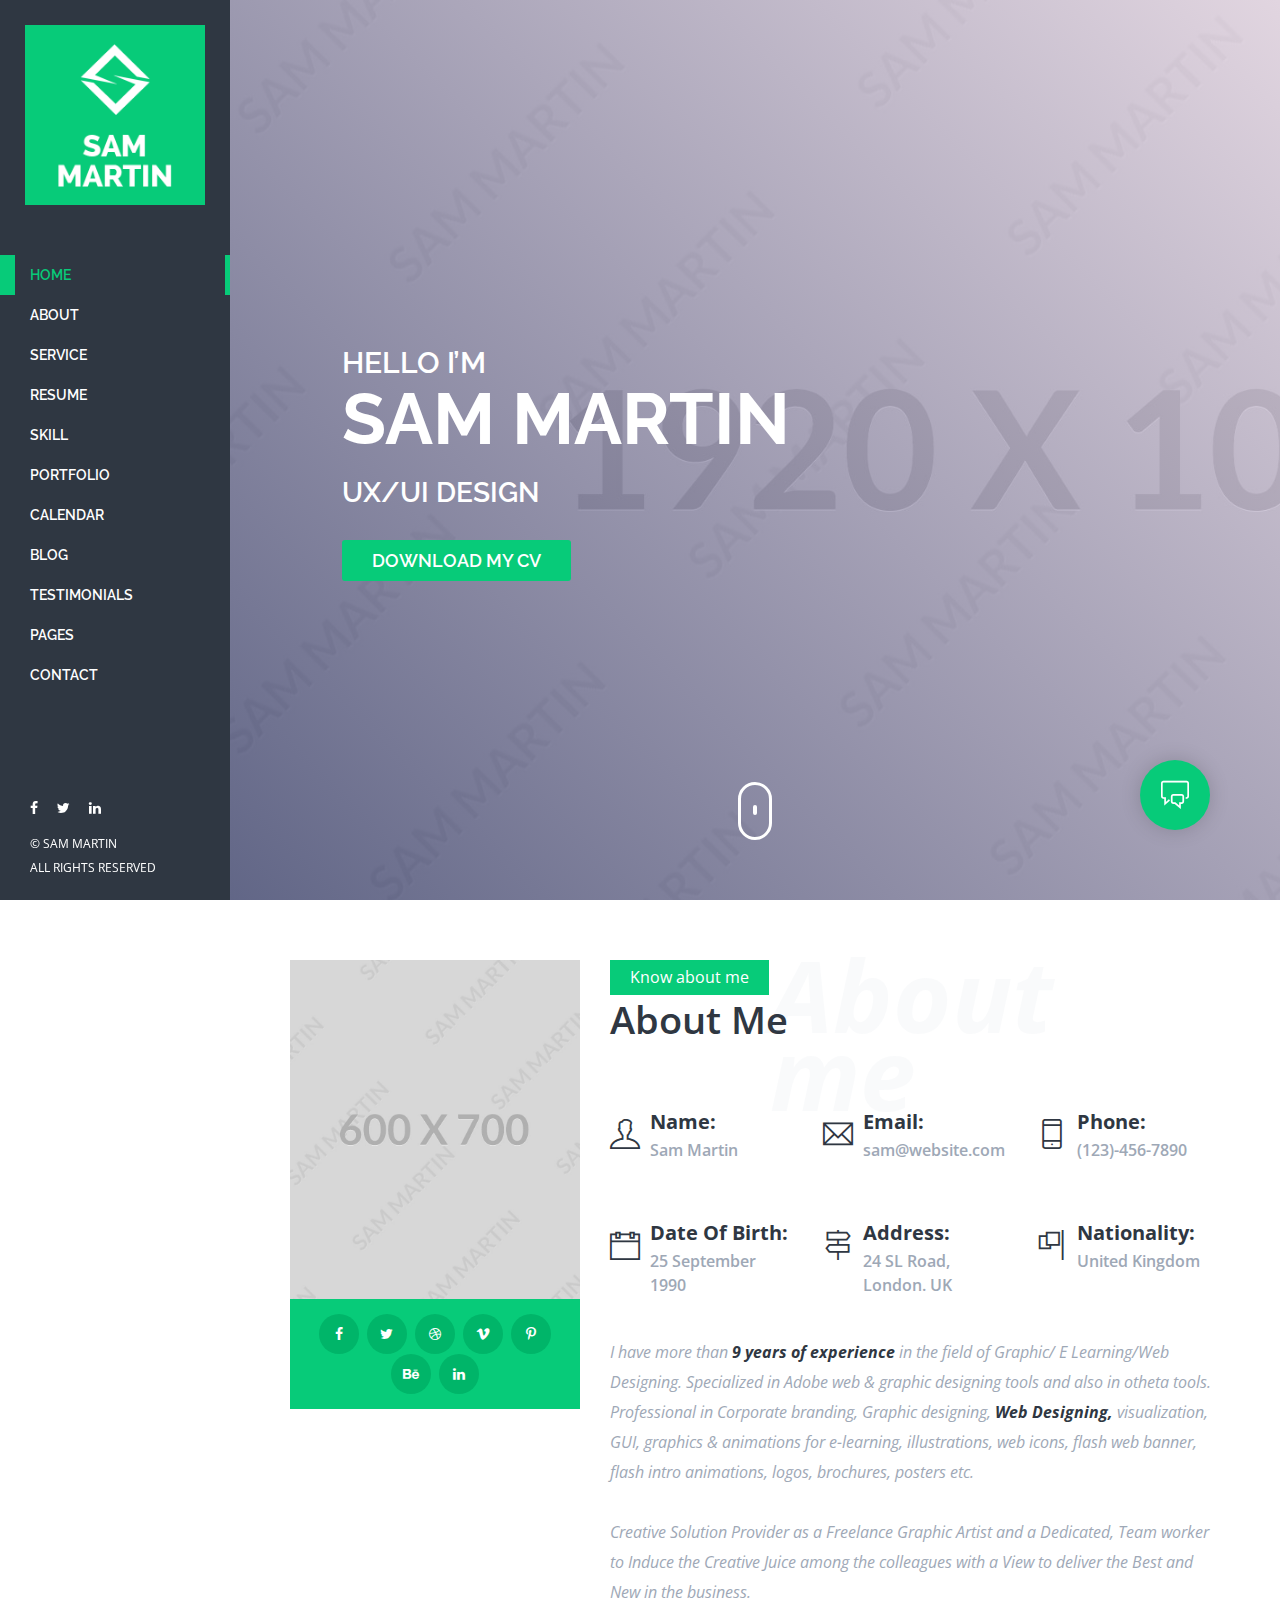
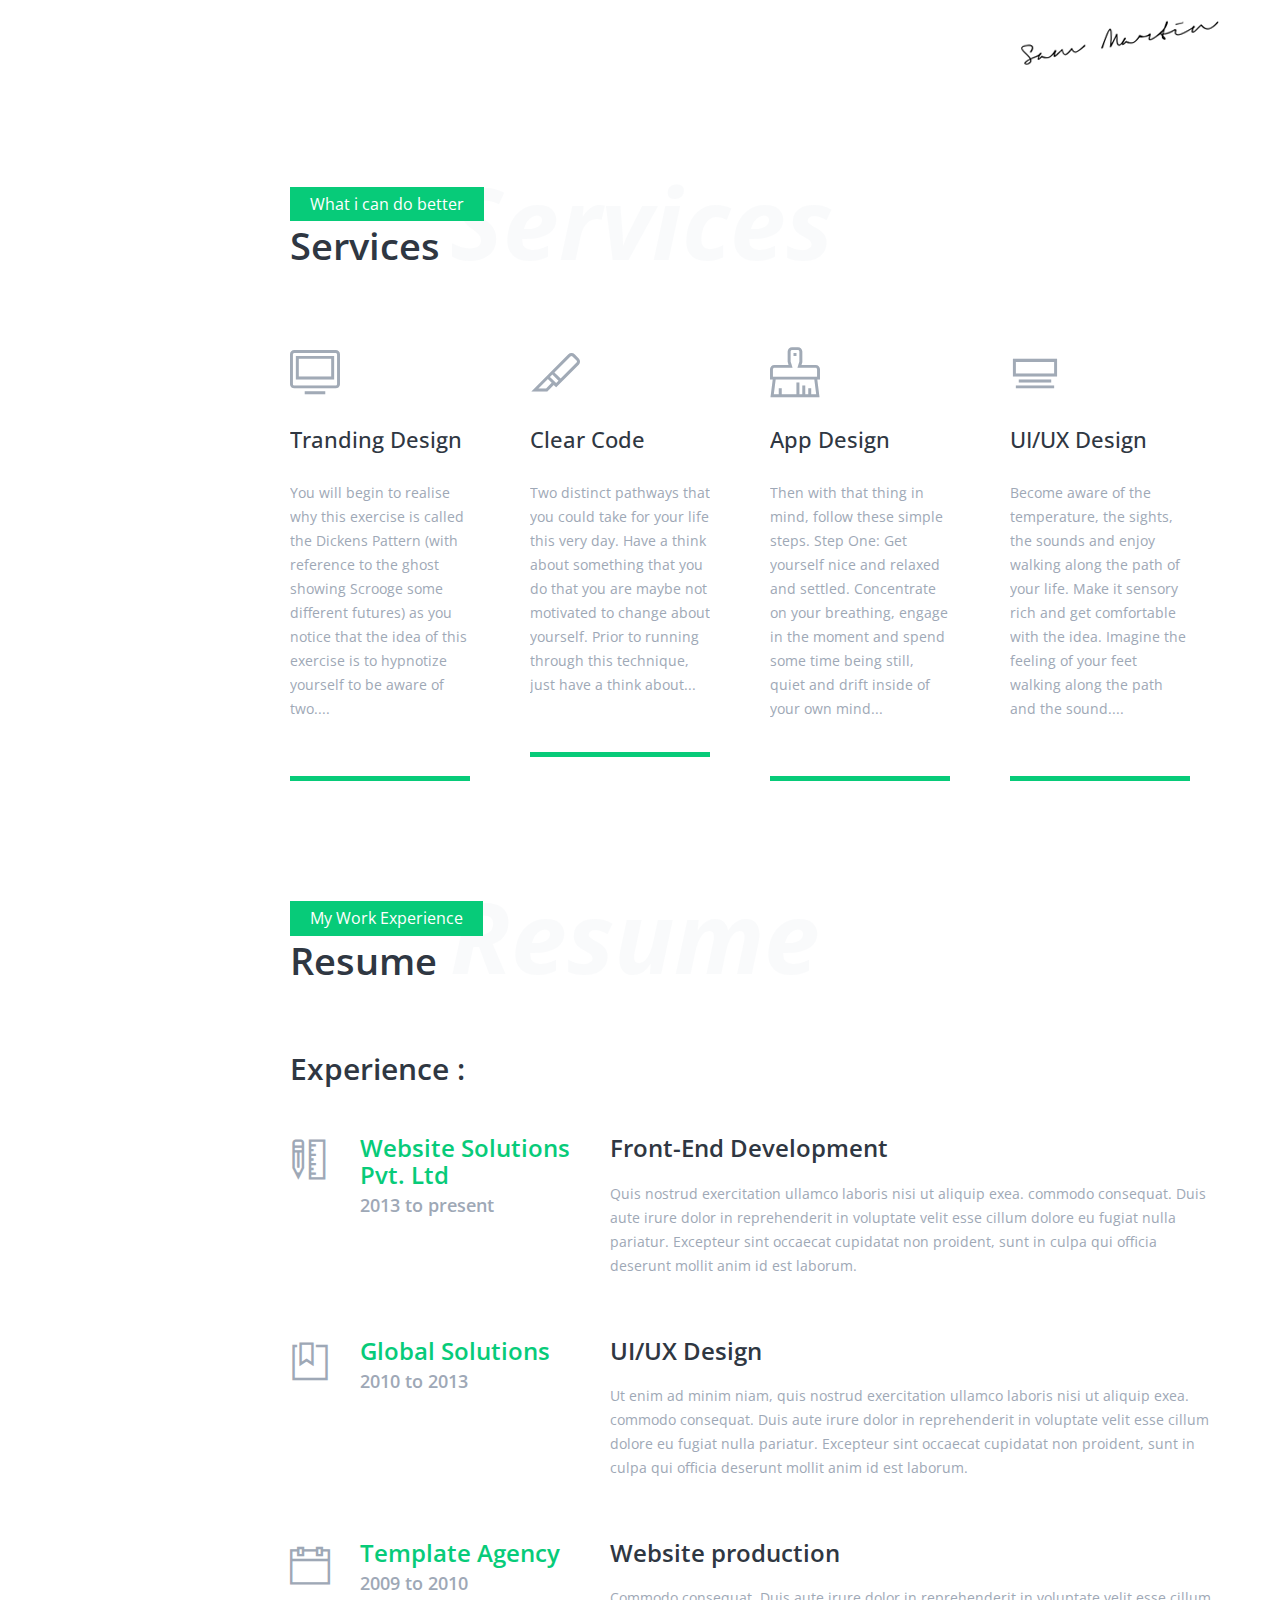
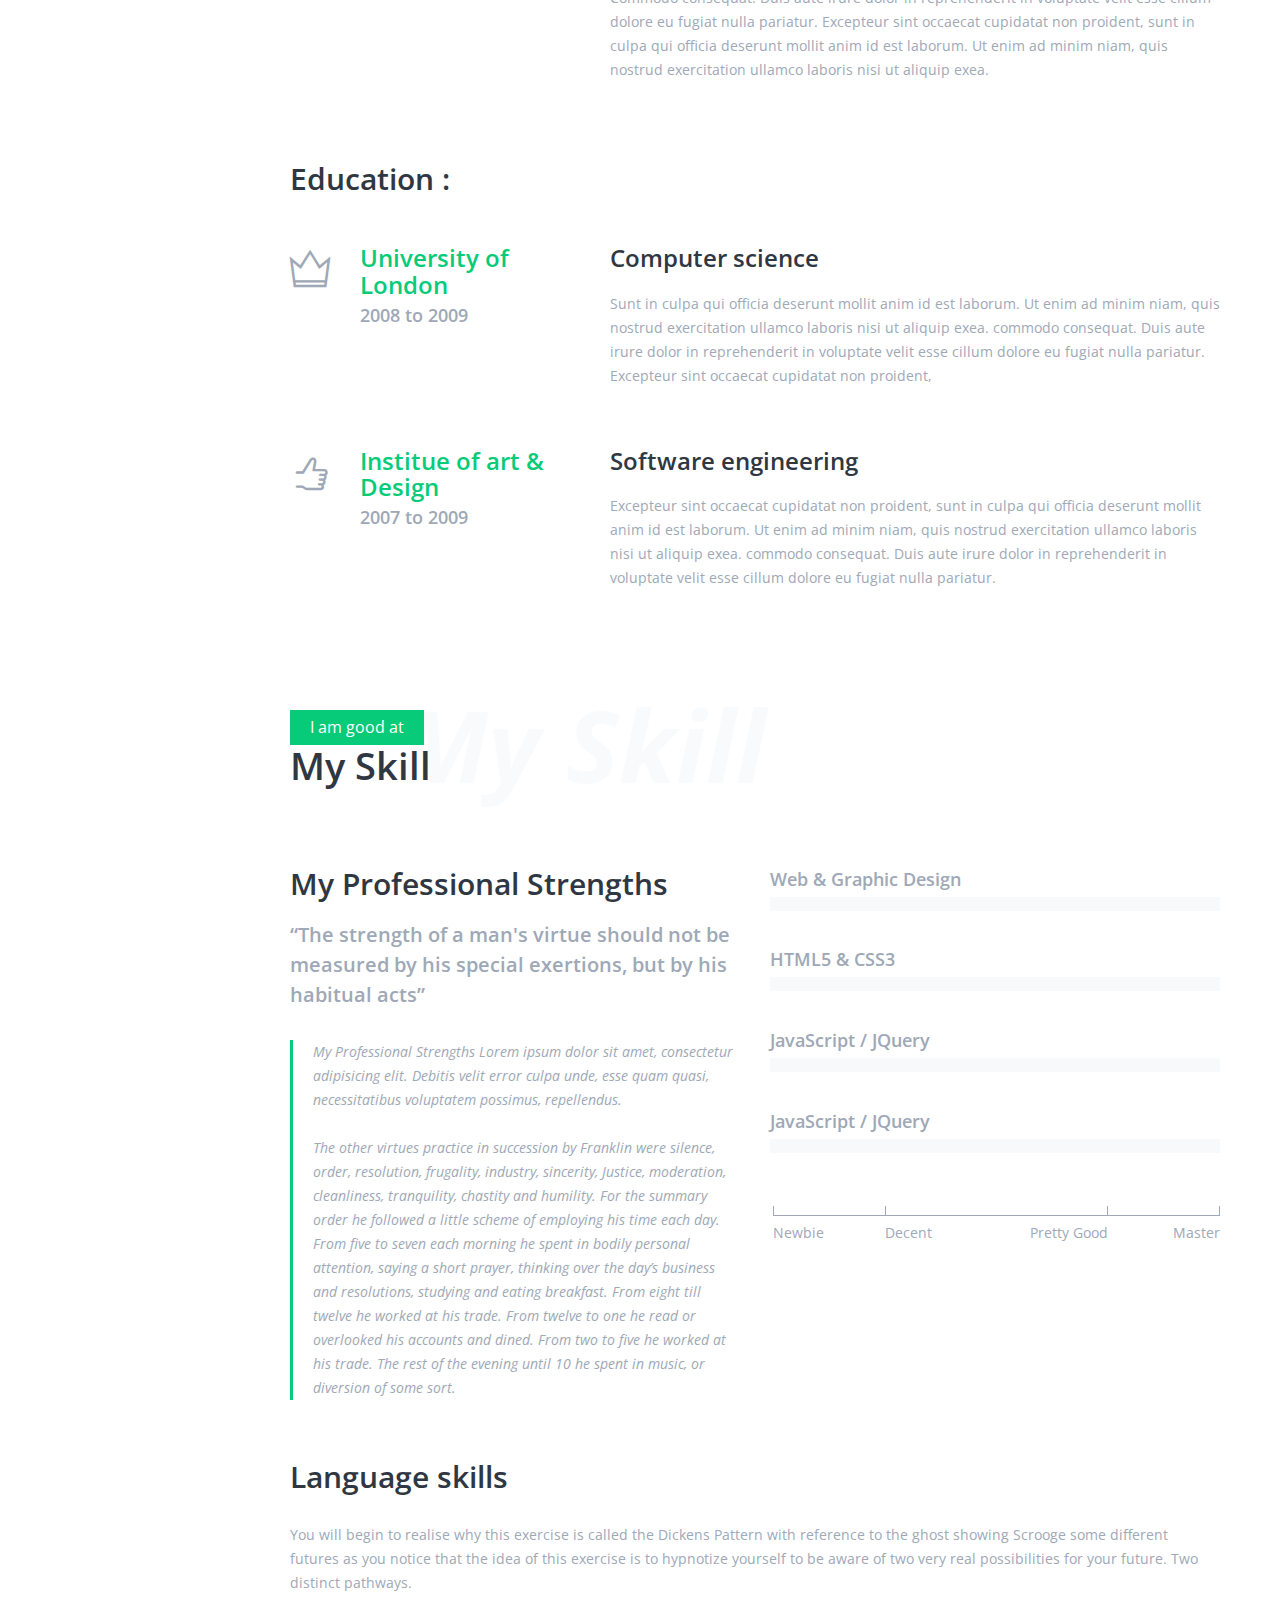
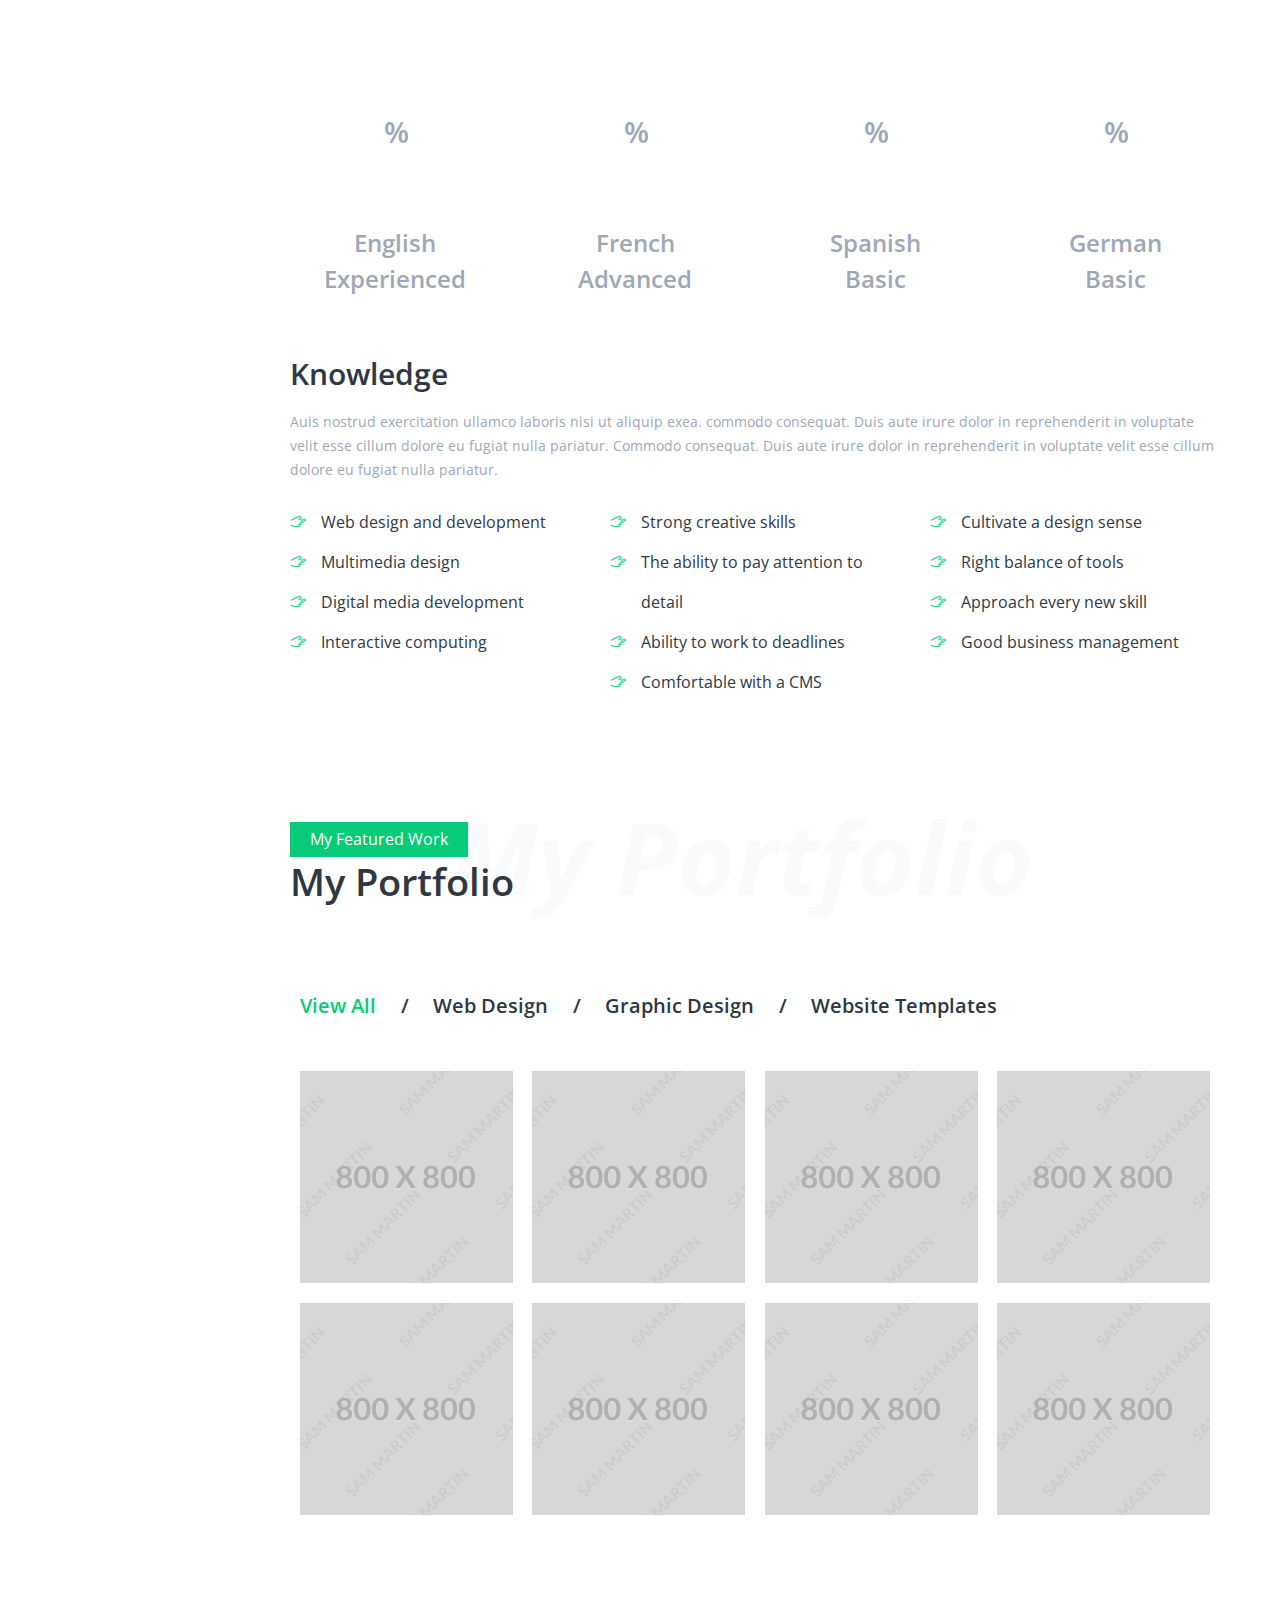
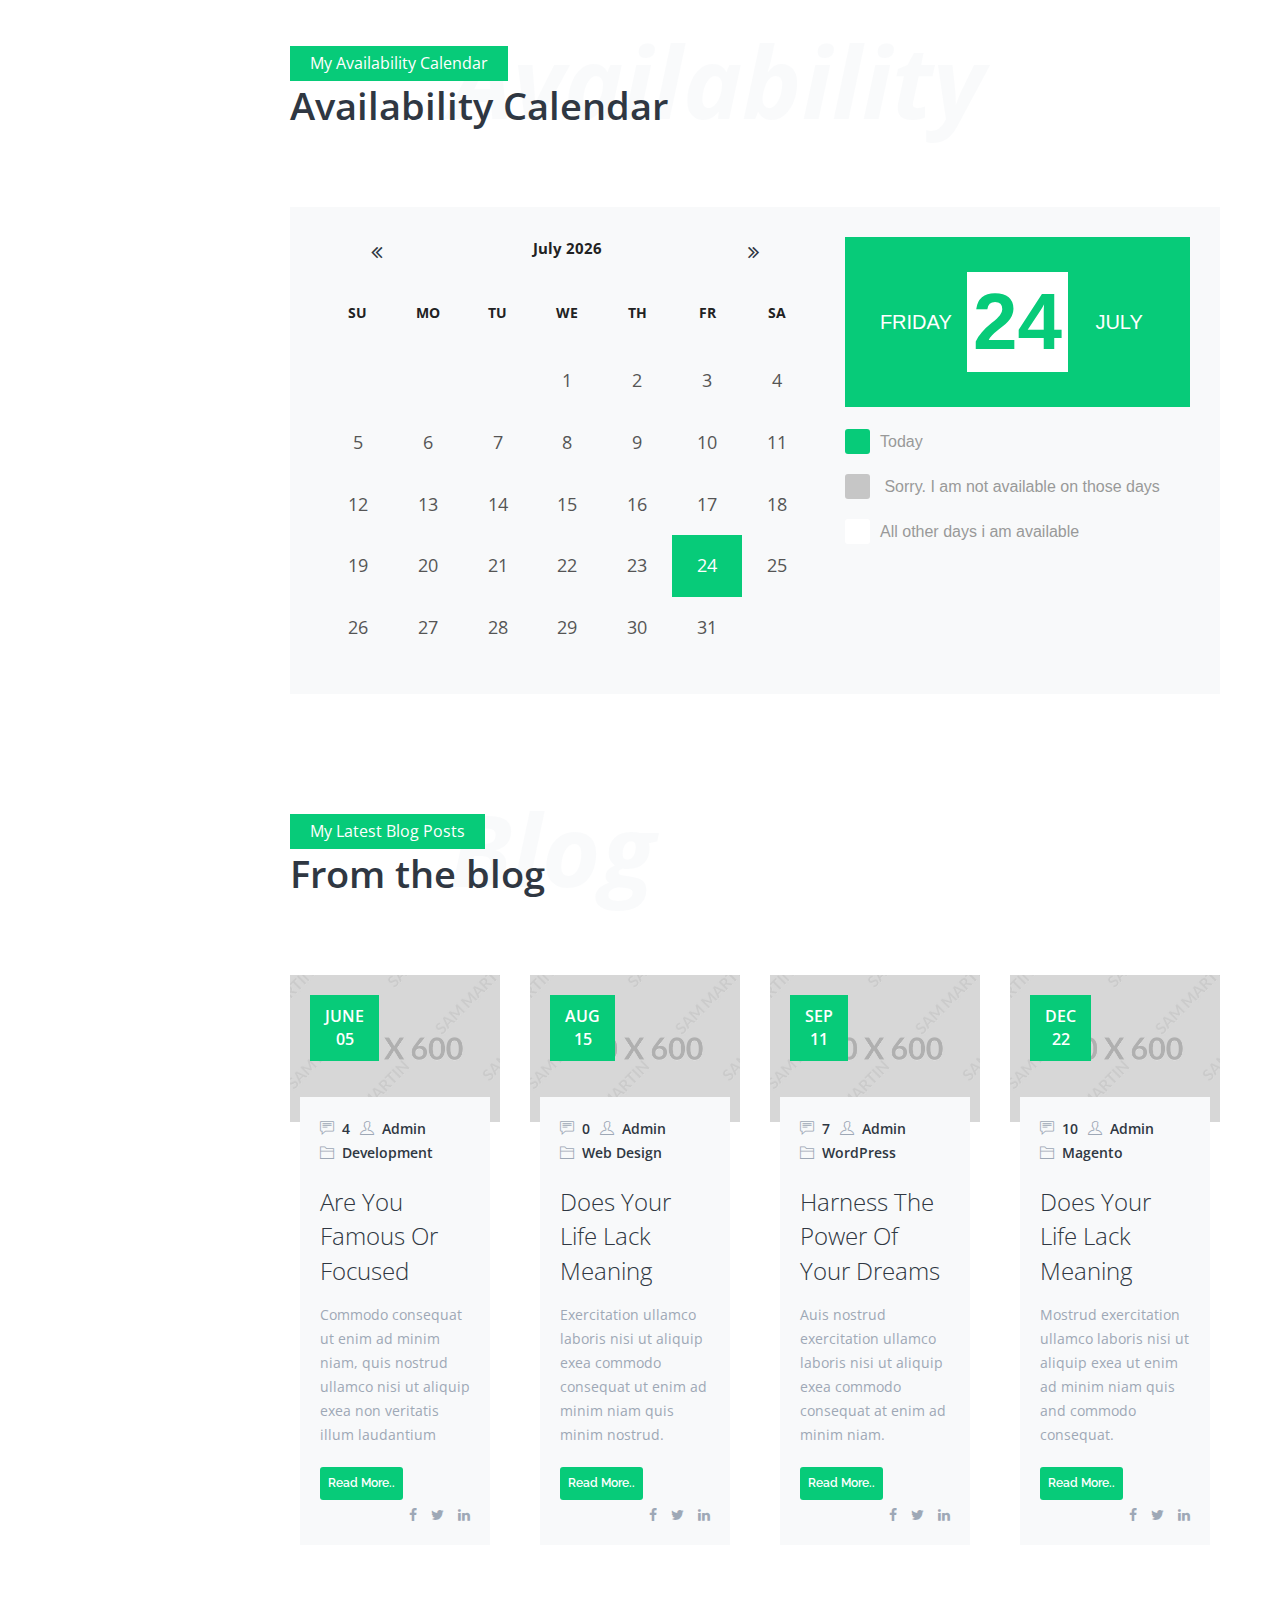
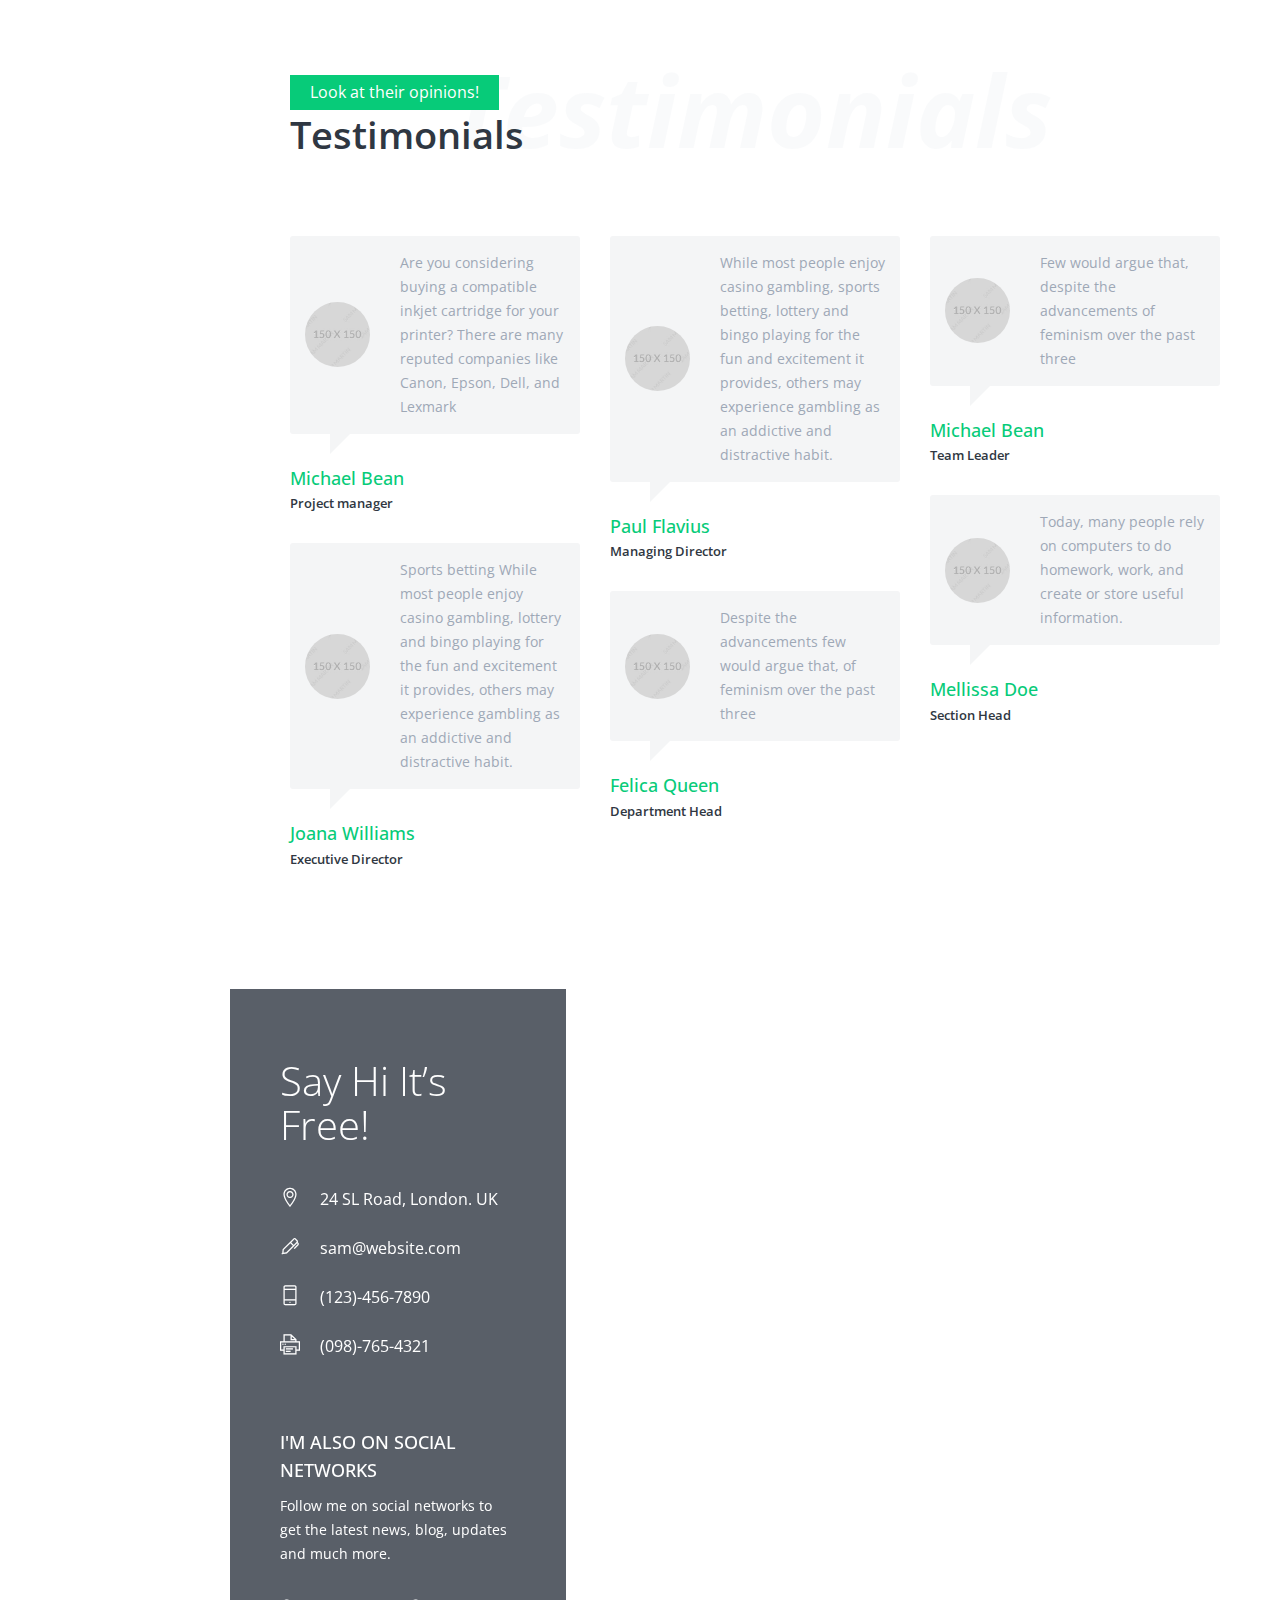
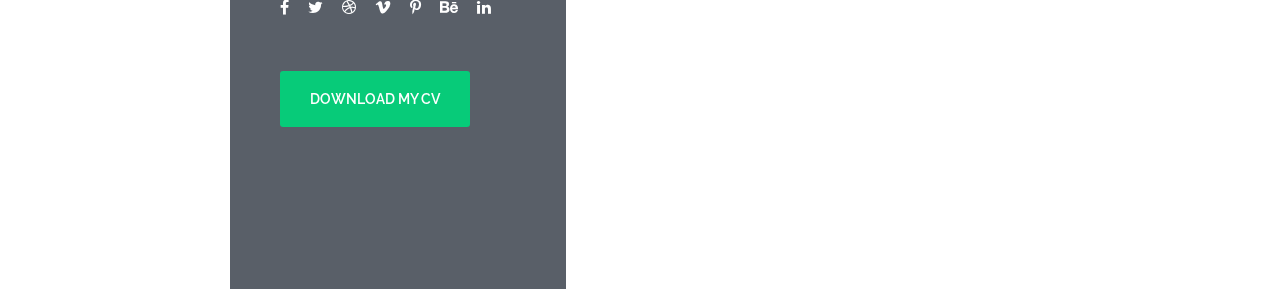
<file: index.html>
<!DOCTYPE html>
<html lang="en">
<head>
<meta charset="utf-8">
<meta http-equiv="X-UA-Compatible" content="IE=edge">
<meta name="keywords" content="HTML5 Template" />
<meta name="description" content="Sam Martin - Personal Vcard Resume HTML Template" />
<meta name="author" content="potenzaglobalsolutions.com" />
<meta name="viewport" content="width=device-width, initial-scale=1, maximum-scale=1" />
<title>Sam Martin - Personal Vcard Resume HTML Template </title>

<!-- Favicon -->
<link rel="shortcut icon" href="images/favicon.ico" />

<!-- bootstrap -->
<link href="css/bootstrap.min.css" rel="stylesheet" type="text/css" />

<!-- google font -->
<link href='https://fonts.googleapis.com/css?family=Open+Sans:400,300,600,300italic,400italic,600italic,700,700italic,800,800italic' rel='stylesheet' type="text/css" />
<link href='https://fonts.googleapis.com/css?family=Raleway:400,100,100italic,200italic,200,300,300italic,400italic,500,500italic,600,600italic,700italic,900italic,900,800,700,800italic' rel='stylesheet' type="text/css" />
 
<!-- themify icon -->
<link href="css/themify-icons.css" rel="stylesheet" type="text/css" />

<!-- font awesome  -->
<link href="css/font-awesome.min.css" rel="stylesheet" type="text/css" />

<!-- magnific popup -->
<link href="css/magnific-popup.css" rel="stylesheet" type="text/css" />

<!-- jquery ui -->
<link rel='stylesheet' href='css/jquery-ui.css'>
 
<!-- main style -->
<link href="css/style.css" rel="stylesheet" type="text/css" />

<!-- responsive -->
<link href="css/responsive.css" rel="stylesheet" type="text/css" />

</head>

<body>

<!--=================================
  loading -->

 <div id="loading">
  <div id="loading-center">
    <div id="loading-center-absolute">
      <div class="object" id="object_one"></div>
      <div class="object" id="object_two"></div>
      <div class="object" id="object_three"></div>
      <div class="object" id="object_four"></div>
  </div>
 </div>
</div>

<!--=================================
  loading -->


<!--=================================
  header -->
  
<div class="menu-responsive"><a href="#"> <b>sam martin</b></a> <a id="menu-icon" class="but" href="#"><span class="ti-menu"></span> </a></div>
 <header id="left-header" class="header">
	<nav id="menu" class="navbar navbar-default">
	  <div class="navbar-header">
 	    <a class="navbar-brand" href="index.html"> <img id="logo_img" src="images/logo.png" alt=""> </a>
	  </div>
	  <div class="collapse navbar-collapse navbar-ex1-collapse">
	    <ul id="navbar" class="nav navbar-nav">
	      <li class="active"><a href="#home" class="page-scroll">Home</a></li>
	      <li><a href="#about" class="page-scroll">About</a></li>
	       <li><a href="#service" class="page-scroll">Service</a></li>
	       <li><a href="#resume" class="page-scroll">Resume</a></li>
	       <li><a href="#skill" class="page-scroll">Skill</a></li>
	       <li><a href="#portfolio" class="page-scroll">Portfolio</a></li>
	       <li><a href="#availability-calendar" class="page-scroll">Calendar</a></li>
	       <li><a href="#blog" class="page-scroll">Blog</a></li>
	       <li><a href="#testimonials" class="page-scroll">Testimonials</a></li>
	       <li class="dropdown">
            <a href="#" data-toggle="dropdown" class="dropdown-toggle">pages </a>
            <ul class="dropdown-menu">
                <li><a href="blog.html">Blog </a></li>
                <li><a href="blog-single.html">Blog single</a></li>
                <li><a href="portfolio-single.html">Portfolio single</a></li>
                <li><a href="error-404.html">Error 404</a></li>
            </ul>
        </li>
	       <li><a href="#contact" class="page-scroll">contact</a></li>
	    </ul>
   </div> 
</nav>
<div class="menu-footer">
	<div class="social">
		<ul>
		  <li><a href="#"><i class="fa fa-facebook"></i></a></li>
          <li><a href="#"><i class="fa fa-twitter"></i></a></li>
          <li><a href="#"><i class="fa fa-linkedin"></i> </a></li>
		</ul>
	</div>
	<div class="copyright">
		<p>© Sam Martin <br/> all rights reserved</p>
	</div>
 </div>
</header>

<!--=================================
  header -->


<!--=================================
  intro -->

<section class="content-scroller">  
  <div id="home" class="intro-bg gradient-01" style="background: url('images/bg.jpg');">
   <div id="scroll-down" class="intro">
    <div class="intro-content">
      <div class="container-fluid">
      <div class="row">
       <div class="col-md-12 text-left content-left">
         <h1> <span> Hello i’m </span> Sam Martin </h1>
         <div id="typer"></div>
          <div class="button-large">
          	<a href="#">Download my CV</a>
          </div>
        </div>
       </div>
     </div>
     </div>
    <a class="scroll-down page-scroll" title="Scroll Down" href="#about"><i></i></a>
  </div>
</div>
  
<!--=================================
  intro --> 


<!--=================================
  about --> 

<section id="about" class="about white-bg page-section">
 <div class="container-fluid">
   <div class="row">
   	 <div class="col-lg-4 col-md-4 col-sm-4">
   	   <div class="about-image">
   	   	 <img class="img-responsive" src="images/me.jpg" alt="">
   	   </div>	
   	   <div class="about-social">
   	   	 <ul>
   	   	  <li><a href="#"><i class="fa fa-facebook"></i></a></li>
          <li><a href="#"><i class="fa fa-twitter"></i></a></li>
          <li><a href="#"><i class="fa fa-dribbble"></i> </a></li>
          <li><a href="#"><i class="fa fa-vimeo"></i> </a></li>
          <li><a href="#"><i class="fa fa-pinterest-p"></i> </a></li>
          <li><a href="#"><i class="fa fa-behance"></i> </a></li>
          <li><a href="#"><i class="fa fa-linkedin"></i> </a></li>
   	   	 </ul>
   	   </div>
   	 </div>
   	 <div class="col-lg-8 col-md-8 col-sm-8"> 
   	 	<div class="section-title">
   	 	  <div class="section-title-name">
   	 	  	<span>Know about me</span>
   	 	  	<h2>About Me</h2>
   	 	  </div>	
   	 	  <div class="title-name-gray">
   	 	  	<strong>About me</strong>
   	 	  </div>
   	 	</div>
   	 	<div class="contact-block"> 
   	 	 <div class="row">  
   	 	 	<div class="col-lg-4 col-md-4 col-sm-4">
   	 	 		<div class="my-contact clearfix">
   	 	 			<div class="contact-icon">
   	 	 				<span class="ti-user"></span>
   	 	 			</div>
   	 	 			<div class="contact-info">
   	 	 				<h4>Name:</h4>
   	 	 				<p>Sam Martin</p>
   	 	 			</div>
   	 	 		</div>
   	 	 	</div>
   	 	 	<div class="col-lg-4 col-md-4 col-sm-4">
   	 	 		<div class="my-contact clearfix">
   	 	 			<div class="contact-icon">
   	 	 				<span class="ti-email"></span>
   	 	 			</div>
   	 	 			<div class="contact-info">
   	 	 				<h4>Email:</h4>
   	 	 				<p>sam@website.com</p>
   	 	 			</div>
   	 	 		</div>
   	 	 	</div>
   	 	 	<div class="col-lg-4 col-md-4 col-sm-4">
   	 	 		<div class="my-contact clearfix">
   	 	 			<div class="contact-icon">
   	 	 				<span class="ti-mobile"></span>
   	 	 			</div>
   	 	 			<div class="contact-info">
   	 	 				<h4>Phone:</h4>
   	 	 				<p>(123)-456-7890</p>
   	 	 			</div>
   	 	 		</div>
   	 	 	</div>
   	 	 </div>
   	 	 <div class="row">  
   	 	 	<div class="col-lg-4 col-md-4 col-sm-4">
   	 	 		<div class="my-contact clearfix">
   	 	 			<div class="contact-icon">
   	 	 				<span class="ti-calendar"></span>
   	 	 			</div>
   	 	 			<div class="contact-info">
   	 	 				<h4>Date of birth: </h4>
   	 	 				<p>25 September 1990</p>
   	 	 			</div>
   	 	 		</div>
   	 	 	</div>
   	 	 	<div class="col-lg-4 col-md-4 col-sm-4">
   	 	 		<div class="my-contact clearfix">
   	 	 			<div class="contact-icon">
   	 	 				<span class="ti-direction-alt"></span>
   	 	 			</div>
   	 	 			<div class="contact-info">
   	 	 				<h4>Address: </h4>
   	 	 				<p>24 SL Road, London. UK</p>
   	 	 			</div>
   	 	 		</div>
   	 	 	</div>
   	 	 	<div class="col-lg-4 col-md-4 col-sm-4">
   	 	 		<div class="my-contact clearfix">
   	 	 			<div class="contact-icon">
   	 	 			 <span class="ti-flag-alt-2"></span>
   	 	 			</div>
   	 	 			<div class="contact-info">
   	 	 				<h4>Nationality: </h4>
   	 	 				<p>United Kingdom</p>
   	 	 			</div>
   	 	 		</div>
   	 	 	</div>
   	 	 </div>	
   	 	 <div class="row">
   	 	 	<div class="col-lg-12 col-md-12">
   	 	 	  <div class="about-block clearfix">
   	 	 		<p>I have more than <b>9 years of experience</b> in the field of Graphic/ E Learning/Web Designing. Specialized in Adobe web & graphic designing tools and also in otheta tools. Professional in Corporate branding, Graphic designing,<b> Web Designing,</b> visualization, GUI, graphics & animations for e-learning, illustrations, web icons, flash web banner, flash intro animations, logos, brochures, posters etc.</p>
          <p>Creative Solution Provider as a Freelance Graphic Artist and a Dedicated, Team worker to Induce the Creative Juice among the colleagues with a View to deliver the Best and New in the business.</p>
   	 	 		<img class="pull-right" src="images/signature.png" alt="">
   	 	 	</div>
   	 	   </div>
   	 	 </div>
   	 	</div>
   	 </div>
   </div>		
 </div>
</section>

<!--=================================
  about --> 


<!--=================================
  services --> 

<section id="service" class="services white-bg page-section">
 <div class="container-fluid">
   <div class="row">
	<div class="col-lg-12 col-md-12">
	 <div class="section-title">
   	 	 <div class="section-title-name">
   	 	  	<span>What i can do better</span>
   	  	  	<h2>Services</h2>
   	    </div>	
   	    <div class="title-name-gray">
   	   	<strong>Services</strong>
   	   </div>
   	 </div>
	</div>
   </div>	
   <div class="row">
    <div class="col-lg-3 col-md-6 col-sm-6">
   	 <div class="service-block">
   	 	<span class="ti-desktop"></span>
   	 	<h2>Tranding Design</h2>
   	 	<p>You will begin to realise why this exercise is called the Dickens Pattern (with reference to the ghost showing Scrooge some different futures) as you notice that the idea of this exercise is to hypnotize yourself to be aware of two....</p>
   	 	<div class="contact-button">
   	 	  <a class="clearfix" href="#"> <span class="pull-left">Read More...</span> <span class="ti-arrow-circle-right pull-right"></span></a>
   	 	 </div>
   	 </div>
    </div>
    <div class="col-lg-3 col-md-6 col-sm-6">
   	 <div class="service-block">
   	 	<span class="ti-slice"></span>
   	 	<h2>Clear Code</h2>
   	 	<p>Two distinct pathways that you could take for your life this very day. Have a think about something that you do that you are maybe not motivated to change about yourself. Prior to running through this technique, just have a think about... </p>
   	 	<div class="contact-button">
   	 	  <a class="clearfix" href="#"> <span class="pull-left">Read More...</span> <span class="ti-arrow-circle-right pull-right"></span></a>
   	 	 </div>
   	 </div>
    </div>	
    <div class="col-lg-3 col-md-6 col-sm-6">
   	 <div class="service-block">
   	 	<span class="ti-brush-alt"></span>
   	 	<h2>App Design</h2>
   	 	<p>Then with that thing in mind, follow these simple steps. Step One: Get yourself nice and relaxed and settled. Concentrate on your breathing, engage in the moment and spend some time being still, quiet and drift inside of your own mind... </p>
   	 	<div class="contact-button">
   	 	  <a class="clearfix" href="#"> <span class="pull-left">Read More...</span> <span class="ti-arrow-circle-right pull-right"></span></a>
   	 	 </div>
   	 </div>
    </div>
    <div class="col-lg-3 col-md-6 col-sm-6">
   	 <div class="service-block">
   	 	<span class="ti-layout-media-center"></span>
   	 	<h2>UI/UX Design</h2>
   	 	<p>Become aware of the temperature, the sights, the sounds and enjoy walking along the path of your life. Make it sensory rich and get comfortable with the idea. Imagine the feeling of your feet walking along the path and the sound.... </p>
   	 	<div class="contact-button">
   	 	  <a class="clearfix" href="#"> <span class="pull-left">Read More...</span> <span class="ti-arrow-circle-right pull-right"></span></a>
   	 	 </div>
   	 </div>
    </div>
   </div>	
 </div>
</section>

<!--=================================
  services --> 


<!--=================================
  Resume --> 

<section id="resume" class="resume white-bg page-section">
 <div class="container-fluid">
   <div class="row">
  <div class="col-lg-12 col-md-12">
   <div class="section-title">
       <div class="section-title-name">
          <span>My Work Experience</span>
            <h2>Resume</h2>
        </div>  
        <div class="title-name-gray">
        <strong>Resume</strong>
       </div>
     </div>
  </div>
   </div> 
   <div class="row">
  <div class="col-lg-12 col-md-12">
    <h2>Experience : </h2>
    </div>
   </div>
 <div class="resume-block">
   <div class="row">
  <div class="col-lg-4 col-md-4 col-sm-4">
      <div class="resume-icon">
      <span class="ti-ruler-pencil"></span>     
      </div>
      <div class="resume-name">
        <h3>Website Solutions Pvt. Ltd</h3>
        <span>2013 to present</span>
      </div>
    </div> 
    <div class="col-lg-8 col-md-8 col-sm-8">
      <div class="resume-info"> 
        <h3>Front-End Development</h3>
        <p>Quis nostrud exercitation ullamco laboris nisi ut aliquip exea. commodo consequat. Duis aute irure dolor in reprehenderit in voluptate velit esse cillum dolore eu fugiat nulla pariatur. Excepteur sint occaecat cupidatat non proident, sunt in culpa qui officia deserunt mollit anim id est laborum.  </p>
      </div>
    </div>
    </div>
   </div>
   <div class="resume-block">
   <div class="row">
  <div class="col-lg-4 col-md-4 col-sm-4">
      <div class="resume-icon">
      <span class="ti-bookmark-alt"></span>   
      </div>
      <div class="resume-name">
        <h3>Global Solutions</h3>
        <span>2010 to 2013</span>
      </div>
    </div> 
    <div class="col-lg-8 col-md-8 col-sm-8">
      <div class="resume-info"> 
        <h3>UI/UX Design</h3>
        <p>Ut enim ad minim niam, quis nostrud exercitation ullamco laboris nisi ut aliquip exea. commodo consequat. Duis aute irure dolor in reprehenderit in voluptate velit esse cillum dolore eu fugiat nulla pariatur. Excepteur sint occaecat cupidatat non proident, sunt in culpa qui officia deserunt mollit anim id est laborum. </p>
      </div>
    </div>
    </div>
   </div>
   <div class="resume-block">
   <div class="row">
  <div class="col-lg-4 col-md-4 col-sm-4">
      <div class="resume-icon">
      <span class="ti-calendar"></span>   
      </div>
      <div class="resume-name">
        <h3>Template Agency</h3>
        <span>2009 to 2010</span>
      </div>
    </div> 
    <div class="col-lg-8 col-md-8 col-sm-8">
      <div class="resume-info"> 
        <h3>Website production</h3>
        <p>Commodo consequat. Duis aute irure dolor in reprehenderit in voluptate velit esse cillum dolore eu fugiat nulla pariatur. Excepteur sint occaecat cupidatat non proident, sunt in culpa qui officia deserunt mollit anim id est laborum. Ut enim ad minim niam, quis nostrud exercitation ullamco laboris nisi ut aliquip exea. </p>
      </div>
    </div>
    </div>
   </div>
   <div class="row">
  <div class="col-lg-12 col-md-12">
    <h2>Education : </h2>
    </div>
   </div>
 <div class="resume-block">
   <div class="row">
  <div class="col-lg-4 col-md-4 col-sm-4">
      <div class="resume-icon">
      <span class="ti-crown"></span>      
      </div>
      <div class="resume-name">
        <h3>University of London</h3>
        <span>2008 to 2009</span>
      </div>
    </div> 
    <div class="col-lg-8 col-md-8 col-sm-8">
      <div class="resume-info"> 
        <h3>Computer science</h3>
        <p>Sunt in culpa qui officia deserunt mollit anim id est laborum. Ut enim ad minim niam, quis nostrud exercitation ullamco laboris nisi ut aliquip exea. commodo consequat. Duis aute irure dolor in reprehenderit in voluptate velit esse cillum dolore eu fugiat nulla pariatur. Excepteur sint occaecat cupidatat non proident, </p>
      </div>
    </div>
    </div>
   </div>
   <div class="resume-block clearfix">
   <div class="row">
  <div class="col-lg-4 col-md-4 col-sm-4">
      <div class="resume-icon">
      <span class="ti-thumb-up"></span>   
      </div>
      <div class="resume-name">
        <h3>Institue of art & Design</h3>
        <span>2007 to 2009</span>
      </div>
    </div> 
    <div class="col-lg-8 col-md-8 col-sm-8">
      <div class="resume-info"> 
        <h3>Software engineering</h3>
        <p>Excepteur sint occaecat cupidatat non proident, sunt in culpa qui officia deserunt mollit anim id est laborum. Ut enim ad minim niam, quis nostrud exercitation ullamco laboris nisi ut aliquip exea. commodo consequat. Duis aute irure dolor in reprehenderit in voluptate velit esse cillum dolore eu fugiat nulla pariatur. </p>
      </div>
    </div>
    </div>
   </div>
 </div>
</section>

<!--=================================
  Resume --> 


<!--=================================
  My Skill --> 

<section id="skill" class="my-skill white-bg page-section">
 <div class="container-fluid">
   <div class="row">
	<div class="col-lg-12 col-md-12">
	 <div class="section-title">
   	 	 <div class="section-title-name">
   	 	  	<span>I am good at</span>
   	  	  	<h2>My Skill</h2>
   	    </div>	
   	    <div class="title-name-gray">
   	   	<strong>My Skill</strong>
   	   </div>
   	 </div>
	</div>
   </div>	
   <div class="row">
	<div class="col-lg-6 col-md-6 col-sm-6">
 	 <div class="skill-content">
 		<h2>My Professional Strengths</h2>
 		<span>“The strength of a man's virtue should not be measured by his special exertions, but by his habitual acts”</span>
 		<p>My Professional Strengths Lorem ipsum dolor sit amet, consectetur adipisicing elit. Debitis velit error culpa unde, esse quam quasi, necessitatibus voluptatem possimus, repellendus. <br /><br />		 
    The other virtues practice in succession by Franklin were silence, order, resolution, frugality, industry, sincerity, Justice, moderation, cleanliness, tranquility, chastity and humility. For the summary order he followed a little scheme of employing his time each day. From five to seven each morning he spent in bodily personal attention, saying a short prayer, thinking over the day’s business and resolutions, studying and eating breakfast. From eight till twelve he worked at his trade. From twelve to one he read or overlooked his accounts and dined. From two to five he worked at his trade. The rest of the evening until 10 he spent in music, or diversion of some sort. </p>
 	 </div>
    </div>
    <div class="col-lg-6 col-md-6 col-sm-6">
 	 <div class="skill">
             <ul>
               <li>Web & Graphic Design
                 <div class="bar_container">
                  <span class="bar" data-bar='{ "color": "#07cb79" }'>
                    <span class="pct">70%</span>
                  </span>
                </div>
              </li>
              <li>HTML5 & CSS3
               <div class="bar_container">
                 <span class="bar" data-bar='{ "color": "#07cb79", "delay": "600" }'>
                   <span class="pct">55%</span>
                 </span>
                </div>
              </li>
              <li>JavaScript / JQuery
                <div class="bar_container">
                 <span class="bar" data-bar='{ "color": "#07cb79", "delay": "1200" }'>
                  <span class="pct">80%</span>
                 </span>
                </div>
              </li>
              <li>JavaScript / JQuery
               <div class="bar_container">
                 <span class="bar" data-bar='{ "color": "#07cb79", "delay": "1800" }'>
                 <span class="pct">70%</span>
                </span>
               </div>
              </li>
          </ul>
          <div class="skill-chart">
          	<div class="skill-chart-expand clearfix">
               <div class="expand expand-left">
                   <p>Newbie</p>
                </div>
                <div class="expand expand-left">
                  <p>Decent</p>
                 </div>
                 <div class="expand expand-right">
                   <p>Pretty Good</p>
                 </div>
                 <div class="expand expand-right">
                   <p>Master</p>
                 </div>
               </div>
          </div>
         </div>
 	   </div>
   </div>
 <div class="language-skills">
   <div class="row">
   	 <div class="col-lg-12 col-md-12"> 
   	 	<h2>Language skills</h2>
      <p>You will begin to realise why this exercise is called the Dickens Pattern with reference to the ghost showing Scrooge some different futures as you notice that the idea of this exercise is to hypnotize yourself to be aware of two very real possibilities for your future. Two distinct pathways. </p>
      </div>
   </div>
    <div class="row">
      <div class="col-lg-3 col-md-3 col-sm-3">
       <div class="chart-bar">  
          <div class="chart" id="chart1" data-percent="73">
               <span class="percent"></span>
           </div>
             <h3>English <br/> Experienced</h3>
            </div> 
       </div> 
       <div class="col-lg-3 col-md-3 col-sm-3">
       <div class="chart-bar">  
          <div class="chart" data-percent="55">
               <span class="percent"></span>
           </div>
             <h3>French <br />Advanced</h3>
       </div> 
       </div> 
       <div class="col-lg-3 col-md-3 col-sm-3">
       <div class="chart-bar">  
          <div class="chart" data-percent="89">
               <span class="percent"></span>
           </div>
             <h3>Spanish <br />Basic</h3>
       </div> 
       </div> 
       <div class="col-lg-3 col-md-3 col-sm-3">
       <div class="chart-bar">  
          <div class="chart" data-percent="95">
               <span class="percent"></span>
           </div>
             <h3>German <br />Basic</h3>
       </div> 
      </div> 
     </div> 
   <div class="knowledge">
   <div class="row">
   	 <div class="col-lg-12 col-md-12"> 
   	 	<h2>Knowledge</h2>
   	 	<p>Auis nostrud exercitation ullamco laboris nisi ut aliquip exea. commodo consequat. Duis aute irure dolor in reprehenderit in voluptate velit esse cillum dolore eu fugiat nulla pariatur. Commodo consequat. Duis aute irure dolor in reprehenderit in voluptate velit esse cillum dolore eu fugiat nulla pariatur. </p>
   	 </div>
  </div>
  <div class="row">
    <div class="col-lg-4 col-md-4 col-sm-4">
        <ul>
          <li><span class="ti-hand-point-right"></span> Web design and development</li>
          <li><span class="ti-hand-point-right"></span> Multimedia design</li>
          <li><span class="ti-hand-point-right"></span> Digital media development</li>
          <li><span class="ti-hand-point-right"></span> Interactive computing</li>
        </ul>
      </div>
      <div class="col-lg-4 col-md-4 col-sm-4">
        <ul>
          <li><span class="ti-hand-point-right"></span> Strong creative skills</li>
          <li><span class="ti-hand-point-right"></span> The ability to pay attention to detail</li>
          <li><span class="ti-hand-point-right"></span> Ability to work to deadlines</li>
          <li><span class="ti-hand-point-right"></span> Comfortable with a CMS</li>
        </ul>
      </div>
      <div class="col-lg-4 col-md-4 col-sm-4">
      <ul>
        <li><span class="ti-hand-point-right"></span> Cultivate a design sense</li>
        <li><span class="ti-hand-point-right"></span> Right balance of tools </li>
        <li><span class="ti-hand-point-right"></span> Approach every new skill</li>
        <li><span class="ti-hand-point-right"></span> Good business management</li>
      </ul>
    </div>
  </div>
 </div>	
 </div>
 </div>
</section>

<!--=================================
  My Skill --> 


<!--================================= 
 portfolio --> 

<section id="portfolio" class="portfolio white-bg page-section">
 <div class="container-fluid">
   <div class="row">
  <div class="col-lg-12 col-md-12">
   <div class="section-title">
       <div class="section-title-name">
          <span>My Featured Work</span>
            <h2>My Portfolio</h2>
        </div>  
        <div class="title-name-gray">
        <strong>My Portfolio</strong>
       </div>
     </div>
  </div>
   </div> 
 <div class="row">
       <div class="col-lg-12 col-md-12">
     <div class="isotope-filters text-left">
          <button data-filter="" class="active"> View All <span>/</span></button> 
          <button data-filter=".web-design"> Web Design <span>/</span></button>
          <button data-filter=".graphic-design">Graphic Design <span>/</span></button>
          <button data-filter=".website-templates">Website Templates </button>
       </div>
    </div>
  </div>  
  <div class="isotope popup-portfolio full-screen">
    <div class="grid-item web-design graphic-design">
      <div class="portfolio-item">
     <div class="item">
      <div class="item-hover">
          <div class="item-inner">
        <img class="img-responsive" src="images/portfolio/01.jpg" alt=""></div>
         <div class="item-info">
         <a href="#">  work item one</a>
          <span>by Sam Martin</span>
          <div class="item-link">
           <a class="portfolio-img" href="images/portfolio/01.jpg"><span class="ti-plus"></span></a>
           <a href="portfolio-single.html"><span class="ti-link"></span></a>
          </div>
           </div>
        </div>
       </div>      
        </div>
    </div>
    <div class="grid-item web-design">
      <div class="portfolio-item">
     <div class="item">
      <div class="item-hover">
          <div class="item-inner">
        <img class="img-responsive" src="images/portfolio/02.jpg" alt=""></div>
         <div class="item-info">
         <a href="#">  work item one</a>
          <span>by Sam Martin</span>
          <div class="item-link">
           <a class="portfolio-img" href="images/portfolio/02.jpg"><span class="ti-plus"></span></a>
           <a href="portfolio-single.html"><span class="ti-link"></span></a>
          </div>
           </div>
        </div>
       </div>      
        </div>
    </div>
     <div class="grid-item website-templates">
        <div class="portfolio-item">
     <div class="item">
      <div class="item-hover">
          <div class="item-inner">
        <img class="img-responsive" src="images/portfolio/03.jpg" alt=""></div>
         <div class="item-info">
         <a href="#">  work item one</a>
          <span>by Sam Martin</span>
          <div class="item-link">
           <a class="portfolio-img" href="images/portfolio/03.jpg"><span class="ti-plus"></span></a>
           <a href="portfolio-single.html"><span class="ti-link"></span></a>
          </div>
           </div>
        </div>
       </div>      
        </div>  
    </div>
    <div class="grid-item graphic-design">
      <div class="portfolio-item">
     <div class="item">
      <div class="item-hover">
          <div class="item-inner">
        <img class="img-responsive" src="images/portfolio/04.jpg" alt=""></div>
         <div class="item-info">
         <a href="#">  work item one</a>
          <span>by Sam Martin</span>
          <div class="item-link">
           <a class="portfolio-img" href="images/portfolio/04.jpg"><span class="ti-plus"></span></a>
           <a href="portfolio-single.html"><span class="ti-link"></span></a>
          </div>
           </div>
        </div>
       </div>      
        </div>
    </div>
    <div class="grid-item web-design">
      <div class="portfolio-item">
     <div class="item">
      <div class="item-hover">
          <div class="item-inner">
        <img class="img-responsive" src="images/portfolio/05.jpg" alt=""></div>
         <div class="item-info">
         <a href="#">  work item one</a>
          <span>by Sam Martin</span>
          <div class="item-link">
           <a class="portfolio-img" href="images/portfolio/05.jpg"><span class="ti-plus"></span></a>
           <a href="portfolio-single.html"><span class="ti-link"></span></a>
          </div>
           </div>
        </div>
       </div>      
        </div>  
    </div>
    <div class="grid-item">
      <div class="portfolio-item">
     <div class="item">
      <div class="item-hover">
          <div class="item-inner">
        <img class="img-responsive" src="images/portfolio/06.jpg" alt=""></div>
         <div class="item-info">
         <a href="#">  work item one</a>
          <span>by Sam Martin</span>
          <div class="item-link">
           <a class="portfolio-img" href="images/portfolio/06.jpg"><span class="ti-plus"></span></a>
           <a href="portfolio-single.html"><span class="ti-link"></span></a>
          </div>
           </div>
        </div>
       </div>      
        </div>
    </div>
    <div class="grid-item website-templates">
      <div class="portfolio-item">
     <div class="item">
      <div class="item-hover">
          <div class="item-inner">
        <img class="img-responsive" src="images/portfolio/07.jpg" alt=""></div>
         <div class="item-info">
         <a href="#">  work item one</a>
          <span>by Sam Martin</span>
          <div class="item-link">
           <a class="portfolio-img" href="images/portfolio/07.jpg"><span class="ti-plus"></span></a>
           <a href="portfolio-single.html"><span class="ti-link"></span></a>
          </div>
           </div>
        </div>
       </div>      
        </div> 
    </div>
      <div class="grid-item website-templates">
        <div class="portfolio-item">
     <div class="item">
      <div class="item-hover">
          <div class="item-inner">
        <img class="img-responsive" src="images/portfolio/08.jpg" alt=""></div>
         <div class="item-info">
         <a href="#">  work item one</a>
          <span>by Sam Martin</span>
          <div class="item-link">
           <a class="portfolio-img" href="images/portfolio/08.jpg"><span class="ti-plus"></span></a>
           <a href="#"><span class="ti-link"></span></a>
          </div>
           </div>
        </div>
       </div>      
      </div>  
    </div>
   </div>
  </div>
</section>

<!--=================================
 portfolio --> 


<!--=================================
 calendar --> 

<section id="availability-calendar" class="calendar white-bg page-section">
 <div class="container-fluid">
   <div class="row">
	<div class="col-lg-12 col-md-12">
	 <div class="section-title">
   	 	 <div class="section-title-name">
   	 	  	<span>My Availability Calendar</span>
   	  	  	<h2>Availability Calendar</h2>
   	    </div>	
   	    <div class="title-name-gray">
   	   	<strong>Availability </strong>
   	   </div>
   	 </div>
	</div>
   </div>	
 <div class="row">
  <div class="col-lg-12 col-md-12">
    <div class="main-calendar clearfix">
         <div class="row">   
         <div class="col-lg-7 col-md-7">   
           <div class="calendar-section">
        	<div class="calendar-block"> <div id="datepicker"> </div> 
			</div>
			</div>
			</div>
			 <div class="col-lg-5 col-md-5">  
            <div class="date-block">
            	<div class="date-area">
                	<span class="day" id="day">Sonday</span><span class="date" id="date">27</span><span class="month" id="mnt">March</span><div class="clr"></div>
            	</div>
                <div class="dateinfo">
                	<div class="block"><span class="today"></span>Today</div>
                    <div class="block"><span class="not-ava"></span> Sorry. I am not available on those days </div>
                    <div class="block"><span class="available"></span>All other days i am available </div>
                </div>
              </div>
			       </div>
            <div class="clr"></div>
            </div>
        </div> 
       </div>
    </div>
  </div>
</section>

<!--=================================
 calendar --> 


<!--=================================
 blog --> 

<section id="blog" class="blog white-bg page-section">
 <div class="container-fluid">
   <div class="row">
	<div class="col-lg-12 col-md-12">
	 <div class="section-title">
   	 	 <div class="section-title-name">
   	 	  	<span>My Latest Blog Posts</span>
   	  	  	<h2>From the blog </h2>
   	    </div>	
   	    <div class="title-name-gray">
   	   	<strong>Blog</strong>
   	   </div>
   	 </div>
	</div>
   </div>	
 <div class="row">
  <div class="col-lg-3 col-md-6 col-sm-6">
   <div class="blog-block">
   	  <div class="blog-image">
   	  	 <img class="img-responsive" src="images/blog/01.jpg" alt="">
   	  	 <div class="blog-date">
   	  	 	<span>June <br />05</span>
   	  	 </div>
   	  </div>
   	  <div class="blog-info">
   	  	<div class="blog-meta">
   	  		<p><span class="ti-comment-alt"></span> <a href="#">4</a></p>
   	  		<p><span class="ti-user"></span> <a href="#">Admin </a></p>
   	  		<p><span class="ti-folder"></span> <a href="#">Development</a></p>
   	  	</div>
   	  	<div class="blog-content">
   	  		<a href="blog-single.html">Are You Famous Or Focused</a>
   	  		<p>Commodo consequat ut enim ad minim niam, quis nostrud ullamco  nisi ut aliquip exea non veritatis illum laudantium</p>
   	  		<div class="blog-bottom clearfix">
   	  		 <div class="button-small">
   	  			<a href="#">Read More..</a>
   	  			</div>
   	  		<div class="social pull-right">
   	  			<ul>
		          <li><a href="#"><i class="fa fa-facebook"></i> </a></li>
		          <li><a href="#"><i class="fa fa-twitter"></i></a></li>
		          <li><a href="#"><i class="fa fa-linkedin"></i> </a></li>
		   	  	</ul>
   	  		</div>	
   	  	 </div>
   	  	</div>
   	  </div>
   </div>
  </div>
  <div class="col-lg-3 col-md-6 col-sm-6">
   <div class="blog-block">
   	  <div class="blog-image">
   	  	 <img class="img-responsive" src="images/blog/02.jpg" alt="">
   	  	 <div class="blog-date">
   	  	 	<span>Aug <br />15</span>
   	  	 </div>
   	  </div>
   	  <div class="blog-info">
   	  	<div class="blog-meta">
   	  		<p><span class="ti-comment-alt"></span> <a href="#">0</a></p>
   	  		<p><span class="ti-user"></span> <a href="#">Admin </a></p>
   	  		<p><span class="ti-folder"></span> <a href="#">Web Design</a></p>
   	  	</div>
   	  	<div class="blog-content">
   	  		<a href="blog-single.html">Does Your Life Lack Meaning</a>
   	  		<p>Exercitation ullamco laboris nisi ut aliquip exea commodo consequat ut enim ad minim niam quis minim nostrud. </p>
   	  		<div class="blog-bottom clearfix">
   	  		 <div class="button-small">
   	  			<a href="#">Read More..</a>
   	  			</div>
   	  		<div class="social pull-right">
   	  			<ul>
		          <li><a href="#"><i class="fa fa-facebook"></i> </a></li>
		          <li><a href="#"><i class="fa fa-twitter"></i></a></li>
		          <li><a href="#"><i class="fa fa-linkedin"></i> </a></li>
		   	  	</ul>
   	  		</div>	
   	  	 </div>
   	  	</div>
   	  </div>
   </div>
  </div>
  <div class="col-lg-3 col-md-6 col-sm-6">
   <div class="blog-block">
   	  <div class="blog-image">
   	  	 <img class="img-responsive" src="images/blog/03.jpg" alt="">
   	  	 <div class="blog-date">
   	  	 	<span>Sep <br />11</span>
   	  	 </div>
   	  </div>
   	  <div class="blog-info">
   	  	<div class="blog-meta">
   	  		<p><span class="ti-comment-alt"></span> <a href="#">7</a></p>
   	  		<p><span class="ti-user"></span> <a href="#">Admin </a></p>
   	  		<p><span class="ti-folder"></span> <a href="#">WordPress</a></p>
   	  	</div>
   	  	<div class="blog-content">
   	  		<a href="blog-single.html">Harness The Power Of Your Dreams</a>
   	  		<p>Auis nostrud exercitation ullamco laboris nisi ut aliquip exea commodo consequat at enim ad minim niam.  </p>
   	  		<div class="blog-bottom clearfix">
   	  		 <div class="button-small">
   	  			<a href="#">Read More..</a>
   	  			</div>
   	  		<div class="social pull-right">
   	  			<ul>
		          <li><a href="#"><i class="fa fa-facebook"></i> </a></li>
		          <li><a href="#"><i class="fa fa-twitter"></i></a></li>
		          <li><a href="#"><i class="fa fa-linkedin"></i> </a></li>
		   	  	</ul>
   	  		</div>	
   	  	 </div>
   	  	</div>
   	  </div>
   </div>
  </div>
  <div class="col-lg-3 col-md-6 col-sm-6">
   <div class="blog-block">
   	  <div class="blog-image">
   	  	 <img class="img-responsive" src="images/blog/04.jpg" alt="">
   	  	 <div class="blog-date">
   	  	 	<span>Dec <br />22</span>
   	  	 </div>
   	  </div>
   	  <div class="blog-info">
   	  	<div class="blog-meta">
   	  		<p><span class="ti-comment-alt"></span> <a href="#">10</a></p>
   	  		<p><span class="ti-user"></span> <a href="#">Admin </a></p>
   	  		<p><span class="ti-folder"></span> <a href="#">Magento</a></p>
   	  	</div>
   	  	<div class="blog-content">
   	  		<a href="blog-single.html">Does Your Life Lack Meaning</a>
   	  		<p>Mostrud exercitation ullamco laboris nisi ut aliquip exea ut enim ad minim niam quis and commodo consequat. </p>
   	  		<div class="blog-bottom clearfix">
   	  		 <div class="button-small">
   	  			<a href="#">Read More..</a>
   	  			</div>
   	  		<div class="social pull-right">
   	  			<ul>
		          <li><a href="#"><i class="fa fa-facebook"></i> </a></li>
		          <li><a href="#"><i class="fa fa-twitter"></i></a></li>
		          <li><a href="#"><i class="fa fa-linkedin"></i> </a></li>
		   	  	</ul>
   	  		</div>	
   	  	 </div>
   	  	</div>
   	  </div>
   </div>
  </div>
 </div>
 </div>
</section>

<!--=================================
 calendar --> 
 

<!--=================================
 blog --> 

<section id="testimonials" class="testimonials white-bg page-section-pt">
 <div class="container-fluid">
   <div class="row">
	<div class="col-lg-12 col-md-12">
	 <div class="section-title">
   	 	 <div class="section-title-name">
   	 	  	<span>Look at their opinions!</span>
   	  	  	<h2>Testimonials </h2>
   	    </div>	
   	    <div class="title-name-gray">
   	   	<strong>Testimonials</strong>
   	   </div>
   	 </div>
	</div>
   </div>	
 <div class="row">
  <div class="col-lg-4 col-md-4 col-sm-4">
    <div class="testimonials-block">
      <div class="testimonials-content">
      	 <div class="testimonials-avtar">
      	 	<img class="imgresponsive" src="images/testimonials/01.jpg" alt="">
      	 </div>
      	 <div class="testimonials-comment">
      	 	<p>Are you considering buying a compatible inkjet cartridge for your printer? There are many reputed companies like Canon, Epson, Dell, and Lexmark </p>
      	 </div>
      </div>
      <div class="testimonials-name">
      	<h4>Michael Bean</h4>
      	<span>Project manager</span>
      </div>	
    </div>
    <div class="testimonials-block">
      <div class="testimonials-content">
      	 <div class="testimonials-avtar">
      	 	<img class="imgresponsive" src="images/testimonials/02.jpg" alt="">
      	 </div>
      	 <div class="testimonials-comment">
      	 	<p> Sports betting While most people enjoy casino gambling, lottery and bingo playing for the fun and excitement it provides, others may experience gambling as an addictive and distractive habit. </p>
      	 </div>
      </div>
      <div class="testimonials-name">
      	<h4>Joana Williams</h4>
      	<span>Executive Director</span>
      </div>	
    </div>
  </div>
  <div class="col-lg-4 col-md-4 col-sm-4">
    <div class="testimonials-block">
      <div class="testimonials-content">
      	 <div class="testimonials-avtar">
      	 	<img class="imgresponsive" src="images/testimonials/03.jpg" alt="">
      	 </div>
      	 <div class="testimonials-comment">
      	 	<p>While most people enjoy casino gambling, sports betting, lottery and bingo playing for the fun and excitement it provides, others may experience gambling as an addictive and distractive habit. </p>
      	 </div>
      </div>
      <div class="testimonials-name">
      	<h4>Paul Flavius</h4>
      	<span>Managing Director</span>
      </div>	
    </div>
    <div class="testimonials-block">
      <div class="testimonials-content">
      	 <div class="testimonials-avtar">
      	 	<img class="imgresponsive" src="images/testimonials/04.jpg" alt="">
      	 </div>
      	 <div class="testimonials-comment">
      	 	<p>Despite the advancements few would argue that, of feminism over the past three </p>
      	 </div>
      </div>
      <div class="testimonials-name">
      	<h4>Felica Queen</h4>
      	<span>Department Head</span>
      </div>	
    </div>
  </div>
  <div class="col-lg-4 col-md-4 col-sm-4">
    <div class="testimonials-block">
      <div class="testimonials-content">
      	 <div class="testimonials-avtar">
      	 	<img class="imgresponsive" src="images/testimonials/05.jpg" alt="">
      	 </div>
      	 <div class="testimonials-comment">
      	 	<p>Few would argue that, despite the advancements of feminism over the past three </p>
      	 </div>
      </div>
      <div class="testimonials-name">
      	<h4>Michael Bean</h4>
      	<span>Team Leader</span>
      </div>	
    </div>
    <div class="testimonials-block">
      <div class="testimonials-content">
      	 <div class="testimonials-avtar">
      	 	<img class="imgresponsive" src="images/testimonials/06.jpg" alt="">
      	 </div>
      	 <div class="testimonials-comment">
      	 	<p>Today, many people rely on computers to do homework, work, and create or store useful information.</p>
      	 </div>
      </div>
      <div class="testimonials-name">
      	<h4>Mellissa Doe</h4>
      	<span>Section Head</span>
      </div>	
    </div>
  </div>
 </div>
 </div>
</section>

<!--=================================
 calendar --> 


<!--=================================
 contact --> 

<section id="contact" class="google-map white-bg page-section-pt">
 <div class="container-fluid">
  <div id="google-map">
	 <div id="map-canvas"></div>
 </div>
 <div class="contact">  
 	<h2>Say Hi It’s Free! </h2>
 	<div class="address">
 	  <ul>
 	  	<li><span class="ti-location-pin"></span> <p>24 SL Road, London. UK</p> </li>
 	  	<li><span class="ti-marker-alt"></span> <p>sam@website.com </p></li>
 	  	<li><span class="ti-mobile"></span> <p>(123)-456-7890 </p></li>
 	  	<li><span class="ti-printer"></span> <p>(098)-765-4321 </p></li>
 	  </ul>
 	</div>
 	<div class="social">
 	 <h4>I'm also on Social Networks</h4>
 	 <p>Follow me on social networks to get the latest news, blog, updates and much more.</p>
	 <ul>
 	  	 <li><a href="#"><i class="fa fa-facebook"></i></a></li>
         <li><a href="#"><i class="fa fa-twitter"></i></a></li>
         <li><a href="#"><i class="fa fa-dribbble"></i> </a></li>
         <li><a href="#"><i class="fa fa-vimeo"></i> </a></li>
         <li><a href="#"><i class="fa fa-pinterest-p"></i> </a></li>
         <li><a href="#"><i class="fa fa-behance"></i> </a></li>
         <li><a href="#"><i class="fa fa-linkedin"></i> </a></li>
 	  </ul>
 	</div>
  <div class="button-large"><a href="#">Download my CV</a></div>
 </div>
 <div class="contact-form">
   <div id="contact-wrapper">
    <div class="contact-content">
     <div id="formmessage">Success/Error Message Goes Here</div>
       <form class="form-horizontal" id="contactform" method="post" action="php/contact-form.php">
          <div class="contact-form">
            <h4>Drop me a line</h4>
            <p>Use this form to tell me about your project goals and needs. I will be in touch within 24 hours.</p>
               <input id="name" type="text" placeholder="Name*"  name="name">
               <input type="email" placeholder="Email*" name="email">
               <input type="text" placeholder="Phone*" name="phone">
               <textarea class="input-message" placeholder="Comment*" rows="7" name="message"></textarea>
             <input type="hidden" name="action" value="sendEmail"/>
            <button id="submit" name="submit" type="submit" value="Send" class="button-small"> Say Hello! </button>
          </div> 
        </form>
        <div id="ajaxloader" style="display:none"><img class="center-block" src="images/ajax-loader-white.gif" alt=""></div>
   </div>
   <a href="#" class="contact-toggle"><span class="ti-comments"></span></a>
  </div>
 </div>
 </div>
</section>

<!--=================================
 contact --> 

</section>
 
<!--=================================
 javascript --> 
 
<!-- jquery -->
<script type="text/javascript" src="js/jquery.min.js"></script>

<!-- modernizr -->
<script type="text/javascript" src="js/modernizr.min.js"></script>

<!-- Plugins -->
<script type="text/javascript" src='js/plugins.js'></script>

<!-- map script -->
<script src="http://maps.google.com/maps/api/js?sensor=false"></script>
<script type="text/javascript" src="js/map-scripts.js"></script>

<!-- datepicker -->
<script type="text/javascript" src="js/datepicker-script.js"></script>

<!-- custom -->
<script type="text/javascript" src="js/custom.js"></script>
 
</body>
</html>
</file>
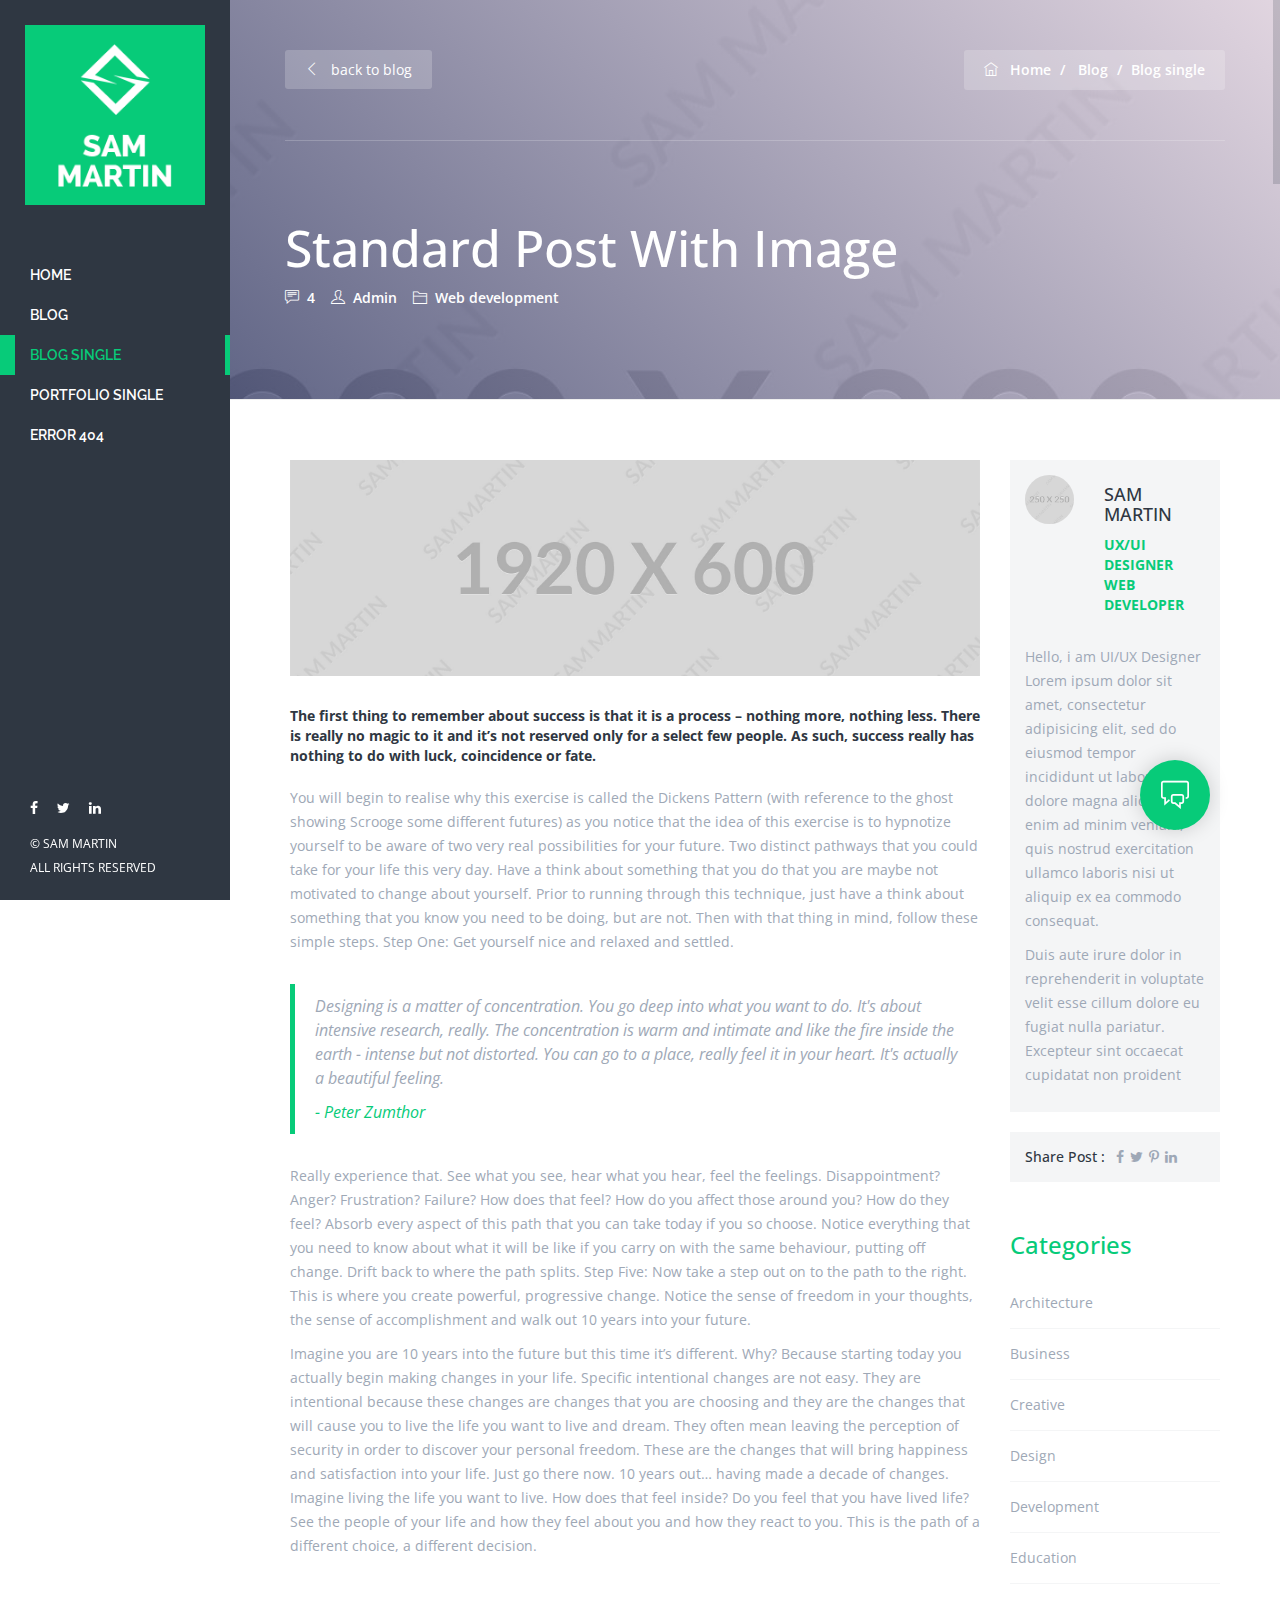
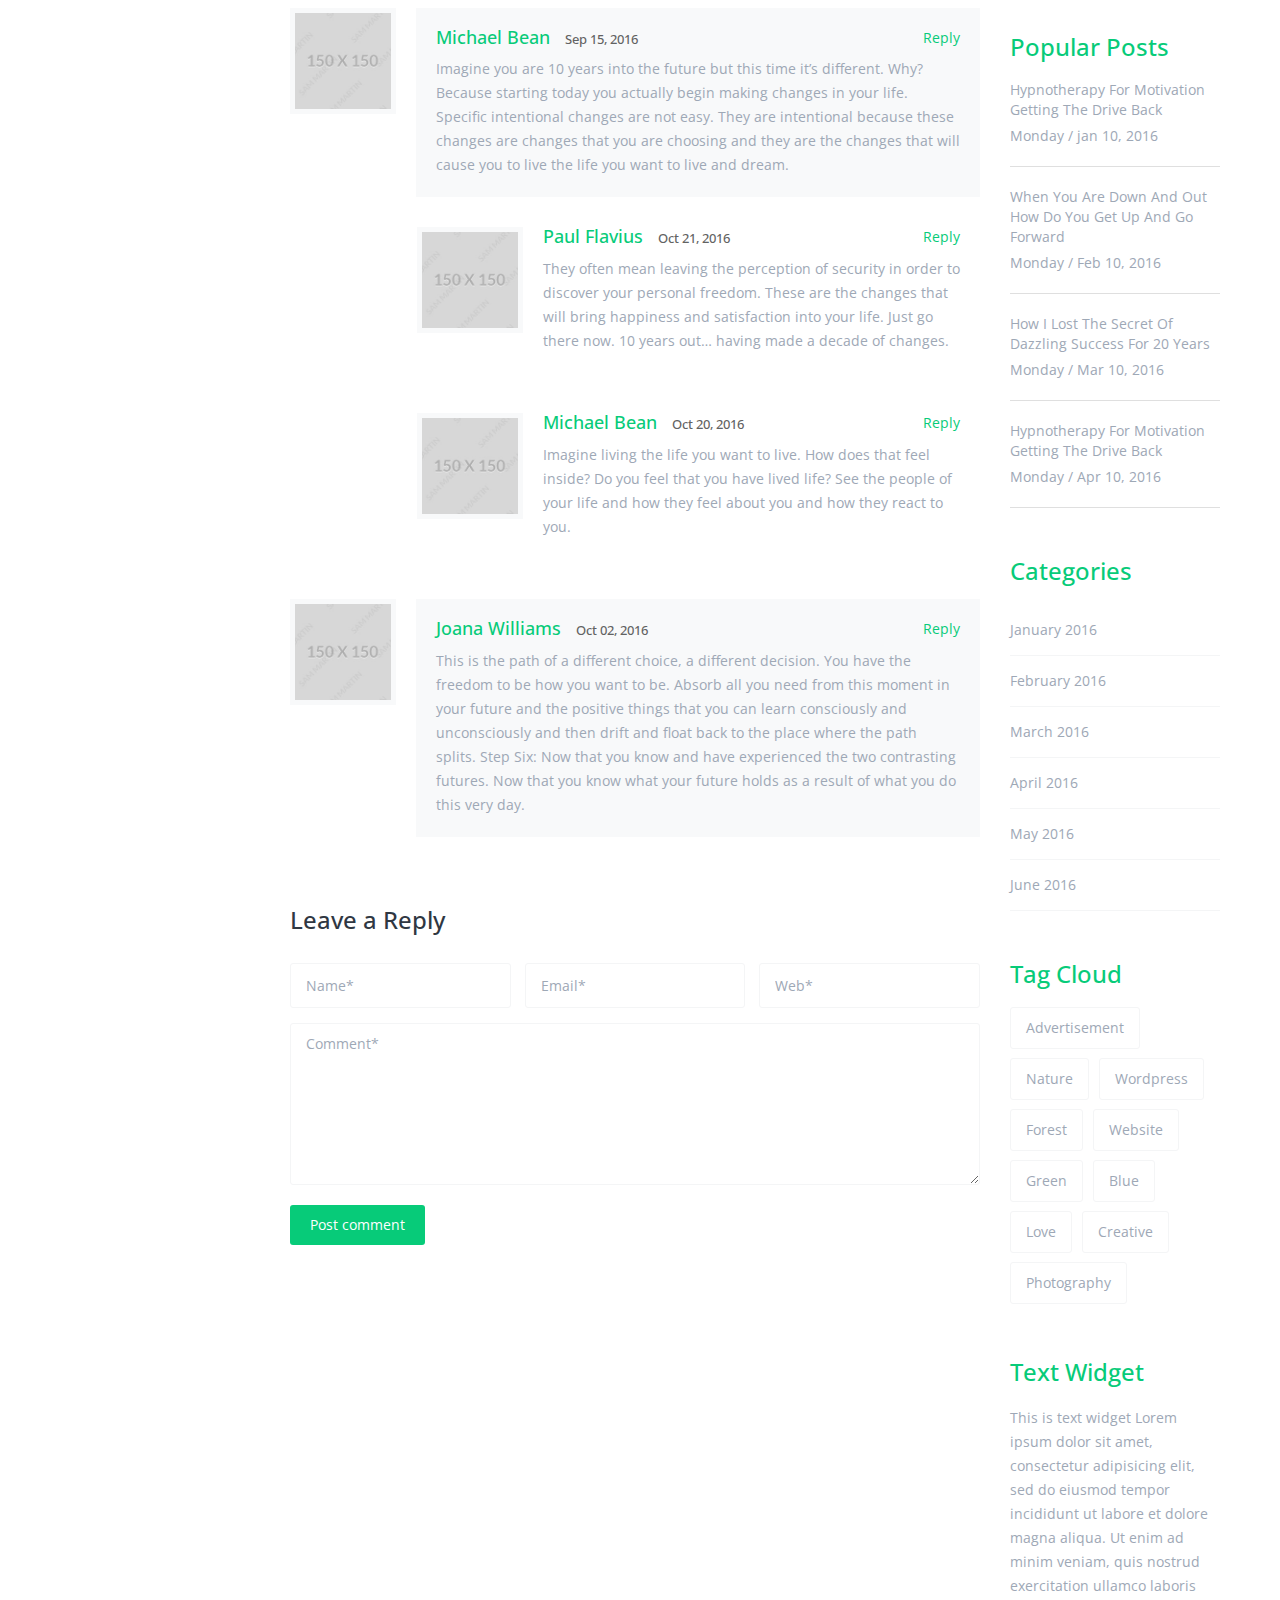
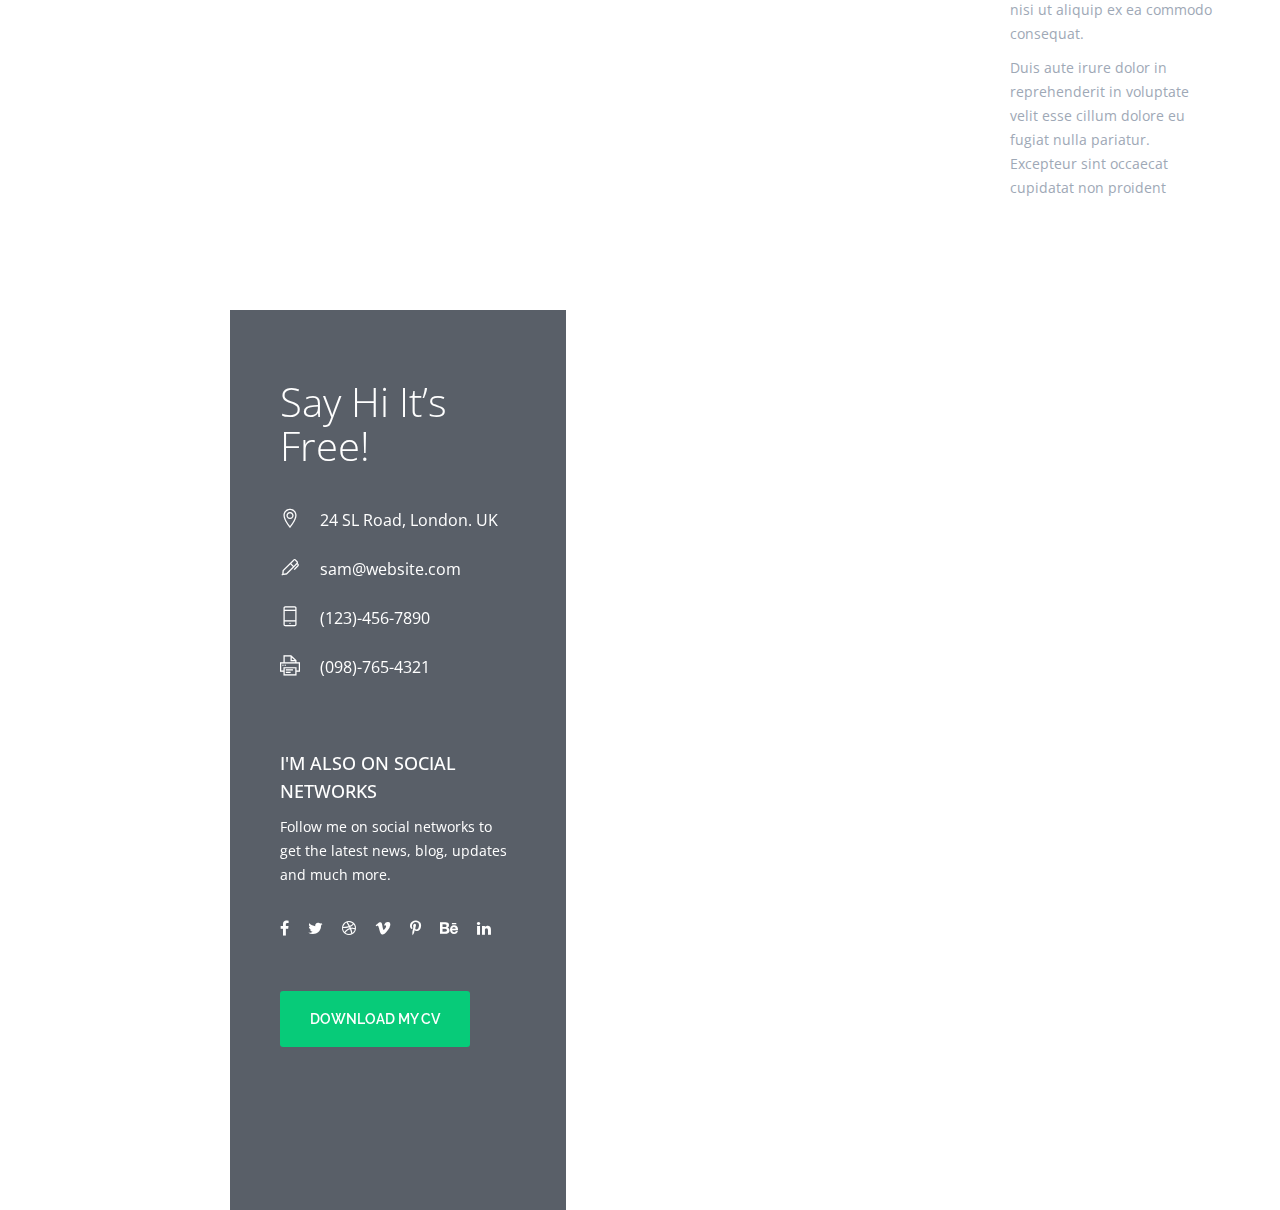
<file: blog-single.html>
<!DOCTYPE html>
<html lang="en">
<head>
<meta charset="utf-8">
<meta http-equiv="X-UA-Compatible" content="IE=edge">
<meta name="keywords" content="HTML5 Template" />
<meta name="description" content="Sam Martin - Personal Vcard Resume HTML Template" />
<meta name="author" content="potenzaglobalsolutions.com" />
<meta name="viewport" content="width=device-width, initial-scale=1, maximum-scale=1" />
<title> Sam Martin - Personal Vcard Resume HTML Template </title>

<!-- Favicon -->
<link rel="shortcut icon" href="images/favicon.ico" />

<!-- bootstrap -->
<link href="css/bootstrap.min.css" rel="stylesheet" type="text/css" />

<!-- google font -->
<link href='https://fonts.googleapis.com/css?family=Open+Sans:400,300,600,300italic,400italic,600italic,700,700italic,800,800italic' rel='stylesheet' type="text/css" />
<link href='https://fonts.googleapis.com/css?family=Raleway:400,100,100italic,200italic,200,300,300italic,400italic,500,500italic,600,600italic,700italic,900italic,900,800,700,800italic' rel='stylesheet' type="text/css" />

<!-- themify icon -->
<link href="css/themify-icons.css" rel="stylesheet" type="text/css" />

<!-- font-awesome  -->
<link href="css/font-awesome.min.css" rel="stylesheet" type="text/css" />
 
<!--  owl carousel -->
<link rel='stylesheet' href='css/owl.carousel.css'>
  
<!-- main style -->
<link href="css/style.css" rel="stylesheet" type="text/css" />

<!-- responsive -->
<link href="css/responsive.css" rel="stylesheet" type="text/css" />

</head>

<body>

<!--=================================
  loading -->

 <div id="loading">
  <div id="loading-center">
    <div id="loading-center-absolute">
      <div class="object" id="object_one"></div>
      <div class="object" id="object_two"></div>
      <div class="object" id="object_three"></div>
      <div class="object" id="object_four"></div>
  </div>
 </div>
</div>

<!--=================================
  loading -->
  

<!--=================================
  header -->
  
<div class="menu-responsive"><a href="#"> <b>sam martin</b></a> <a id="menu-icon" class="but" href="#"><span class="ti-menu"></span> </a></div>
 <header id="left-header" class="header">
	<nav id="menu" class="navbar navbar-default">
	  <div class="navbar-header">
      <a class="navbar-brand" href="index.html"> <img id="logo_img" src="images/logo.png" alt=""> </a>
    </div>
	  <div class="collapse navbar-collapse navbar-ex1-collapse">
	    <ul class="nav navbar-nav">
        <li><a href="index.html">Home</a></li>
        <li><a href="blog.html">Blog</a></li>
        <li class="active"><a href="blog-single.html">Blog single</a></li>
        <li><a href="portfolio-single.html">Portfolio single</a></li>
        <li><a href="error-404.html">Error 404</a></li>
      </ul>
   </div> 
</nav>
<div class="menu-footer">
	<div class="social">
		<ul>
		  <li><a href="#"><i class="fa fa-facebook"></i></a></li>
          <li><a href="#"><i class="fa fa-twitter"></i></a></li>
          <li><a href="#"><i class="fa fa-linkedin"></i> </a></li>
		</ul>
	</div>
	<div class="copyright">
		<p>© Sam Martin <br/> all rights reserved</p>
	</div>
 </div>
</header>

<!--=================================
  header -->


<!--=================================
  intro -->

<section class="content-scroller">  
  <div class="page-header bg gradient-01">
      <div class="container-fluid">
      <div class="row">
        <div class="top-bar clearfix">
          <div class="back-home pull-left">
            <a href="index.html"><span class="ti-angle-left"></span> back to blog</a>
          </div>
          <ul class="breadcrumb pull-right">
            <li><a href="index.html"><span class="ti-home"></span> Home</a></li>
            <li><a href="blog.html"> Blog</a></li>
            <li class="active">Blog single</li>        
          </ul>
        </div>
        <div class="page-header-title">
           <h1>standard post with image</h1>
            <div class="blog-meta">
              <p><span class="ti-comment-alt"></span> <a href="#">4</a></p>
              <p><span class="ti-user"></span> <a href="#">Admin </a></p>
              <p><span class="ti-folder"></span> <a href="#">Web development</a></p>
            </div>
        </div>
       </div>
    </div>
  </div>
 
<!--=================================
intro --> 


<!--=================================
  blog --> 

  <section class="blog blog-single white-bg page-section-pt">
  <div class="container-fluid">
   <div class="row">
     <div class="col-lg-9 col-md-9">
       <div class="owl-carousel-1">
         <div class="item"> <img src="images/blog/09.jpg" alt=""> </div>
         <div class="item"> <img src="images/blog/10.jpg" alt=""> </div>
         <div class="item"> <img src="images/blog/11.jpg" alt=""> </div>
     </div>  
     <div class="content">
       <b>The first thing to remember about success is that it is a process – nothing more, nothing less. There is really no magic to it and it’s not reserved only for a select few people. As such, success really has nothing to do with luck, coincidence or fate. </b>
       <p>You will begin to realise why this exercise is called the Dickens Pattern (with reference to the ghost showing Scrooge some different futures) as you notice that the idea of this exercise is to hypnotize yourself to be aware of two very real possibilities for your future. Two distinct pathways that you could take for your life this very day. Have a think about something that you do that you are maybe not motivated to change about yourself. Prior to running through this technique, just have a think about something that you know you need to be doing, but are not. Then with that thing in mind, follow these simple steps. Step One: Get yourself nice and relaxed and settled. </p>
       <blockquote>
         <p>Designing is a matter of concentration. You go deep into what you want to do. It's about intensive research, really. The concentration is warm and intimate and like the fire inside the earth - intense but not distorted. You can go to a place, really feel it in your heart. It's actually a beautiful feeling. 
        <br /><span>- Peter Zumthor</span></p>
       </blockquote>
       <p>Really experience that. See what you see, hear what you hear, feel the feelings. Disappointment? Anger? Frustration? Failure? How does that feel? How do you affect those around you? How do they feel? Absorb every aspect of this path that you can take today if you so choose. Notice everything that you need to know about what it will be like if you carry on with the same behaviour, putting off change. Drift back to where the path splits. Step Five: Now take a step out on to the path to the right. This is where you create powerful, progressive change. Notice the sense of freedom in your thoughts, the sense of accomplishment and walk out 10 years into your future.</p>
       <p>Imagine you are 10 years into the future but this time it’s different. Why? Because starting today you actually begin making changes in your life. Specific intentional changes are not easy. They are intentional because these changes are changes that you are choosing and they are the changes that will cause you to live the life you want to live and dream. They often mean leaving the perception of security in order to discover your personal freedom. These are the changes that will bring happiness and satisfaction into your life. Just go there now. 10 years out… having made a decade of changes. Imagine living the life you want to live. How does that feel inside? Do you feel that you have lived life? See the people of your life and how they feel about you and how they react to you. This is the path of a different choice, a different decision.</p>
      </div>
      <div class="blog-comments">
      <div class="comments-1">
         <div class="comments-photo">
           <img class="img-responsive" src="images/testimonials/01.jpg" alt="">
          </div>
           <div class="comments-info">
           <h4 class="text-blue"> Michael Bean <span>Sep 15, 2016</span></h4>
            <div class="port-post-social pull-right">
              <a href="#">Reply</a>
            </div>
              <p>Imagine you are 10 years into the future but this time it’s different. Why? Because starting today you actually begin making changes in your life. Specific intentional changes are not easy. They are intentional because these changes are changes that you are choosing and they are the changes that will cause you to live the life you want to live and dream.</p>
         </div>
         </div>
         <div class="comments-1 comments-2">
         <div class="comments-photo">
           <img class="img-responsive" src="images/testimonials/05.jpg" alt="">
          </div>
           <div class="comments-info">
           <h4 class="text-blue"> Paul Flavius <span>Oct 21, 2016</span></h4>
            <div class="port-post-social pull-right">
              <a href="#">Reply</a>
            </div>
              <p> They often mean leaving the perception of security in order to discover your personal freedom. These are the changes that will bring happiness and satisfaction into your life. Just go there now. 10 years out… having made a decade of changes.</p>
         </div>
         </div>
         <div class="comments-1 comments-2">
         <div class="comments-photo">
           <img class="img-responsive" src="images/testimonials/03.jpg" alt="">
          </div>
           <div class="comments-info">
           <h4 class="text-blue"> Michael Bean <span>Oct 20, 2016</span></h4>
            <div class="port-post-social pull-right">
              <a href="#">Reply</a>
            </div>
              <p>Imagine living the life you want to live. How does that feel inside? Do you feel that you have lived life? See the people of your life and how they feel about you and how they react to you. </p>
         </div>
         </div>
         <div class="comments-1">
         <div class="comments-photo">
           <img class="img-responsive" src="images/testimonials/04.jpg" alt="">
          </div>
           <div class="comments-info">
           <h4 class="text-blue"> Joana Williams <span>Oct 02, 2016</span></h4>
            <div class="port-post-social pull-right">
              <a href="#">Reply</a>
            </div>
              <p>This is the path of a different choice, a different decision. You have the freedom to be how you want to be. Absorb all you need from this moment in your future and the positive things that you can learn consciously and unconsciously and then drift and float back to the place where the path splits. Step Six: Now that you know and have experienced the two contrasting futures. Now that you know what your future holds as a result of what you do this very day.</p>
         </div>
      </div>
  </div>
  <div class="contact-form clearfix">
       <h3>Leave a Reply </h3> 
           <div class="section-field">
            <input type="text" name="name" placeholder="Name*">
           </div> 
           <div class="section-field">
              <input type="email" name="email" placeholder="Email*" id="email">
            </div>
           <div class="section-field">
              <input type="text" name="web" placeholder="Web*" class="web" id="web">
            </div>
           <div class="section-field textarea">
             <textarea name="message" rows="7" placeholder="Comment*" class="input-message" id="message"></textarea>
            </div>
            <a href="#">Post comment </a>
         </div> 
       </div>
     <div class="col-lg-3 col-md-3">
       <div class="slidebar">
          <div class="author">
            <div class="author-details">
                <div class="author-avtar">
                  <img class="img-responsive" src="images/my-photo.jpg" alt="">
                </div>
                <div class="author-name">
                  <h4>Sam Martin</h4>
                  <b>UX/UI DESIGNER <br /> WEB DEVELOPER</b>
                </div>
            </div>
            <div class="author-content"> 
             <p> Hello, i am UI/UX Designer Lorem ipsum dolor sit amet, consectetur adipisicing elit, sed do eiusmod tempor incididunt ut labore et dolore magna aliqua. Ut enim ad minim veniam, quis nostrud exercitation ullamco laboris nisi ut aliquip ex ea commodo consequat. </p>
            <p>Duis aute irure dolor in reprehenderit in voluptate velit esse cillum dolore eu fugiat nulla pariatur. Excepteur sint occaecat cupidatat non proident</p>
            </div>
          </div>
          <div class="slidebar-share">
              <h4>share post : </h4>
              <ul>
              <li><a href="#"><i class="fa fa-facebook"></i></a></li>
              <li><a href="#"><i class="fa fa-twitter"></i></a></li>
              <li><a href="#"><i class="fa fa-pinterest-p"></i> </a></li>
              <li><a href="#"><i class="fa fa-linkedin"></i> </a></li>
            </ul>
           </div> 
          <div class="slidebar-link">
            <h3>Categories</h3>
            <ul>
              <li><a href="#">Architecture</a></li>
              <li><a href="#">Business</a></li>
              <li><a href="#">Creative</a></li>
              <li><a href="#">Design</a></li>
              <li><a href="#">Development</a></li>
              <li><a href="#">Education</a></li>
            </ul>
          </div>
          <div class="slidebar-post">
            <h3>Popular Posts</h3>
            <div class="post">
              <a href="#">Hypnotherapy For Motivation Getting The Drive Back</a>
              <span>Monday / jan 10, 2016 </span>
            </div>
            <div class="post">
              <a href="#">When You Are Down And Out How Do You Get Up And Go Forward</a>
              <span>Monday / Feb 10, 2016 </span>
            </div>
            <div class="post">
              <a href="#">How I Lost The Secret Of Dazzling Success For 20 Years</a>
              <span>Monday / Mar 10, 2016 </span>
            </div>
            <div class="post">
              <a href="#">Hypnotherapy For Motivation Getting The Drive Back</a>
              <span>Monday / Apr 10, 2016 </span>
            </div>
           </div> 
           <div class="slidebar-link">
            <h3>Categories</h3>
            <ul>
              <li><a href="#">January 2016 </a></li>
              <li><a href="#">February 2016 </a></li>
              <li><a href="#">March 2016 </a></li>
              <li><a href="#">April 2016 </a></li>
              <li><a href="#">May 2016 </a></li>
              <li><a href="#">June 2016 </a></li>
            </ul>
          </div>
          <div class="slidebar-tag">
            <h3>Tag Cloud</h3>
            <ul>
              <li><a href="#">advertisement </a></li>
              <li><a href="#">nature</a></li>
              <li><a href="#">Wordpress</a></li>
              <li><a href="#">Forest </a></li>
              <li><a href="#">Website </a></li>
              <li><a href="#">Green</a></li>   
              <li><a href="#">blue </a></li>   
              <li><a href="#">love</a></li>   
              <li><a href="#">creative</a></li>   
              <li><a href="#">photography</a></li>   
            </ul>
          </div>
          <div class="slidebar-widget">
            <h3>Text Widget</h3>
            <p>This is text widget Lorem ipsum dolor sit amet, consectetur adipisicing elit, sed do eiusmod tempor incididunt ut labore et dolore magna aliqua. Ut enim ad minim veniam, quis nostrud exercitation ullamco laboris nisi ut aliquip ex ea commodo consequat. </p>

           <p>Duis aute irure dolor in reprehenderit in voluptate velit esse cillum dolore eu fugiat nulla pariatur. Excepteur sint occaecat cupidatat non proident</p>
           </div> 
       </div>
    </div>
 
  </div>
 </div>
</section>

<!--=================================
 blog --> 
  


<!--=================================
 contact --> 

<section id="contact" class="google-map white-bg page-section-pt">
 <div class="container-fluid">
  <div id="google-map">
   <div id="map-canvas"></div>
 </div>
 <div class="contact">  
  <h2>Say Hi It’s Free! </h2>
  <div class="address">
    <ul>
      <li><span class="ti-location-pin"></span> <p>24 SL Road, London. UK</p> </li>
      <li><span class="ti-marker-alt"></span> <p>sam@website.com </p></li>
      <li><span class="ti-mobile"></span> <p>(123)-456-7890 </p></li>
      <li><span class="ti-printer"></span> <p>(098)-765-4321 </p></li>
    </ul>
  </div>
  <div class="social">
   <h4>I'm also on Social Networks</h4>
   <p>Follow me on social networks to get the latest news, blog, updates and much more.</p>
   <ul>
       <li><a href="#"><i class="fa fa-facebook"></i></a></li>
         <li><a href="#"><i class="fa fa-twitter"></i></a></li>
         <li><a href="#"><i class="fa fa-dribbble"></i> </a></li>
         <li><a href="#"><i class="fa fa-vimeo"></i> </a></li>
         <li><a href="#"><i class="fa fa-pinterest-p"></i> </a></li>
         <li><a href="#"><i class="fa fa-behance"></i> </a></li>
         <li><a href="#"><i class="fa fa-linkedin"></i> </a></li>
    </ul>
  </div>
  <div class="button-large"><a href="#">Download my CV</a></div>
 </div>
 <div class="contact-form">
   <div id="contact-wrapper">
    <div class="contact-content">
     <div id="formmessage">Success/Error Message Goes Here</div>
       <form class="form-horizontal" id="contactform" method="post" action="php/contact-form.php">
          <div class="contact-form">
            <h4>Drop me a line</h4>
            <p>Use this form to tell me about your project goals and needs. I will be in touch within 24 hours.</p>
               <input id="name" type="text" placeholder="Name*"  name="name">
               <input type="email" placeholder="Email*" name="email">
               <input type="text" placeholder="Phone*" name="phone">
               <textarea class="input-message" placeholder="Comment*" rows="7" name="message"></textarea>
             <input type="hidden" name="action" value="sendEmail"/>
            <button id="submit" name="submit" type="submit" value="Send" class="button-small"> Say Hello! </button>
          </div> 
        </form>
        <div id="ajaxloader" style="display:none"><img class="center-block" src="images/ajax-loader-white.gif" alt=""></div>
   </div>
   <a href="#" class="contact-toggle"><span class="ti-comments"></span></a>
  </div>
 </div>
 </div>
</section>

<!--=================================
 contact --> 
 
</section> 

<!--=================================
 javascript --> 
 
<!-- jquery -->
<script type="text/javascript" src="js/jquery.min.js"></script>

<!-- modernizr -->
<script type="text/javascript" src="js/modernizr.min.js"></script>

<!-- Plugins -->
<script type="text/javascript" src='js/plugins.js'></script>

<!-- map script -->
<script src="http://maps.google.com/maps/api/js?sensor=false"></script>
<script type="text/javascript" src="js/map-scripts.js"></script>

<!-- custom -->
<script type="text/javascript" src="js/custom.js"></script>

</body>
</html>
</file>
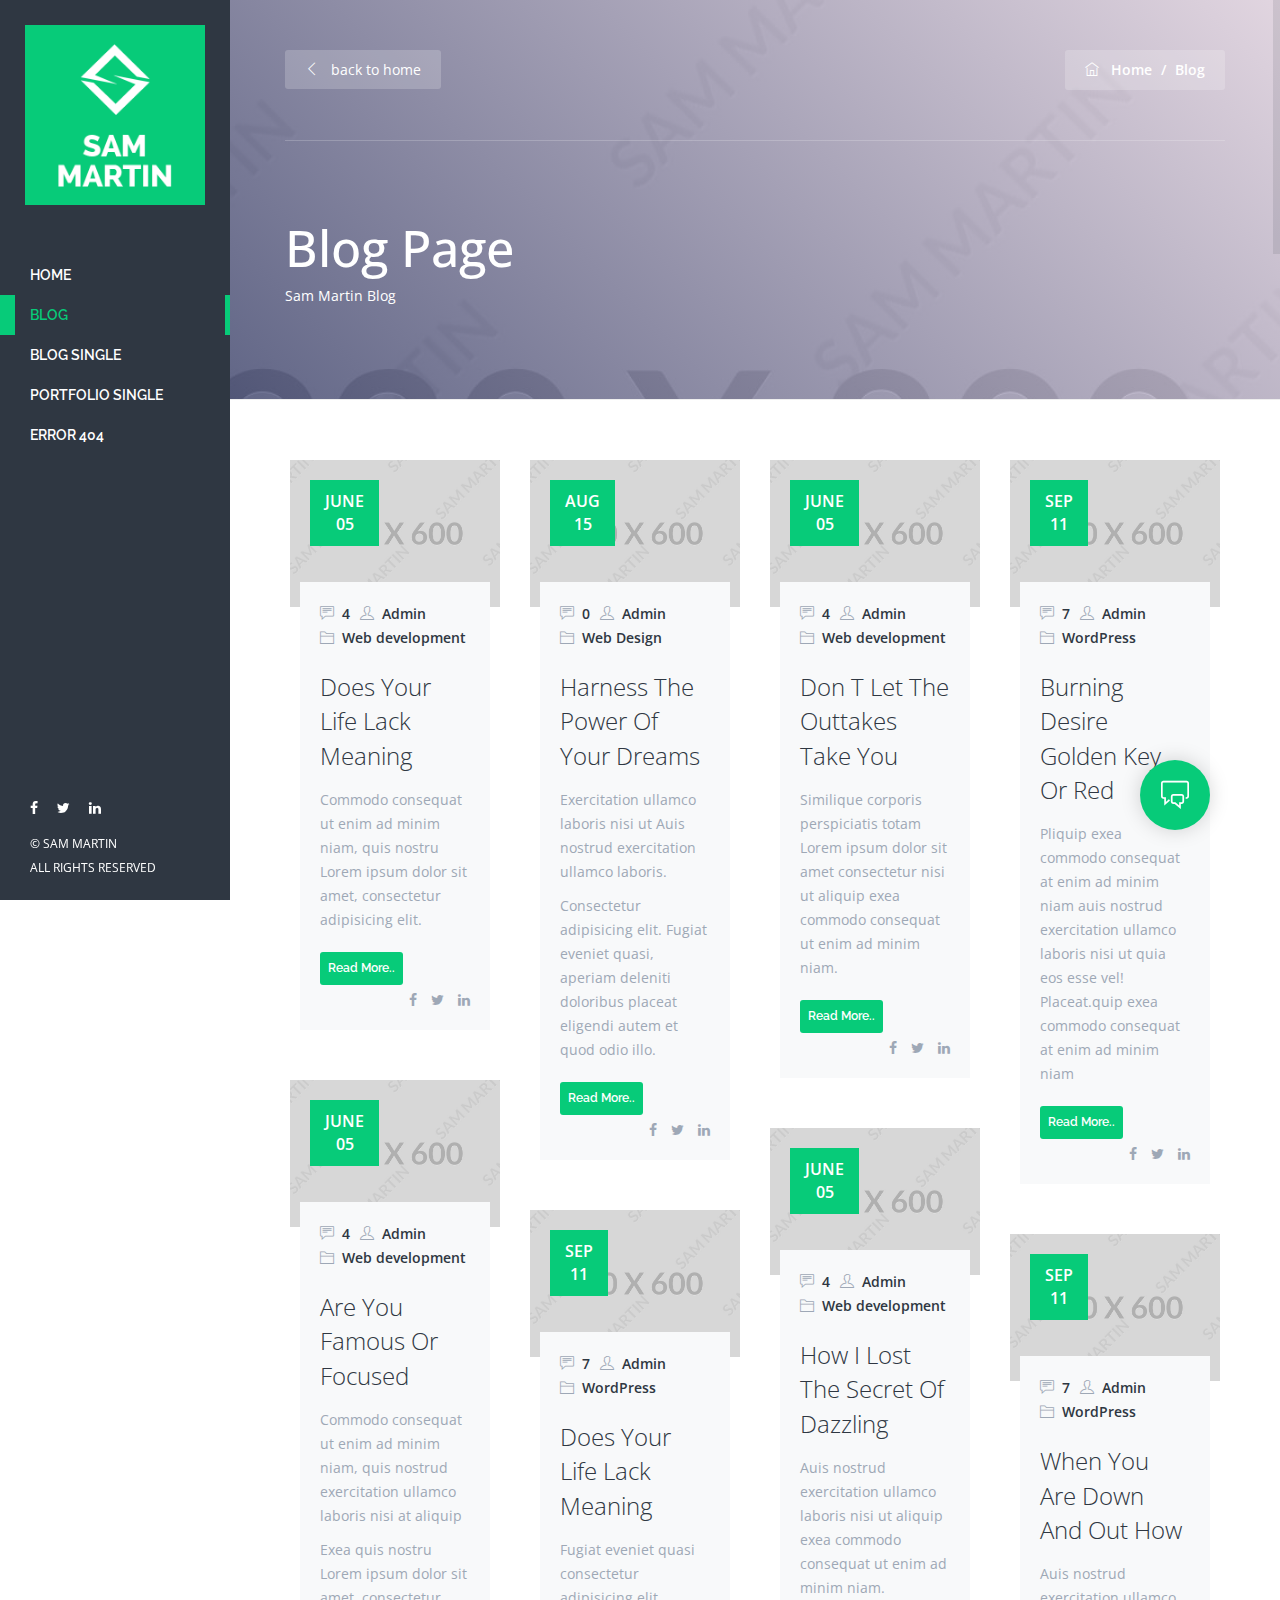
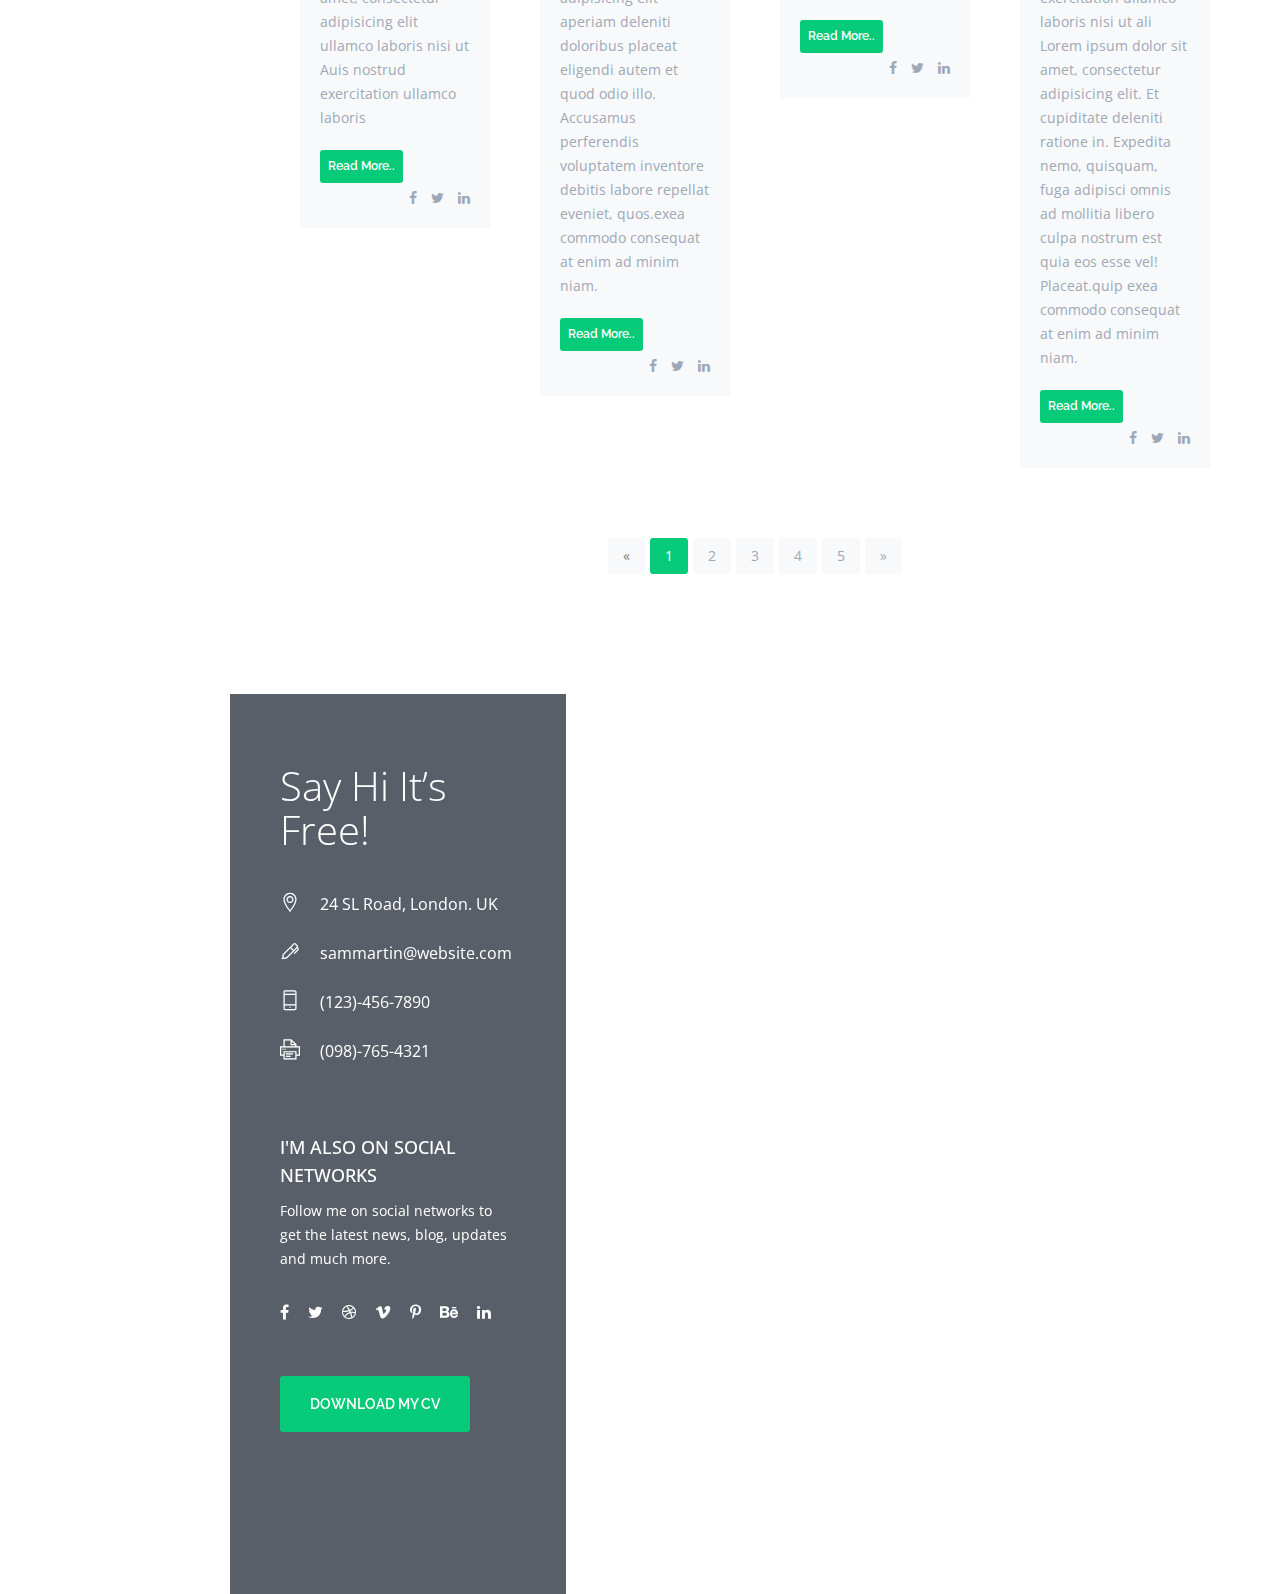
<file: blog.html>
<!DOCTYPE html>
<html lang="en">
<head>
<meta charset="utf-8">
<meta http-equiv="X-UA-Compatible" content="IE=edge">
<meta name="keywords" content="HTML5 Template" />
<meta name="description" content="Sam Martin - Personal Vcard Resume HTML Template" />
<meta name="author" content="potenzaglobalsolutions.com" />
<meta name="viewport" content="width=device-width, initial-scale=1, maximum-scale=1" />
<title> Sam Martin - Personal Vcard Resume HTML Template </title>

<!-- Favicon -->
<link rel="shortcut icon" href="images/favicon.ico" />

<!-- bootstrap -->
<link href="css/bootstrap.min.css" rel="stylesheet" type="text/css" />

<!-- google font -->
<link href='https://fonts.googleapis.com/css?family=Open+Sans:400,300,600,300italic,400italic,600italic,700,700italic,800,800italic' rel='stylesheet' type="text/css" />
<link href='https://fonts.googleapis.com/css?family=Raleway:400,100,100italic,200italic,200,300,300italic,400italic,500,500italic,600,600italic,700italic,900italic,900,800,700,800italic' rel='stylesheet' type="text/css" />

<!-- themify icon -->
<link href="css/themify-icons.css" rel="stylesheet" type="text/css" />

<!-- font-awesome  -->
<link href="css/font-awesome.min.css" rel="stylesheet" type="text/css" />
 
<!-- main style -->
<link href="css/style.css" rel="stylesheet" type="text/css" />

<!-- responsive -->
<link href="css/responsive.css" rel="stylesheet" type="text/css" />

</head>

<body>

<!--=================================
  loading -->

 <div id="loading">
  <div id="loading-center">
    <div id="loading-center-absolute">
      <div class="object" id="object_one"></div>
      <div class="object" id="object_two"></div>
      <div class="object" id="object_three"></div>
      <div class="object" id="object_four"></div>
  </div>
 </div>
</div>

<!--=================================
  loading -->


<!--=================================
  header -->

 <div class="menu-responsive"><a href="#"> <b>sam martin</b></a>  <a id="menu-icon" class="but" href="#"><span class="ti-menu"></span> </a></div>
 <header id="left-header" class="header">
	<nav id="menu" class="navbar navbar-default">
	  <div class="navbar-header">
      <a class="navbar-brand" href="index.html"> <img id="logo_img" src="images/logo.png" alt=""> </a>
    </div>
	  <div class="collapse navbar-collapse navbar-ex1-collapse">
	    <ul class="nav navbar-nav">
        <li><a href="index.html">Home</a></li>
        <li class="active"><a href="blog.html">Blog</a></li>
        <li><a href="blog-single.html">Blog single</a></li>
        <li><a href="portfolio-single.html">Portfolio single</a></li>
        <li><a href="error-404.html">Error 404</a></li>
	    </ul>
   </div> 
</nav>
<div class="menu-footer">
	<div class="social">
		<ul>
		  <li><a href="#"><i class="fa fa-facebook"></i></a></li>
          <li><a href="#"><i class="fa fa-twitter"></i></a></li>
          <li><a href="#"><i class="fa fa-linkedin"></i> </a></li>
		</ul>
	</div>
	<div class="copyright">
		<p>© Sam Martin <br/> all rights reserved</p>
	</div>
 </div>
</header>

<!--=================================
  header -->


<!--=================================
  intro -->

<section class="content-scroller">  
  <div class="page-header bg gradient-01">
      <div class="container-fluid">
      <div class="row">
        <div class="top-bar clearfix">
          <div class="back-home pull-left">
            <a href="index.html"><span class="ti-angle-left"></span> back to home</a>
          </div>
          <ul class="breadcrumb pull-right">
            <li><a href="index.html"><span class="ti-home"></span> Home</a></li>
            <li class="active">Blog</li>        
          </ul>
        </div>
        <div class="page-header-title">
           <h1>blog page</h1>
           <span>Sam Martin Blog</span>
        </div>
       </div>
    </div>
  </div>
  
<!--=================================
  intro --> 

  
<!--=================================
  blog --> 

<section class="blog blog-page white-bg page-section">
 <div class="container-fluid">
  <div class="row">
   <div class="col-lg-3 col-md-6 col-sm-6">
    <div class="blog-block">
       <div class="blog-image">
         <img class="img-responsive" src="images/blog/01.jpg" alt="">
         <div class="blog-date">
          <span>June <br />05</span>
         </div>
      </div>
      <div class="blog-info">
        <div class="blog-meta">
          <p><span class="ti-comment-alt"></span> <a href="#">4</a></p>
          <p><span class="ti-user"></span> <a href="#">Admin </a></p>
          <p><span class="ti-folder"></span> <a href="#">Web development</a></p>
        </div>
        <div class="blog-content">
          <a href="blog-single.html">Does Your Life Lack Meaning</a> 
          <p>Commodo consequat ut enim ad minim niam, quis nostru Lorem ipsum dolor sit amet, consectetur adipisicing elit.</p>
          <div class="blog-bottom clearfix">
           <div class="button-small">
            <a href="#">Read More..</a>
            </div>
          <div class="social pull-right">
            <ul>
              <li><a href="#"><i class="fa fa-facebook"></i> </a></li>
              <li><a href="#"><i class="fa fa-twitter"></i></a></li>
              <li><a href="#"><i class="fa fa-linkedin"></i> </a></li>
            </ul>
          </div>  
         </div>
        </div>
      </div>
   </div>
   <div class="blog-block">
      <div class="blog-image">
         <img class="img-responsive" src="images/blog/02.jpg" alt="">
         <div class="blog-date">
          <span>June <br />05</span>
         </div>
      </div>
      <div class="blog-info">
        <div class="blog-meta">
          <p><span class="ti-comment-alt"></span> <a href="#">4</a></p>
          <p><span class="ti-user"></span> <a href="#">Admin </a></p>
          <p><span class="ti-folder"></span> <a href="#">Web development</a></p>
        </div>
        <div class="blog-content">
          <a href="blog-single.html">Are You Famous Or Focused</a>
          <p>Commodo consequat ut enim ad minim niam, quis nostrud exercitation ullamco laboris nisi at aliquip</p> <p>Exea quis nostru Lorem ipsum dolor sit amet, consectetur adipisicing elit ullamco laboris nisi ut Auis nostrud exercitation ullamco laboris</p>
          <div class="blog-bottom clearfix">
           <div class="button-small">
            <a href="#">Read More..</a>
            </div>
          <div class="social pull-right">
            <ul>
              <li><a href="#"><i class="fa fa-facebook"></i> </a></li>
              <li><a href="#"><i class="fa fa-twitter"></i></a></li>
              <li><a href="#"><i class="fa fa-linkedin"></i> </a></li>
            </ul>
          </div>  
         </div>
        </div>
      </div>
   </div>
  </div>
  <div class="col-lg-3 col-md-6 col-sm-6">
   <div class="blog-block">
      <div class="blog-image">
         <img class="img-responsive" src="images/blog/03.jpg" alt="">
         <div class="blog-date">
          <span>Aug <br />15</span>
         </div>
      </div>
      <div class="blog-info">
        <div class="blog-meta">
          <p><span class="ti-comment-alt"></span> <a href="#">0</a></p>
          <p><span class="ti-user"></span> <a href="#">Admin </a></p>
          <p><span class="ti-folder"></span> <a href="#">Web Design</a></p>
        </div>
        <div class="blog-content">
          <a href="blog-single.html">Harness The Power Of Your Dreams</a>
          <p>Exercitation ullamco laboris nisi ut Auis nostrud exercitation ullamco laboris.</p> <p>Consectetur adipisicing elit. Fugiat eveniet quasi, aperiam deleniti doloribus placeat eligendi autem et quod odio illo. </p>
          <div class="blog-bottom clearfix">
           <div class="button-small">
            <a href="#">Read More..</a>
            </div>
          <div class="social pull-right">
            <ul>
              <li><a href="#"><i class="fa fa-facebook"></i> </a></li>
              <li><a href="#"><i class="fa fa-twitter"></i></a></li>
              <li><a href="#"><i class="fa fa-linkedin"></i> </a></li>
            </ul>
          </div>  
         </div>
        </div>
      </div>
   </div>
   <div class="blog-block">
      <div class="blog-image">
         <img class="img-responsive" src="images/blog/04.jpg" alt="">
         <div class="blog-date">
          <span>Sep <br />11</span>
         </div>
      </div>
      <div class="blog-info">
        <div class="blog-meta">
          <p><span class="ti-comment-alt"></span> <a href="#">7</a></p>
          <p><span class="ti-user"></span> <a href="#">Admin </a></p>
          <p><span class="ti-folder"></span> <a href="#">WordPress</a></p>
        </div>
        <div class="blog-content">
          <a href="blog-single.html">Does Your Life Lack Meaning</a>
          <p>Fugiat eveniet quasi consectetur adipisicing elit aperiam deleniti doloribus placeat eligendi autem et quod odio illo. Accusamus perferendis voluptatem inventore debitis labore repellat eveniet, quos.exea commodo consequat at enim ad minim niam.  </p>
          <div class="blog-bottom clearfix">
           <div class="button-small">
            <a href="#">Read More..</a>
            </div>
          <div class="social pull-right">
            <ul>
              <li><a href="#"><i class="fa fa-facebook"></i> </a></li>
              <li><a href="#"><i class="fa fa-twitter"></i></a></li>
              <li><a href="#"><i class="fa fa-linkedin"></i> </a></li>
            </ul>
          </div>  
         </div>
        </div>
      </div>
   </div>
  </div>
  <div class="col-lg-3 col-md-6 col-sm-6">
   <div class="blog-block">
      <div class="blog-image">
         <img class="img-responsive" src="images/blog/05.jpg" alt="">
         <div class="blog-date">
          <span>June <br />05</span>
         </div>
      </div>
      <div class="blog-info">
        <div class="blog-meta">
          <p><span class="ti-comment-alt"></span> <a href="#">4</a></p>
          <p><span class="ti-user"></span> <a href="#">Admin </a></p>
          <p><span class="ti-folder"></span> <a href="#">Web development</a></p>
        </div>
        <div class="blog-content">
          <a href="blog-single.html">Don T Let The Outtakes Take You</a> 
          <p>Similique corporis perspiciatis totam Lorem ipsum dolor sit amet consectetur nisi ut aliquip exea commodo consequat ut enim ad minim niam. </p>
          <div class="blog-bottom clearfix">
           <div class="button-small">
            <a href="#">Read More..</a>
            </div>
          <div class="social pull-right">
            <ul>
              <li><a href="#"><i class="fa fa-facebook"></i> </a></li>
              <li><a href="#"><i class="fa fa-twitter"></i></a></li>
              <li><a href="#"><i class="fa fa-linkedin"></i> </a></li>
            </ul>
          </div>  
         </div>
        </div>
      </div>
   </div>
   <div class="blog-block">
      <div class="blog-image">
         <img class="img-responsive" src="images/blog/06.jpg" alt="">
         <div class="blog-date">
          <span>June <br />05</span>
         </div>
      </div>
      <div class="blog-info">
        <div class="blog-meta">
          <p><span class="ti-comment-alt"></span> <a href="#">4</a></p>
          <p><span class="ti-user"></span> <a href="#">Admin </a></p>
          <p><span class="ti-folder"></span> <a href="#">Web development</a></p>
        </div>
        <div class="blog-content">
          <a href="blog-single.html">How I Lost The Secret Of Dazzling </a>
          <p>Auis nostrud exercitation ullamco laboris nisi ut aliquip exea commodo consequat ut enim ad minim niam. </p>
          <div class="blog-bottom clearfix">
           <div class="button-small">
            <a href="#">Read More..</a>
            </div>
          <div class="social pull-right">
            <ul>
              <li><a href="#"><i class="fa fa-facebook"></i> </a></li>
              <li><a href="#"><i class="fa fa-twitter"></i></a></li>
              <li><a href="#"><i class="fa fa-linkedin"></i> </a></li>
            </ul>
          </div>  
         </div>
        </div>
      </div>
   </div>
  </div>
  <div class="col-lg-3 col-md-6 col-sm-6">
   <div class="blog-block">
      <div class="blog-image">
         <img class="img-responsive" src="images/blog/07.jpg" alt="">
         <div class="blog-date">
          <span>Sep <br />11</span>
         </div>
      </div>
      <div class="blog-info">
        <div class="blog-meta">
          <p><span class="ti-comment-alt"></span> <a href="#">7</a></p>
          <p><span class="ti-user"></span> <a href="#">Admin </a></p>
          <p><span class="ti-folder"></span> <a href="#">WordPress</a></p>
        </div>
        <div class="blog-content">
          <a href="blog-single.html">Burning Desire Golden Key Or Red</a>
          <p>Pliquip exea commodo consequat at enim ad minim niam auis nostrud exercitation ullamco laboris nisi ut quia eos esse vel! Placeat.quip exea commodo consequat at enim ad minim niam   </p>
          <div class="blog-bottom clearfix">
           <div class="button-small">
            <a href="#">Read More..</a>
            </div>
          <div class="social pull-right">
            <ul>
              <li><a href="#"><i class="fa fa-facebook"></i> </a></li>
              <li><a href="#"><i class="fa fa-twitter"></i></a></li>
              <li><a href="#"><i class="fa fa-linkedin"></i> </a></li>
            </ul>
          </div>  
         </div>
        </div>
      </div>
   </div>
   <div class="blog-block">
      <div class="blog-image">
         <img class="img-responsive" src="images/blog/08.jpg" alt="">
         <div class="blog-date">
          <span>Sep <br />11</span>
         </div>
      </div>
      <div class="blog-info">
        <div class="blog-meta">
          <p><span class="ti-comment-alt"></span> <a href="#">7</a></p>
          <p><span class="ti-user"></span> <a href="#">Admin </a></p>
          <p><span class="ti-folder"></span> <a href="#">WordPress</a></p>
        </div>
        <div class="blog-content">
          <a href="blog-single.html">When You Are Down And Out How</a>
          <p>Auis nostrud exercitation ullamco laboris nisi ut ali Lorem ipsum dolor sit amet, consectetur adipisicing elit. Et cupiditate deleniti ratione in. Expedita nemo, quisquam, fuga adipisci omnis ad mollitia libero culpa nostrum est quia eos esse vel! Placeat.quip exea commodo consequat at enim ad minim niam.  </p>
          <div class="blog-bottom clearfix">
           <div class="button-small">
            <a href="#">Read More..</a>
            </div>
          <div class="social pull-right">
            <ul>
              <li><a href="#"><i class="fa fa-facebook"></i> </a></li>
              <li><a href="#"><i class="fa fa-twitter"></i></a></li>
              <li><a href="#"><i class="fa fa-linkedin"></i> </a></li>
            </ul>
          </div>  
         </div>
        </div>
      </div>
   </div>
  </div>
 </div>
 <div class="row">
   <div class="col-lg-12 col-md-12 text-center">
        <ul class="pagination">
            <li class="disabled"><a href="#">&laquo;</a></li>
            <li class="active"><a href="#">1</a></li>
            <li><a href="#">2</a></li>
            <li><a href="#">3</a></li>
            <li><a href="#">4</a></li>
            <li><a href="#">5</a></li>
            <li><a href="#">&raquo;</a></li>
        </ul>
   </div>
  </div>
 </div>
</section>
  
<!--=================================
  blog --> 

  
<!--=================================
 contact --> 

<section class="google-map white-bg">
 <div class="container-fluid">
  <div id="google-map">
   <div id="map-canvas" class="wow animated fadeInUp"></div>
 </div>
 <div class="contact">  
  <h2>Say Hi It’s Free! </h2>
  <div class="address">
    <ul>
      <li><span class="ti-location-pin"></span> <p>24 SL Road, London. UK</p> </li>
      <li><span class="ti-marker-alt"></span> <p>sammartin@website.com </p></li>
      <li><span class="ti-mobile"></span> <p>(123)-456-7890 </p></li>
      <li><span class="ti-printer"></span> <p>(098)-765-4321 </p></li>
    </ul>
  </div>
  <div class="social">
   <h4>I'm also on Social Networks</h4>
   <p>Follow me on social networks to get the latest news, blog, updates and much more.</p>
   <ul>
       <li><a href="#"><i class="fa fa-facebook"></i></a></li>
         <li><a href="#"><i class="fa fa-twitter"></i></a></li>
         <li><a href="#"><i class="fa fa-dribbble"></i> </a></li>
         <li><a href="#"><i class="fa fa-vimeo"></i> </a></li>
         <li><a href="#"><i class="fa fa-pinterest-p"></i> </a></li>
         <li><a href="#"><i class="fa fa-behance"></i> </a></li>
         <li><a href="#"><i class="fa fa-linkedin"></i> </a></li>
    </ul>
  </div>
  <div class="button-large"><a href="#">Download my CV</a></div>
 </div>
 <div class="contact-form">
   <div id="contact-wrapper">
    <div class="contact-content">
     <div id="formmessage">Success/Error Message Goes Here</div>
       <form class="form-horizontal" id="contactform" method="post" action="php/contact-form.php">
          <div class="contact-form">
            <h4>Drop me a line</h4>
            <p>Use this form to tell me about your project goals and needs. I will be in touch within 24 hours.</p>
               <input id="name" type="text" placeholder="Name*"  name="name">
               <input type="email" placeholder="Email*" name="email">
               <input type="text" placeholder="Phone*" name="phone">
               <textarea class="input-message" placeholder="Comment*" rows="7" name="message"></textarea>
             <input type="hidden" name="action" value="sendEmail"/>
            <button id="submit" name="submit" type="submit" value="Send" class="button-small"> Say Hello! </button>
          </div> 
        </form>
        <div id="ajaxloader" style="display:none"><img class="center-block" src="images/ajax-loader-white.gif" alt=""></div>
   </div>
   <a href="#" class="contact-toggle"><span class="ti-comments"></span></a>
  </div>
 </div>
 </div>
</section>

<!--=================================
 contact --> 
 
</section> 

<!--=================================
 javascript --> 
 
<!-- jquery -->
<script type="text/javascript" src="js/jquery.min.js"></script>

<!-- modernizr -->
<script type="text/javascript" src="js/modernizr.min.js"></script>

<!-- Plugins -->
<script type="text/javascript" src='js/plugins.js'></script>

<!-- map script -->
<script src="http://maps.google.com/maps/api/js?sensor=false"></script>
<script type="text/javascript" src="js/map-scripts.js"></script>

<!-- custom -->
<script type="text/javascript" src="js/custom.js"></script>
  
</body>
</html>
</file>
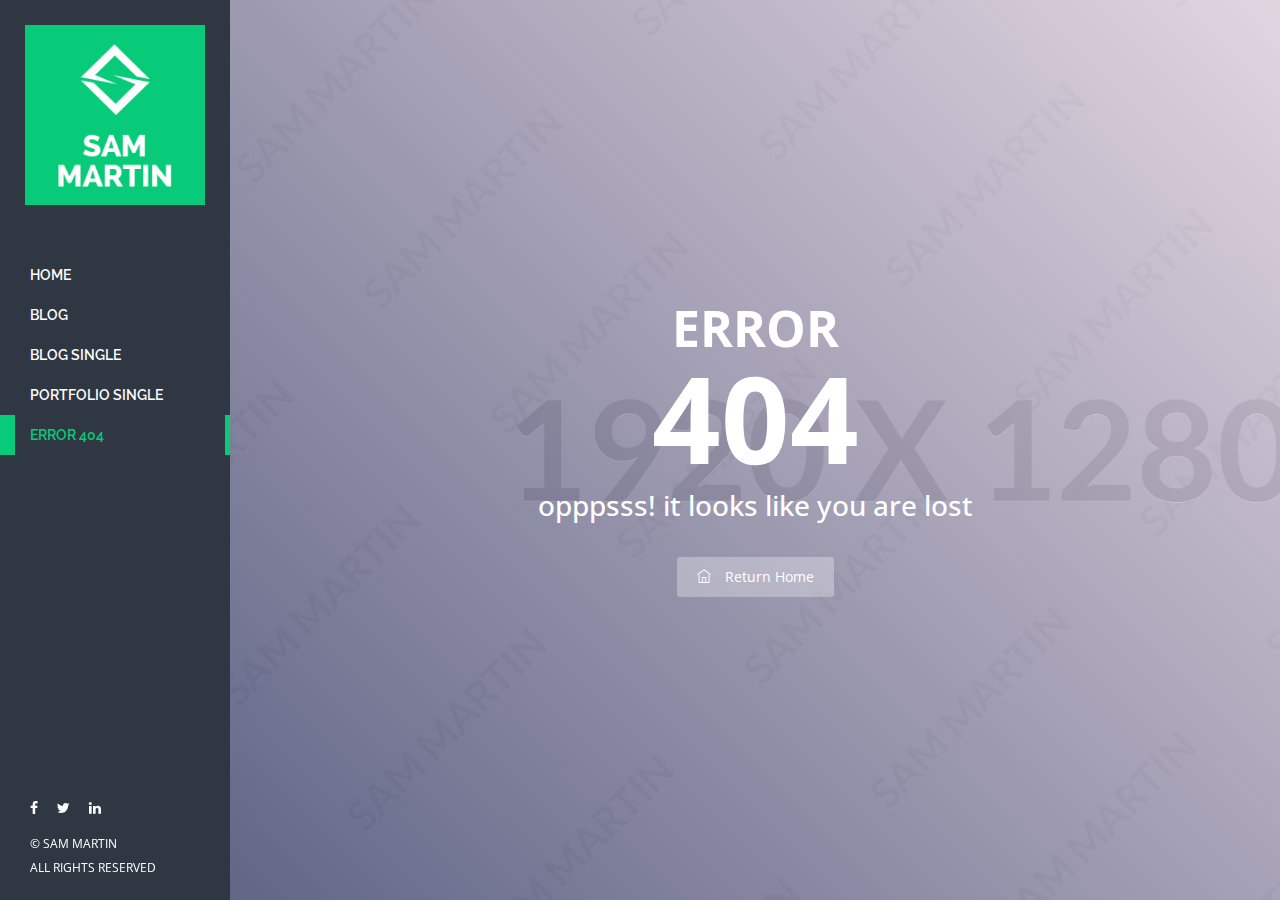
<file: error-404.html>
<!DOCTYPE html>
<html lang="en">
<head>
<meta charset="utf-8">
<meta http-equiv="X-UA-Compatible" content="IE=edge">
<meta name="keywords" content="HTML5 Template" />
<meta name="description" content="Sam Martin - Personal Vcard Resume HTML Template" />
<meta name="author" content="potenzaglobalsolutions.com" />
<meta name="viewport" content="width=device-width, initial-scale=1, maximum-scale=1" />
<title> Sam Martin - Personal Vcard Resume HTML Template </title>

<!-- Favicon -->
<link rel="shortcut icon" href="images/favicon.ico" />

<!-- bootstrap -->
<link href="css/bootstrap.min.css" rel="stylesheet" type="text/css" />

<!-- google font -->
<link href='https://fonts.googleapis.com/css?family=Open+Sans:400,300,600,300italic,400italic,600italic,700,700italic,800,800italic' rel='stylesheet' type="text/css" />
<link href='https://fonts.googleapis.com/css?family=Raleway:400,100,100italic,200italic,200,300,300italic,400italic,500,500italic,600,600italic,700italic,900italic,900,800,700,800italic' rel='stylesheet' type="text/css" />

<!-- themify icon -->
<link href="css/themify-icons.css" rel="stylesheet" type="text/css" />

<!-- font-awesome  -->
<link href="css/font-awesome.min.css" rel="stylesheet" type="text/css" />
 
<!-- main style -->
<link href="css/style.css" rel="stylesheet" type="text/css" />

<!-- responsive -->
<link href="css/responsive.css" rel="stylesheet" type="text/css" />

</head>

<body>

<!--=================================
  loading -->

 <div id="loading">
  <div id="loading-center">
    <div id="loading-center-absolute">
      <div class="object" id="object_one"></div>
      <div class="object" id="object_two"></div>
      <div class="object" id="object_three"></div>
      <div class="object" id="object_four"></div>
  </div>
 </div>
</div>

<!--=================================
  loading -->
  

<!--=================================
  header -->
  
<div class="menu-responsive"><a href="#"> <b>sam martin</b></a> <a id="menu-icon" class="but" href="#"><span class="ti-menu"></span> </a></div>
 <header id="left-header" class="header">
  <nav id="menu" class="navbar navbar-default">
    <div class="navbar-header">
      <a class="navbar-brand" href="index.html"> <img id="logo_img" src="images/logo.png" alt=""> </a>
    </div>
    <div class="collapse navbar-collapse navbar-ex1-collapse">
      <ul class="nav navbar-nav">
        <li><a href="index.html">Home</a></li>
        <li><a href="blog.html">Blog</a></li>
        <li><a href="blog-single.html">Blog single</a></li>
        <li><a href="portfolio-single.html">Portfolio single</a></li>
        <li class="active"><a href="error-404.html">Error 404</a></li>
      </ul>
   </div> 
</nav>
<div class="menu-footer">
  <div class="social">
    <ul>
      <li><a href="#"><i class="fa fa-facebook"></i></a></li>
          <li><a href="#"><i class="fa fa-twitter"></i></a></li>
          <li><a href="#"><i class="fa fa-linkedin"></i> </a></li>
    </ul>
  </div>
  <div class="copyright">
    <p>© Sam Martin <br/> all rights reserved</p>
  </div>
 </div>
</header>

<!--=================================
  header -->


<!--=================================
  error -->

<section class="content-scroller">  
  <div class="error-bg gradient-01" style="background: url('images/bg/02.jpg');">
   <div class="error">
     <div class="error-contact">
      <div class="container">
      <div class="row">
       <div class="col-md-offset-3 col-md-6 text-center">
         <h2>error</h2>
         <h1>404  </h1>
         <p>opppsss! it looks like you are lost</p>
         <div class="button">
           <a href="index.html"><span class="ti-home"></span> return home</a>
         </div>
        </div>
       </div>
     </div>
     </div>
  </div>
 </div>
 </section> 

 <!--=================================
  error -->
 
<!--=================================
 javascript --> 
 
<!-- jquery -->
<script type="text/javascript" src="js/jquery.min.js"></script>

<!-- modernizr -->
<script type="text/javascript" src="js/modernizr.min.js"></script>

<!-- Plugins -->
<script type="text/javascript" src='js/plugins.js'></script>

<!-- custom -->
<script type="text/javascript" src="js/custom.js"></script>

</body>
</html>
</file>
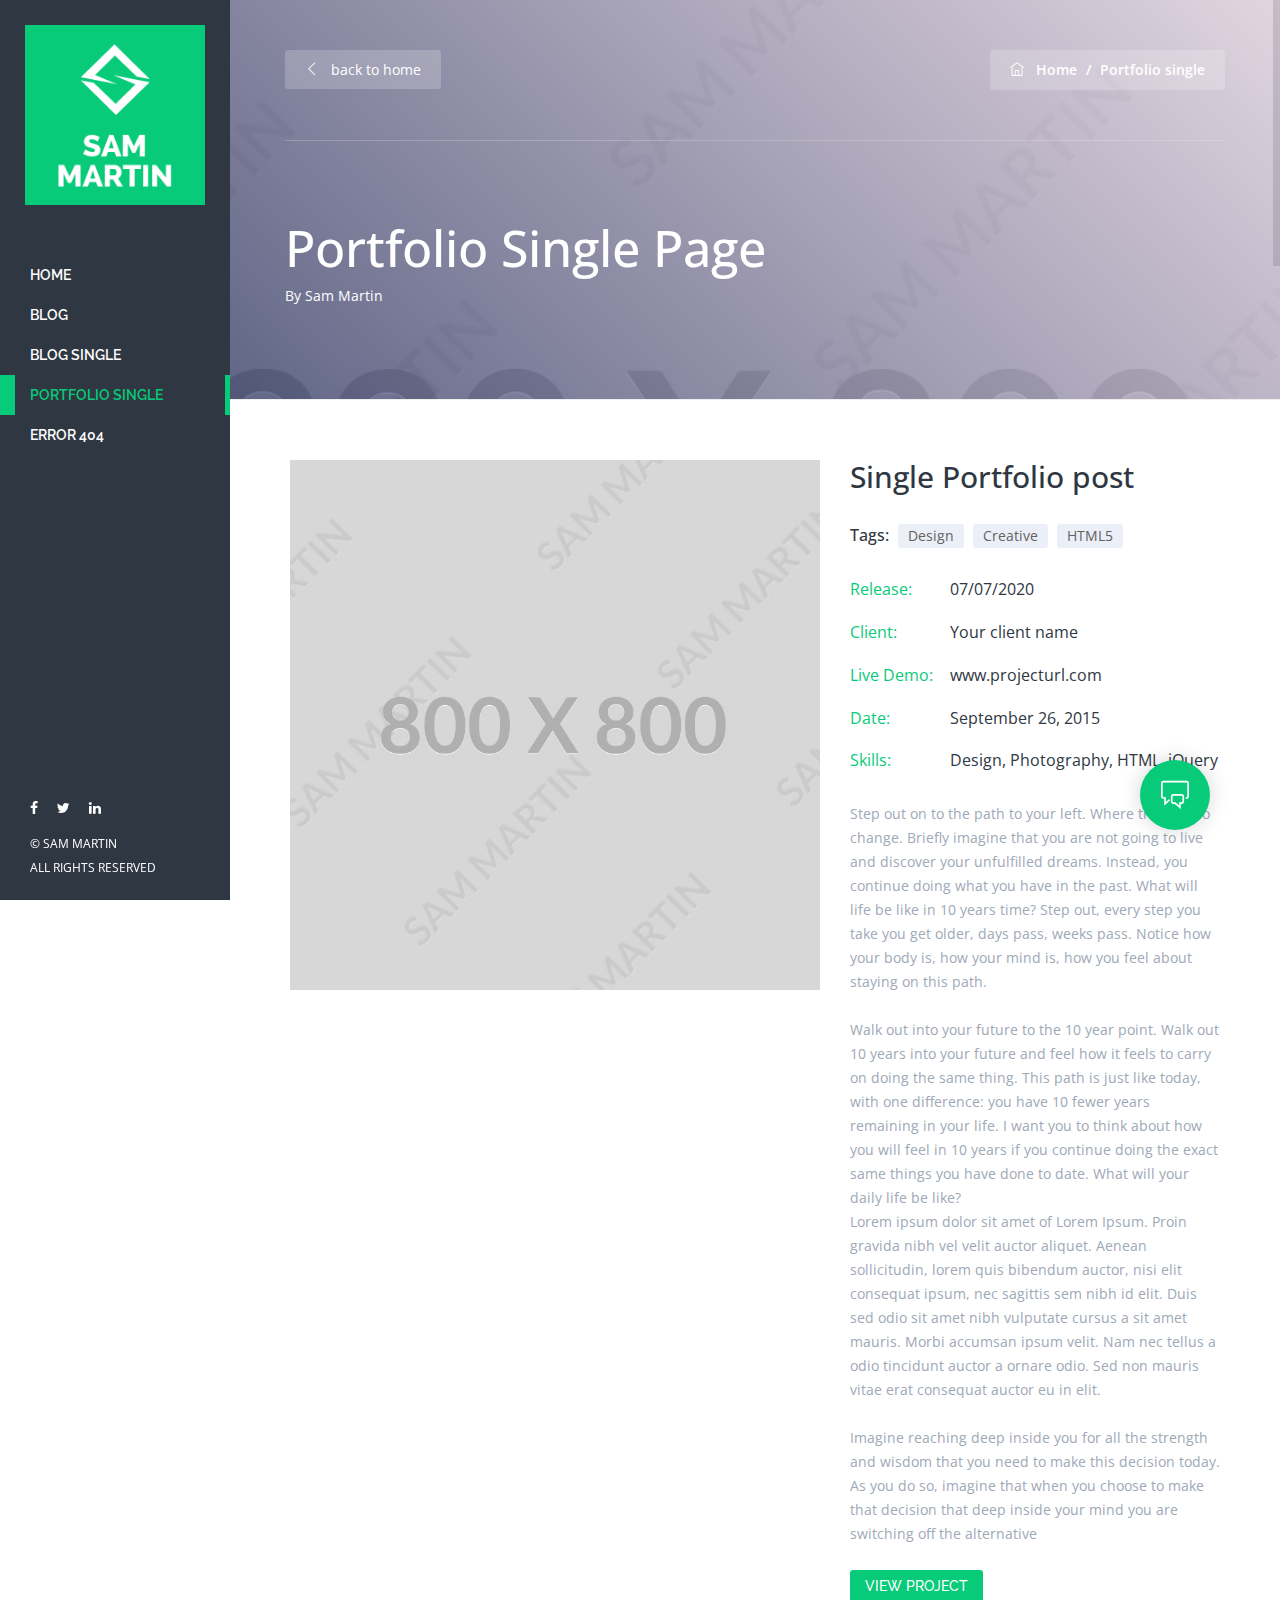
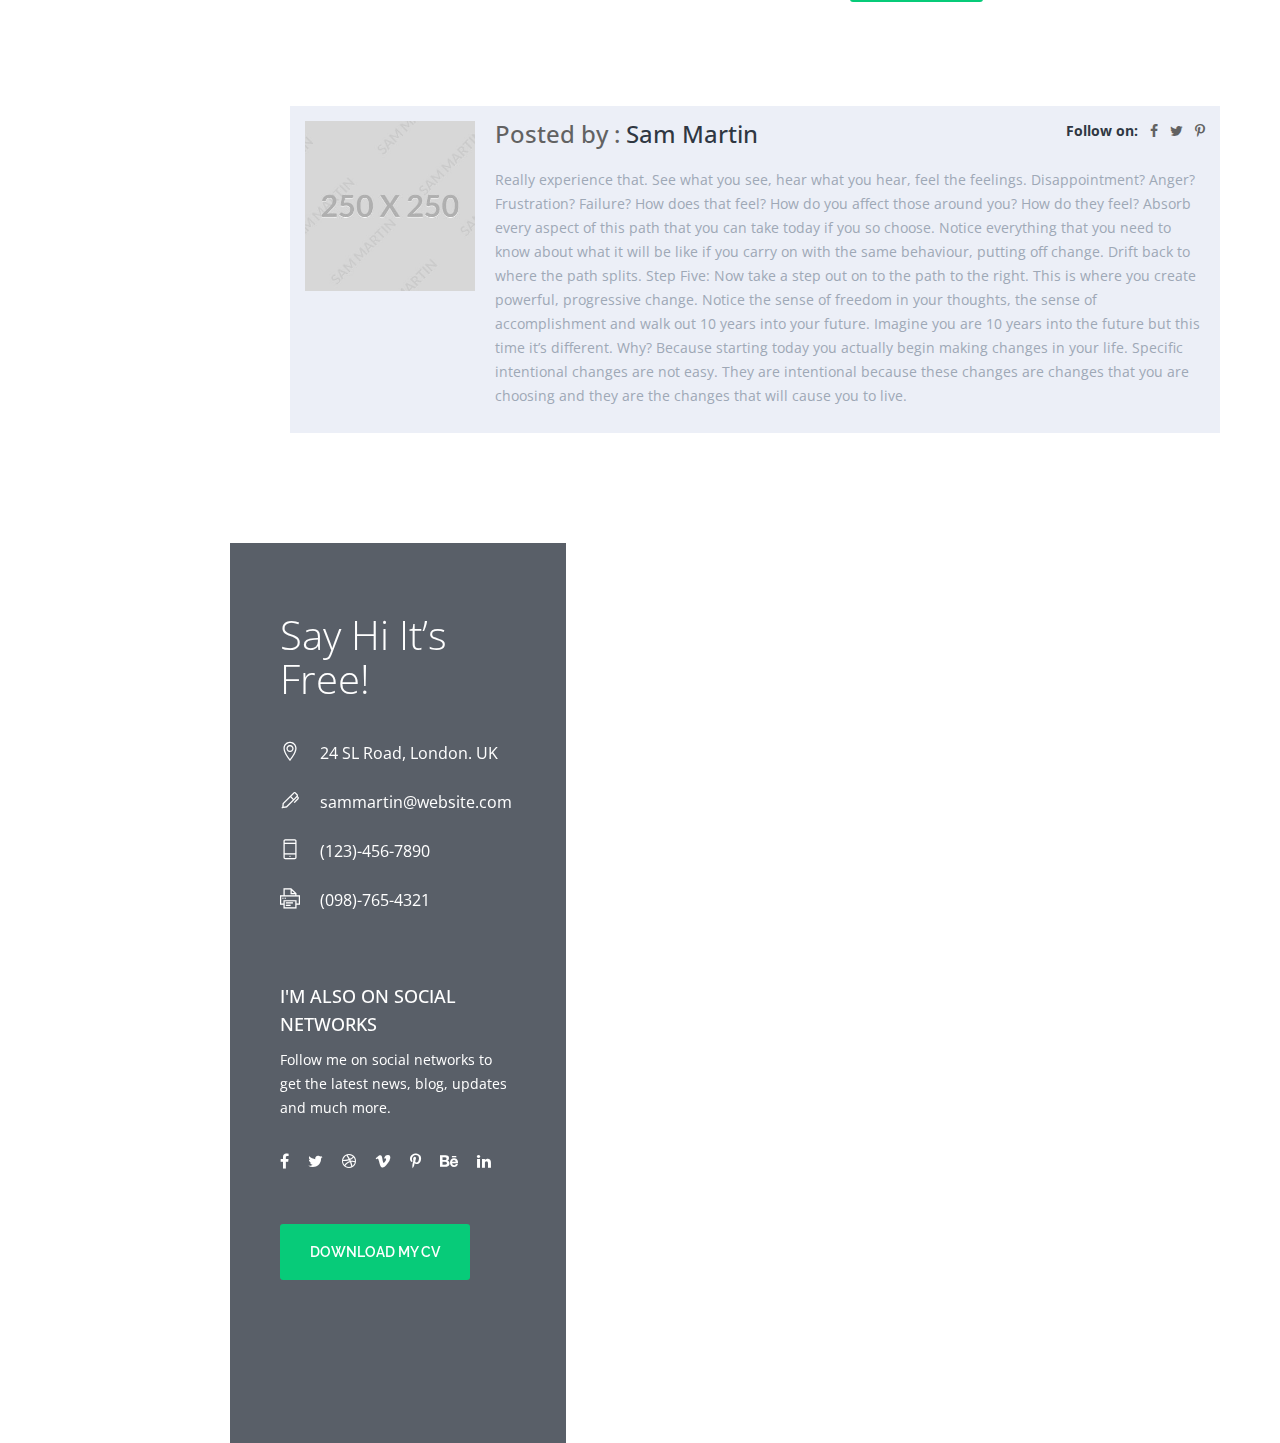
<file: portfolio-single.html>
<!DOCTYPE html>
<html lang="en">
<head>
<meta charset="utf-8">
<meta http-equiv="X-UA-Compatible" content="IE=edge">
<meta name="keywords" content="HTML5 Template" />
<meta name="description" content="Sam Martin - Personal Vcard Resume HTML Template" />
<meta name="author" content="potenzaglobalsolutions.com" />
<meta name="viewport" content="width=device-width, initial-scale=1, maximum-scale=1" />
<title> Sam Martin - Personal Vcard Resume HTML Template </title>

<!-- Favicon -->
<link rel="shortcut icon" href="images/favicon.ico" />

<!-- bootstrap -->
<link href="css/bootstrap.min.css" rel="stylesheet" type="text/css" />

<!-- google font -->
<link href='https://fonts.googleapis.com/css?family=Open+Sans:400,300,600,300italic,400italic,600italic,700,700italic,800,800italic' rel='stylesheet' type="text/css" />
<link href='https://fonts.googleapis.com/css?family=Raleway:400,100,100italic,200italic,200,300,300italic,400italic,500,500italic,600,600italic,700italic,900italic,900,800,700,800italic' rel='stylesheet' type="text/css" />

<!-- themify icon -->
<link href="css/themify-icons.css" rel="stylesheet" type="text/css" />

<!-- font-awesome  -->
<link href="css/font-awesome.min.css" rel="stylesheet" type="text/css" />

<!--  owl carousel -->
<link rel='stylesheet' href='css/owl.carousel.css'>

<!-- main style -->
<link href="css/style.css" rel="stylesheet" type="text/css" />

<!-- responsive -->
<link href="css/responsive.css" rel="stylesheet" type="text/css" />

</head>

<body>

<!--=================================
  loading -->

 <div id="loading">
  <div id="loading-center">
    <div id="loading-center-absolute">
      <div class="object" id="object_one"></div>
      <div class="object" id="object_two"></div>
      <div class="object" id="object_three"></div>
      <div class="object" id="object_four"></div>
  </div>
 </div>
</div>

<!--=================================
  loading -->


<!--=================================
  header -->
 
<div class="menu-responsive"><a href="#"> <b>sam martin</b></a> <a id="menu-icon" class="but" href="#"><span class="ti-menu"></span> </a></div>
 <header id="left-header" class="header">
  <nav id="menu" class="navbar navbar-default">
    <div class="navbar-header">
      <a class="navbar-brand" href="index.html"> <img id="logo_img" src="images/logo.png" alt=""> </a>
    </div>
    <div class="collapse navbar-collapse navbar-ex1-collapse">
      <ul class="nav navbar-nav">
        <li><a href="index.html">Home</a></li>
        <li><a href="blog.html">Blog</a></li>
        <li><a href="blog-single.html">Blog single</a></li>
        <li class="active"><a href="portfolio-single.html">Portfolio single</a></li>
        <li><a href="error-404.html">Error 404</a></li>
      </ul>
   </div> 
</nav>
<div class="menu-footer">
  <div class="social">
    <ul>
      <li><a href="#"><i class="fa fa-facebook"></i></a></li>
          <li><a href="#"><i class="fa fa-twitter"></i></a></li>
          <li><a href="#"><i class="fa fa-linkedin"></i> </a></li>
    </ul>
  </div>
  <div class="copyright">
    <p>© Sam Martin <br/> all rights reserved</p>
  </div>
 </div>
</header>

<!--=================================
  header -->


<!--=================================
  intro -->

<section class="content-scroller">  
  <div class="page-header bg gradient-01">
      <div class="container-fluid">
      <div class="row">
        <div class="top-bar clearfix">
          <div class="back-home pull-left">
            <a href="index.html"><span class="ti-angle-left"></span> back to home</a>
          </div>
          <ul class="breadcrumb pull-right">
            <li><a href="index.html"><span class="ti-home"></span> Home</a></li>
            <li class="active">Portfolio single</li>        
          </ul>
        </div>
        <div class="page-header-title">
           <h1>Portfolio single page</h1>
           <span>By Sam Martin </span>
        </div>
       </div>
    </div>
  </div>
  
<!--=================================
  intro --> 

  
<!--=================================
  single portfolio --> 

  <section class="single-portfolio-post page-section-pt">
  <div class="container-fluid">
     <div class="row">
      <div class="col-lg-7 col-md-7">
           <div class="owl-carousel-1">
              <div class="item">
                 <img src="images/portfolio/05.jpg" alt="">
              </div>
              <div class="item">
                 <img src="images/portfolio/06.jpg" alt="">
              </div>
              <div class="item">
                 <img src="images/portfolio/07.jpg" alt="">
              </div>
           </div>
      </div>
      <div class="col-lg-5 col-md-5 clearfix">
         <div class="port-title">
            <h2>Single Portfolio post</h2>
         </div>
          <div class="tags-2">
            <h5>Tags:</h5>
            <ul>
              <li><a href="#">Design</a></li>
              <li><a href="#">Creative</a></li>
              <li><a href="#">HTML5</a></li>
            </ul>
          </div>
          <div class="port-meta clearfix">
            <ul>
              <li><b>Release:</b><span>07/07/2020 </span></li>
              <li><b>Client:</b><span>Your client name</span></li>
              <li><b>Live Demo: </b><span>www.projecturl.com</span></li>
              <li><b>Date: </b><span>September 26, 2015</span></li>
              <li><b>Skills: </b><span>Design, Photography, HTML, jQuery</span></li>
            </ul>
          </div>
          <div class="port-info">
              <p>Step out on to the path to your left. Where there is no change. Briefly imagine that you are not going to live and discover your unfulfilled dreams. Instead, you continue doing what you have in the past. What will life be like in 10 years time? Step out, every step you take you get older, days pass, weeks pass. Notice how your body is, how your mind is, how you feel about staying on this path. <br> <br>
              Walk out into your future to the 10 year point. Walk out 10 years into your future and feel how it feels to carry on doing the same thing. This path is just like today, with one difference: you have 10 fewer years remaining in your life. I want you to think about how you will feel in 10 years if you continue doing the exact same things you have done to date. What will your daily life be like?</p>

              <p>Lorem ipsum dolor sit amet of Lorem Ipsum. Proin gravida nibh vel velit auctor aliquet. Aenean sollicitudin, lorem quis bibendum auctor, nisi elit consequat ipsum, nec sagittis sem nibh id elit. Duis sed odio sit amet nibh vulputate cursus a sit amet mauris. Morbi accumsan ipsum velit. Nam nec tellus a odio tincidunt auctor a ornare odio. Sed non  mauris vitae erat consequat auctor eu in elit. <br> <br>

              Imagine reaching deep inside you for all the strength and wisdom that you need to make this decision today. As you do so, imagine that when you choose to make that decision that deep inside your mind you are switching off the alternative </p>
              <div class="button-small"><a href="#">View Project</a> </div>
              
           </div>
       </div>
    </div>
  <!--=================================-->
   <div class="row">
    <div class="col-ld-12 col-md-12">
      <div class="port-post clearfix">
       <div class="port-post-photo">
          <img src="images/my-photo.jpg" alt="">
        </div> 
        <div class="port-post-info">
          <h3 class="text-blue"><span>Posted by :</span> Sam Martin</h3>
          <div class="port-post-social pull-right">
            <strong>Follow on:</strong>
            <a href="#"><i class="fa fa-facebook"></i></a>
            <a href="#"><i class="fa fa-twitter"></i></a>
            <a href="#"><i class="fa fa-pinterest-p"></i></a>
          </div>
          <p>Really experience that. See what you see, hear what you hear, feel the feelings. Disappointment? Anger? Frustration? Failure? How does that feel? How do you affect those around you? How do they feel? Absorb every aspect of this path that you can take today if you so choose. Notice everything that you need to know about what it will be like if you carry on with the same behaviour, putting off change. Drift back to where the path splits. Step Five: Now take a step out on to the path to the right. This is where you create powerful, progressive change. Notice the sense of freedom in your thoughts, the sense of accomplishment and walk out 10 years into your future. Imagine you are 10 years into the future but this time it’s different. Why? Because starting today you actually begin making changes in your life. Specific intentional changes are not easy. They are intentional because these changes are changes that you are choosing and they are the changes that will cause you to live.</p>
        </div>
      </div>
     </div>
   </div>
 <!--=================================-->
  </div>
</section>

<!--=================================
  single portfolio --> 

  
<!--=================================
 contact --> 

<section id="contact" class="google-map white-bg page-section-pt">
 <div class="container-fluid">
  <div id="google-map">
   <div id="map-canvas" class="wow animated fadeInUp"></div>
 </div>
 <div class="contact">  
  <h2>Say Hi It’s Free! </h2>
  <div class="address">
    <ul>
      <li><span class="ti-location-pin"></span> <p>24 SL Road, London. UK</p> </li>
      <li><span class="ti-marker-alt"></span> <p>sammartin@website.com </p></li>
      <li><span class="ti-mobile"></span> <p>(123)-456-7890 </p></li>
      <li><span class="ti-printer"></span> <p>(098)-765-4321 </p></li>
    </ul>
  </div>
  <div class="social">
   <h4>I'm also on Social Networks</h4>
   <p>Follow me on social networks to get the latest news, blog, updates and much more.</p>
   <ul>
       <li><a href="#"><i class="fa fa-facebook"></i></a></li>
         <li><a href="#"><i class="fa fa-twitter"></i></a></li>
         <li><a href="#"><i class="fa fa-dribbble"></i> </a></li>
         <li><a href="#"><i class="fa fa-vimeo"></i> </a></li>
         <li><a href="#"><i class="fa fa-pinterest-p"></i> </a></li>
         <li><a href="#"><i class="fa fa-behance"></i> </a></li>
         <li><a href="#"><i class="fa fa-linkedin"></i> </a></li>
    </ul>
  </div>
  <div class="button-large"><a href="#">Download my CV</a></div>
 </div>
 <div class="contact-form">
   <div id="contact-wrapper">
    <div class="contact-content">
     <div id="formmessage">Success/Error Message Goes Here</div>
       <form class="form-horizontal" id="contactform" method="post" action="php/contact-form.php">
          <div class="contact-form">
            <h4>Drop me a line</h4>
            <p>Use this form to tell me about your project goals and needs. I will be in touch within 24 hours.</p>
               <input id="name" type="text" placeholder="Name*"  name="name">
               <input type="email" placeholder="Email*" name="email">
               <input type="text" placeholder="Phone*" name="phone">
               <textarea class="input-message" placeholder="Comment*" rows="7" name="message"></textarea>
             <input type="hidden" name="action" value="sendEmail"/>
            <button id="submit" name="submit" type="submit" value="Send" class="button-small"> Say Hello! </button>
          </div> 
        </form>
        <div id="ajaxloader" style="display:none"><img class="center-block" src="images/ajax-loader-white.gif" alt=""></div>
   </div>
   <a href="#" class="contact-toggle"><span class="ti-comments"></span></a>
  </div>
 </div>
 </div>
</section>

<!--=================================
 contact --> 

</section> 

<!--=================================
 javascript --> 
 
<!-- jquery -->
<script type="text/javascript" src="js/jquery.min.js"></script>

<!-- modernizr -->
<script type="text/javascript" src="js/modernizr.min.js"></script>

<!-- Plugins -->
<script type="text/javascript" src='js/plugins.js'></script>

<!-- map script -->
<script src="http://maps.google.com/maps/api/js?sensor=false"></script>
<script type="text/javascript" src="js/map-scripts.js"></script>

<!-- custom -->
<script type="text/javascript" src="js/custom.js"></script>

</body>
</html>
</file>
<file: css/themify-icons.css>
@font-face {
	font-family: 'themify';
	src:url('../fonts/themify.eot?-fvbane');
	src:url('../fonts/themify.eot?#iefix-fvbane') format('embedded-opentype'),
		url('../fonts/themify.woff?-fvbane') format('woff'),
		url('../fonts/themify.ttf?-fvbane') format('truetype'),
		url('../fonts/themify.svg?-fvbane#themify') format('svg');
	font-weight: normal;
	font-style: normal;
}

[class^="ti-"], [class*=" ti-"] {
	font-family: 'themify';
	speak: none;
	font-style: normal;
	font-weight: normal;
	font-variant: normal;
	text-transform: none;
	line-height: 1;

	/* Better Font Rendering =========== */
	-webkit-font-smoothing: antialiased;
	-moz-osx-font-smoothing: grayscale;
}

.ti-wand:before {
	content: "\e600";
}
.ti-volume:before {
	content: "\e601";
}
.ti-user:before {
	content: "\e602";
}
.ti-unlock:before {
	content: "\e603";
}
.ti-unlink:before {
	content: "\e604";
}
.ti-trash:before {
	content: "\e605";
}
.ti-thought:before {
	content: "\e606";
}
.ti-target:before {
	content: "\e607";
}
.ti-tag:before {
	content: "\e608";
}
.ti-tablet:before {
	content: "\e609";
}
.ti-star:before {
	content: "\e60a";
}
.ti-spray:before {
	content: "\e60b";
}
.ti-signal:before {
	content: "\e60c";
}
.ti-shopping-cart:before {
	content: "\e60d";
}
.ti-shopping-cart-full:before {
	content: "\e60e";
}
.ti-settings:before {
	content: "\e60f";
}
.ti-search:before {
	content: "\e610";
}
.ti-zoom-in:before {
	content: "\e611";
}
.ti-zoom-out:before {
	content: "\e612";
}
.ti-cut:before {
	content: "\e613";
}
.ti-ruler:before {
	content: "\e614";
}
.ti-ruler-pencil:before {
	content: "\e615";
}
.ti-ruler-alt:before {
	content: "\e616";
}
.ti-bookmark:before {
	content: "\e617";
}
.ti-bookmark-alt:before {
	content: "\e618";
}
.ti-reload:before {
	content: "\e619";
}
.ti-plus:before {
	content: "\e61a";
}
.ti-pin:before {
	content: "\e61b";
}
.ti-pencil:before {
	content: "\e61c";
}
.ti-pencil-alt:before {
	content: "\e61d";
}
.ti-paint-roller:before {
	content: "\e61e";
}
.ti-paint-bucket:before {
	content: "\e61f";
}
.ti-na:before {
	content: "\e620";
}
.ti-mobile:before {
	content: "\e621";
}
.ti-minus:before {
	content: "\e622";
}
.ti-medall:before {
	content: "\e623";
}
.ti-medall-alt:before {
	content: "\e624";
}
.ti-marker:before {
	content: "\e625";
}
.ti-marker-alt:before {
	content: "\e626";
}
.ti-arrow-up:before {
	content: "\e627";
}
.ti-arrow-right:before {
	content: "\e628";
}
.ti-arrow-left:before {
	content: "\e629";
}
.ti-arrow-down:before {
	content: "\e62a";
}
.ti-lock:before {
	content: "\e62b";
}
.ti-location-arrow:before {
	content: "\e62c";
}
.ti-link:before {
	content: "\e62d";
}
.ti-layout:before {
	content: "\e62e";
}
.ti-layers:before {
	content: "\e62f";
}
.ti-layers-alt:before {
	content: "\e630";
}
.ti-key:before {
	content: "\e631";
}
.ti-import:before {
	content: "\e632";
}
.ti-image:before {
	content: "\e633";
}
.ti-heart:before {
	content: "\e634";
}
.ti-heart-broken:before {
	content: "\e635";
}
.ti-hand-stop:before {
	content: "\e636";
}
.ti-hand-open:before {
	content: "\e637";
}
.ti-hand-drag:before {
	content: "\e638";
}
.ti-folder:before {
	content: "\e639";
}
.ti-flag:before {
	content: "\e63a";
}
.ti-flag-alt:before {
	content: "\e63b";
}
.ti-flag-alt-2:before {
	content: "\e63c";
}
.ti-eye:before {
	content: "\e63d";
}
.ti-export:before {
	content: "\e63e";
}
.ti-exchange-vertical:before {
	content: "\e63f";
}
.ti-desktop:before {
	content: "\e640";
}
.ti-cup:before {
	content: "\e641";
}
.ti-crown:before {
	content: "\e642";
}
.ti-comments:before {
	content: "\e643";
}
.ti-comment:before {
	content: "\e644";
}
.ti-comment-alt:before {
	content: "\e645";
}
.ti-close:before {
	content: "\e646";
}
.ti-clip:before {
	content: "\e647";
}
.ti-angle-up:before {
	content: "\e648";
}
.ti-angle-right:before {
	content: "\e649";
}
.ti-angle-left:before {
	content: "\e64a";
}
.ti-angle-down:before {
	content: "\e64b";
}
.ti-check:before {
	content: "\e64c";
}
.ti-check-box:before {
	content: "\e64d";
}
.ti-camera:before {
	content: "\e64e";
}
.ti-announcement:before {
	content: "\e64f";
}
.ti-brush:before {
	content: "\e650";
}
.ti-briefcase:before {
	content: "\e651";
}
.ti-bolt:before {
	content: "\e652";
}
.ti-bolt-alt:before {
	content: "\e653";
}
.ti-blackboard:before {
	content: "\e654";
}
.ti-bag:before {
	content: "\e655";
}
.ti-move:before {
	content: "\e656";
}
.ti-arrows-vertical:before {
	content: "\e657";
}
.ti-arrows-horizontal:before {
	content: "\e658";
}
.ti-fullscreen:before {
	content: "\e659";
}
.ti-arrow-top-right:before {
	content: "\e65a";
}
.ti-arrow-top-left:before {
	content: "\e65b";
}
.ti-arrow-circle-up:before {
	content: "\e65c";
}
.ti-arrow-circle-right:before {
	content: "\e65d";
}
.ti-arrow-circle-left:before {
	content: "\e65e";
}
.ti-arrow-circle-down:before {
	content: "\e65f";
}
.ti-angle-double-up:before {
	content: "\e660";
}
.ti-angle-double-right:before {
	content: "\e661";
}
.ti-angle-double-left:before {
	content: "\e662";
}
.ti-angle-double-down:before {
	content: "\e663";
}
.ti-zip:before {
	content: "\e664";
}
.ti-world:before {
	content: "\e665";
}
.ti-wheelchair:before {
	content: "\e666";
}
.ti-view-list:before {
	content: "\e667";
}
.ti-view-list-alt:before {
	content: "\e668";
}
.ti-view-grid:before {
	content: "\e669";
}
.ti-uppercase:before {
	content: "\e66a";
}
.ti-upload:before {
	content: "\e66b";
}
.ti-underline:before {
	content: "\e66c";
}
.ti-truck:before {
	content: "\e66d";
}
.ti-timer:before {
	content: "\e66e";
}
.ti-ticket:before {
	content: "\e66f";
}
.ti-thumb-up:before {
	content: "\e670";
}
.ti-thumb-down:before {
	content: "\e671";
}
.ti-text:before {
	content: "\e672";
}
.ti-stats-up:before {
	content: "\e673";
}
.ti-stats-down:before {
	content: "\e674";
}
.ti-split-v:before {
	content: "\e675";
}
.ti-split-h:before {
	content: "\e676";
}
.ti-smallcap:before {
	content: "\e677";
}
.ti-shine:before {
	content: "\e678";
}
.ti-shift-right:before {
	content: "\e679";
}
.ti-shift-left:before {
	content: "\e67a";
}
.ti-shield:before {
	content: "\e67b";
}
.ti-notepad:before {
	content: "\e67c";
}
.ti-server:before {
	content: "\e67d";
}
.ti-quote-right:before {
	content: "\e67e";
}
.ti-quote-left:before {
	content: "\e67f";
}
.ti-pulse:before {
	content: "\e680";
}
.ti-printer:before {
	content: "\e681";
}
.ti-power-off:before {
	content: "\e682";
}
.ti-plug:before {
	content: "\e683";
}
.ti-pie-chart:before {
	content: "\e684";
}
.ti-paragraph:before {
	content: "\e685";
}
.ti-panel:before {
	content: "\e686";
}
.ti-package:before {
	content: "\e687";
}
.ti-music:before {
	content: "\e688";
}
.ti-music-alt:before {
	content: "\e689";
}
.ti-mouse:before {
	content: "\e68a";
}
.ti-mouse-alt:before {
	content: "\e68b";
}
.ti-money:before {
	content: "\e68c";
}
.ti-microphone:before {
	content: "\e68d";
}
.ti-menu:before {
	content: "\e68e";
}
.ti-menu-alt:before {
	content: "\e68f";
}
.ti-map:before {
	content: "\e690";
}
.ti-map-alt:before {
	content: "\e691";
}
.ti-loop:before {
	content: "\e692";
}
.ti-location-pin:before {
	content: "\e693";
}
.ti-list:before {
	content: "\e694";
}
.ti-light-bulb:before {
	content: "\e695";
}
.ti-Italic:before {
	content: "\e696";
}
.ti-info:before {
	content: "\e697";
}
.ti-infinite:before {
	content: "\e698";
}
.ti-id-badge:before {
	content: "\e699";
}
.ti-hummer:before {
	content: "\e69a";
}
.ti-home:before {
	content: "\e69b";
}
.ti-help:before {
	content: "\e69c";
}
.ti-headphone:before {
	content: "\e69d";
}
.ti-harddrives:before {
	content: "\e69e";
}
.ti-harddrive:before {
	content: "\e69f";
}
.ti-gift:before {
	content: "\e6a0";
}
.ti-game:before {
	content: "\e6a1";
}
.ti-filter:before {
	content: "\e6a2";
}
.ti-files:before {
	content: "\e6a3";
}
.ti-file:before {
	content: "\e6a4";
}
.ti-eraser:before {
	content: "\e6a5";
}
.ti-envelope:before {
	content: "\e6a6";
}
.ti-download:before {
	content: "\e6a7";
}
.ti-direction:before {
	content: "\e6a8";
}
.ti-direction-alt:before {
	content: "\e6a9";
}
.ti-dashboard:before {
	content: "\e6aa";
}
.ti-control-stop:before {
	content: "\e6ab";
}
.ti-control-shuffle:before {
	content: "\e6ac";
}
.ti-control-play:before {
	content: "\e6ad";
}
.ti-control-pause:before {
	content: "\e6ae";
}
.ti-control-forward:before {
	content: "\e6af";
}
.ti-control-backward:before {
	content: "\e6b0";
}
.ti-cloud:before {
	content: "\e6b1";
}
.ti-cloud-up:before {
	content: "\e6b2";
}
.ti-cloud-down:before {
	content: "\e6b3";
}
.ti-clipboard:before {
	content: "\e6b4";
}
.ti-car:before {
	content: "\e6b5";
}
.ti-calendar:before {
	content: "\e6b6";
}
.ti-book:before {
	content: "\e6b7";
}
.ti-bell:before {
	content: "\e6b8";
}
.ti-basketball:before {
	content: "\e6b9";
}
.ti-bar-chart:before {
	content: "\e6ba";
}
.ti-bar-chart-alt:before {
	content: "\e6bb";
}
.ti-back-right:before {
	content: "\e6bc";
}
.ti-back-left:before {
	content: "\e6bd";
}
.ti-arrows-corner:before {
	content: "\e6be";
}
.ti-archive:before {
	content: "\e6bf";
}
.ti-anchor:before {
	content: "\e6c0";
}
.ti-align-right:before {
	content: "\e6c1";
}
.ti-align-left:before {
	content: "\e6c2";
}
.ti-align-justify:before {
	content: "\e6c3";
}
.ti-align-center:before {
	content: "\e6c4";
}
.ti-alert:before {
	content: "\e6c5";
}
.ti-alarm-clock:before {
	content: "\e6c6";
}
.ti-agenda:before {
	content: "\e6c7";
}
.ti-write:before {
	content: "\e6c8";
}
.ti-window:before {
	content: "\e6c9";
}
.ti-widgetized:before {
	content: "\e6ca";
}
.ti-widget:before {
	content: "\e6cb";
}
.ti-widget-alt:before {
	content: "\e6cc";
}
.ti-wallet:before {
	content: "\e6cd";
}
.ti-video-clapper:before {
	content: "\e6ce";
}
.ti-video-camera:before {
	content: "\e6cf";
}
.ti-vector:before {
	content: "\e6d0";
}
.ti-themify-logo:before {
	content: "\e6d1";
}
.ti-themify-favicon:before {
	content: "\e6d2";
}
.ti-themify-favicon-alt:before {
	content: "\e6d3";
}
.ti-support:before {
	content: "\e6d4";
}
.ti-stamp:before {
	content: "\e6d5";
}
.ti-split-v-alt:before {
	content: "\e6d6";
}
.ti-slice:before {
	content: "\e6d7";
}
.ti-shortcode:before {
	content: "\e6d8";
}
.ti-shift-right-alt:before {
	content: "\e6d9";
}
.ti-shift-left-alt:before {
	content: "\e6da";
}
.ti-ruler-alt-2:before {
	content: "\e6db";
}
.ti-receipt:before {
	content: "\e6dc";
}
.ti-pin2:before {
	content: "\e6dd";
}
.ti-pin-alt:before {
	content: "\e6de";
}
.ti-pencil-alt2:before {
	content: "\e6df";
}
.ti-palette:before {
	content: "\e6e0";
}
.ti-more:before {
	content: "\e6e1";
}
.ti-more-alt:before {
	content: "\e6e2";
}
.ti-microphone-alt:before {
	content: "\e6e3";
}
.ti-magnet:before {
	content: "\e6e4";
}
.ti-line-double:before {
	content: "\e6e5";
}
.ti-line-dotted:before {
	content: "\e6e6";
}
.ti-line-dashed:before {
	content: "\e6e7";
}
.ti-layout-width-full:before {
	content: "\e6e8";
}
.ti-layout-width-default:before {
	content: "\e6e9";
}
.ti-layout-width-default-alt:before {
	content: "\e6ea";
}
.ti-layout-tab:before {
	content: "\e6eb";
}
.ti-layout-tab-window:before {
	content: "\e6ec";
}
.ti-layout-tab-v:before {
	content: "\e6ed";
}
.ti-layout-tab-min:before {
	content: "\e6ee";
}
.ti-layout-slider:before {
	content: "\e6ef";
}
.ti-layout-slider-alt:before {
	content: "\e6f0";
}
.ti-layout-sidebar-right:before {
	content: "\e6f1";
}
.ti-layout-sidebar-none:before {
	content: "\e6f2";
}
.ti-layout-sidebar-left:before {
	content: "\e6f3";
}
.ti-layout-placeholder:before {
	content: "\e6f4";
}
.ti-layout-menu:before {
	content: "\e6f5";
}
.ti-layout-menu-v:before {
	content: "\e6f6";
}
.ti-layout-menu-separated:before {
	content: "\e6f7";
}
.ti-layout-menu-full:before {
	content: "\e6f8";
}
.ti-layout-media-right-alt:before {
	content: "\e6f9";
}
.ti-layout-media-right:before {
	content: "\e6fa";
}
.ti-layout-media-overlay:before {
	content: "\e6fb";
}
.ti-layout-media-overlay-alt:before {
	content: "\e6fc";
}
.ti-layout-media-overlay-alt-2:before {
	content: "\e6fd";
}
.ti-layout-media-left-alt:before {
	content: "\e6fe";
}
.ti-layout-media-left:before {
	content: "\e6ff";
}
.ti-layout-media-center-alt:before {
	content: "\e700";
}
.ti-layout-media-center:before {
	content: "\e701";
}
.ti-layout-list-thumb:before {
	content: "\e702";
}
.ti-layout-list-thumb-alt:before {
	content: "\e703";
}
.ti-layout-list-post:before {
	content: "\e704";
}
.ti-layout-list-large-image:before {
	content: "\e705";
}
.ti-layout-line-solid:before {
	content: "\e706";
}
.ti-layout-grid4:before {
	content: "\e707";
}
.ti-layout-grid3:before {
	content: "\e708";
}
.ti-layout-grid2:before {
	content: "\e709";
}
.ti-layout-grid2-thumb:before {
	content: "\e70a";
}
.ti-layout-cta-right:before {
	content: "\e70b";
}
.ti-layout-cta-left:before {
	content: "\e70c";
}
.ti-layout-cta-center:before {
	content: "\e70d";
}
.ti-layout-cta-btn-right:before {
	content: "\e70e";
}
.ti-layout-cta-btn-left:before {
	content: "\e70f";
}
.ti-layout-column4:before {
	content: "\e710";
}
.ti-layout-column3:before {
	content: "\e711";
}
.ti-layout-column2:before {
	content: "\e712";
}
.ti-layout-accordion-separated:before {
	content: "\e713";
}
.ti-layout-accordion-merged:before {
	content: "\e714";
}
.ti-layout-accordion-list:before {
	content: "\e715";
}
.ti-ink-pen:before {
	content: "\e716";
}
.ti-info-alt:before {
	content: "\e717";
}
.ti-help-alt:before {
	content: "\e718";
}
.ti-headphone-alt:before {
	content: "\e719";
}
.ti-hand-point-up:before {
	content: "\e71a";
}
.ti-hand-point-right:before {
	content: "\e71b";
}
.ti-hand-point-left:before {
	content: "\e71c";
}
.ti-hand-point-down:before {
	content: "\e71d";
}
.ti-gallery:before {
	content: "\e71e";
}
.ti-face-smile:before {
	content: "\e71f";
}
.ti-face-sad:before {
	content: "\e720";
}
.ti-credit-card:before {
	content: "\e721";
}
.ti-control-skip-forward:before {
	content: "\e722";
}
.ti-control-skip-backward:before {
	content: "\e723";
}
.ti-control-record:before {
	content: "\e724";
}
.ti-control-eject:before {
	content: "\e725";
}
.ti-comments-smiley:before {
	content: "\e726";
}
.ti-brush-alt:before {
	content: "\e727";
}
.ti-youtube:before {
	content: "\e728";
}
.ti-vimeo:before {
	content: "\e729";
}
.ti-twitter:before {
	content: "\e72a";
}
.ti-time:before {
	content: "\e72b";
}
.ti-tumblr:before {
	content: "\e72c";
}
.ti-skype:before {
	content: "\e72d";
}
.ti-share:before {
	content: "\e72e";
}
.ti-share-alt:before {
	content: "\e72f";
}
.ti-rocket:before {
	content: "\e730";
}
.ti-pinterest:before {
	content: "\e731";
}
.ti-new-window:before {
	content: "\e732";
}
.ti-microsoft:before {
	content: "\e733";
}
.ti-list-ol:before {
	content: "\e734";
}
.ti-linkedin:before {
	content: "\e735";
}
.ti-layout-sidebar-2:before {
	content: "\e736";
}
.ti-layout-grid4-alt:before {
	content: "\e737";
}
.ti-layout-grid3-alt:before {
	content: "\e738";
}
.ti-layout-grid2-alt:before {
	content: "\e739";
}
.ti-layout-column4-alt:before {
	content: "\e73a";
}
.ti-layout-column3-alt:before {
	content: "\e73b";
}
.ti-layout-column2-alt:before {
	content: "\e73c";
}
.ti-instagram:before {
	content: "\e73d";
}
.ti-google:before {
	content: "\e73e";
}
.ti-github:before {
	content: "\e73f";
}
.ti-flickr:before {
	content: "\e740";
}
.ti-facebook:before {
	content: "\e741";
}
.ti-dropbox:before {
	content: "\e742";
}
.ti-dribbble:before {
	content: "\e743";
}
.ti-apple:before {
	content: "\e744";
}
.ti-android:before {
	content: "\e745";
}
.ti-save:before {
	content: "\e746";
}
.ti-save-alt:before {
	content: "\e747";
}
.ti-yahoo:before {
	content: "\e748";
}
.ti-wordpress:before {
	content: "\e749";
}
.ti-vimeo-alt:before {
	content: "\e74a";
}
.ti-twitter-alt:before {
	content: "\e74b";
}
.ti-tumblr-alt:before {
	content: "\e74c";
}
.ti-trello:before {
	content: "\e74d";
}
.ti-stack-overflow:before {
	content: "\e74e";
}
.ti-soundcloud:before {
	content: "\e74f";
}
.ti-sharethis:before {
	content: "\e750";
}
.ti-sharethis-alt:before {
	content: "\e751";
}
.ti-reddit:before {
	content: "\e752";
}
.ti-pinterest-alt:before {
	content: "\e753";
}
.ti-microsoft-alt:before {
	content: "\e754";
}
.ti-linux:before {
	content: "\e755";
}
.ti-jsfiddle:before {
	content: "\e756";
}
.ti-joomla:before {
	content: "\e757";
}
.ti-html5:before {
	content: "\e758";
}
.ti-flickr-alt:before {
	content: "\e759";
}
.ti-email:before {
	content: "\e75a";
}
.ti-drupal:before {
	content: "\e75b";
}
.ti-dropbox-alt:before {
	content: "\e75c";
}
.ti-css3:before {
	content: "\e75d";
}
.ti-rss:before {
	content: "\e75e";
}
.ti-rss-alt:before {
	content: "\e75f";
}
</file>
<file: css/style.css>
/*

Template: Sam Martin - Personal Vcard Resume HTML Template
Author: potenzaglobalsolutions.com
Version: 1.0 
Design and Developed by: potenzaglobalsolutions.com

NOTE: This is main stylesheet of template, This file contains the styling for the actual Template. Please do not change anything here! write in a custom.css file if required!

*/


/*================================================
[  Table of contents  ]
================================================
 
:: General
:: Button 
:: loading
:: Intro bg
:: Header
:: About
:: Service
:: Resume
:: My skill
:: Language-skills 
:: Portfolio
:: Availability Calendar
:: Blog
:: Testimonials
:: Google-map
:: Contact
:: Contact popup
:: : Inner page 
:: : Blog page
:: : Blog signgle page
:: : Portfolio signgle page
:: : Error page

======================================
[ End table content ]
======================================*/


/*************************
        General
*************************/
html{ -webkit-tap-highlight-color:rgba(0,0,0,0); }
body { font-family: 'Open Sans', sans-serif; font-weight: normal; font-style: normal; font-size: 14px; margin: 0px; color: #2f3742; }
a, button, input { outline: medium none !important; -webkit-transition: all 0.5s ease-out 0s; -moz-transition: all 0.5s ease-out 0s; -ms-transition: all 0.5s ease-out 0s; -o-transition: all 0.5s ease-out 0s;
  transition: all 0.5s ease-out 0s; }
a:focus, a:hover { outline: medium none !important; text-decoration: none; -webkit-transition: all 0.5s ease-out 0s; -moz-transition: all 0.5s ease-out 0s; -ms-transition: all 0.5s ease-out 0s; -o-transition: all 0.5s ease-out 0s;
  transition: all 0.5s ease-out 0s;  }
ol, ul { padding: 0px; margin: 0px; }
li { list-style: none !important; }
p { font-size: 14px; color: #9ea8b6; line-height: 24px; }
/*selection*/
*::-moz-selection { background: #000; color: #ffffff; text-shadow: none; }
::-moz-selection { background: #000; color: #ffffff; text-shadow: none; }
::selection { background: #000; color: #ffffff; text-shadow: none; }
h1, h2, h3, h4, h5, h6 { color: #2f3742; }
h1 { font-size: 50px; }
h2 { font-size: 30px; }
h3 { font-size: 24px; }
h4 { font-size: 18px; }
h5 { font-size: 16px; }
h6 { font-size: 14px; }
 
/*************************
     button
*************************/
.button-large { padding: 0; margin-top: 30px; }
.button-large a { padding: 10px 30px; font-size: 18px; border-radius: 3px; font-weight: 600; background: #07cb79; color: #ffffff; text-transform: uppercase; font-family: 'Raleway', sans-serif;  }
.button-large a:hover { background: #2f3742; }
.button-small a { padding: 8px 15px; font-size: 14px; border-radius: 3px; font-weight: 500; background: #07cb79; color: #ffffff; text-transform: uppercase; font-family: 'Raleway', sans-serif;  }
.button-small a:hover { background: #2f3742; }
button.button-small { padding: 8px 15px; display: block; font-size: 14px; width: 100%; margin: 0px; border: 0px; border-radius: 3px; font-weight: 500; background: #464e5a; color: #ffffff; text-transform: uppercase; font-family: 'Raleway', sans-serif;  }
button.button-small:hover { background: #07cb79; }

/*******************************************
              loading
*******************************************/
 #loading { background-color: #000; height: 100%; width: 100%; position: fixed; z-index: 1; margin-top: 0px; top: 0px; left: 0px; bottom: 0px; overflow: hidden !important; right: 0px;
  z-index: 999999; }
#loading-center { width: 100%; height: 100%; position: relative; }
#loading-center-absolute { position: absolute; left: 50%; top: 50%; height: 50px; width: 50px; margin-top: -25px; margin-left: -25px; -ms-transform: rotate(45deg); -webkit-transform: rotate(45deg); -o-transform: rotate(45deg); transform: rotate(45deg); -ms-animation: loading-center-absolute 1.5s infinite; -moz-animation: loading-center-absolute 1.5s infinite;
  -o-animation: loading-center-absolute 1.5s infinite; -webkit-animation: loading-center-absolute 1.5s infinite; animation: loading-center-absolute 1.5s infinite; }
.object { width: 25px; height: 25px; background-color: #FFF; float: left; }
#object_one { -webkit-animation: object_one 1.5s infinite; -o-animation: object_one 1.5s infinite; -moz-animation: object_one 1.5s infinite; -ms-animation: object_one 1.5s infinite;  animation: object_one 1.5s infinite; }
#object_two { -webkit-animation: object_two 1.5s infinite; -o-animation: object_two 1.5s infinite; -ms-animation: object_two 1.5s infinite; -moz-animation: object_two 1.5s infinite;
  animation: object_two 1.5s infinite;  }
#object_three { -webkit-animation: object_three 1.5s infinite; -o-animation: object_three 1.5s infinite; -moz-animation: object_three 1.5s infinite; -ms-animation: object_three 1.5s infinite; animation: object_three 1.5s infinite; }
#object_four { -webkit-animation: object_four 1.5s infinite; -o-animation: object_four 1.5s infinite; -moz-animation: object_four 1.5s infinite; -ms-animation: object_four 1.5s infinite;
  animation: object_four 1.5s infinite;  }
@-webkit-keyframes loading-center-absolute {
  100% { -webkit-transform: rotate(-45deg); }
}
@keyframes loading-center-absolute {
  100% { transform:  rotate(-45deg); -webkit-transform:  rotate(-45deg); }
}
@-webkit-keyframes object_one {
  25% { -webkit-transform: translate(0,-50px) rotate(-180deg); }
  100% { -webkit-transform: translate(0,0) rotate(-180deg); }
}
@keyframes object_one {
  25% { transform: translate(0,-50px) rotate(-180deg); -webkit-transform: translate(0,-50px) rotate(-180deg);  } 
  100% { transform: translate(0,0) rotate(-180deg); -webkit-transform: translate(0,0) rotate(-180deg); }
}
@-webkit-keyframes object_two {
  25% { -webkit-transform: translate(50px,0) rotate(-180deg); }
  100% { -webkit-transform: translate(0,0) rotate(-180deg); }
}
@keyframes object_two {
  25% { transform: translate(50px,0) rotate(-180deg); -webkit-transform: translate(50px,0) rotate(-180deg);  } 
  100% { transform: translate(0,0) rotate(-180deg); -webkit-transform: translate(0,0) rotate(-180deg); }
}
@-webkit-keyframes object_three {
  25% { -webkit-transform: translate(-50px,0) rotate(-180deg); }
  100% { -webkit-transform: translate(0,0) rotate(-180deg); }
}

@keyframes object_three {
  25% { transform:  translate(-50px,0) rotate(-180deg); -webkit-transform:  translate(-50px,0) rotate(-180deg); } 
  100% { transform: translate(0,0) rotate(-180deg); -webkit-transform: rtranslate(0,0) rotate(-180deg); }
}
@-webkit-keyframes object_four {
  25% { -webkit-transform: translate(0,50px) rotate(-180deg); }
  100% { -webkit-transform: translate(0,0) rotate(-180deg); }
}
@keyframes object_four {
  25% { transform: translate(0,50px) rotate(-180deg); -webkit-transform: translate(0,50px) rotate(-180deg); } 
  100% { transform: translate(0,0) rotate(-180deg); -webkit-transform: translate(0,0) rotate(-180deg); }
}

/*************************
     intro-bg
*************************/
.white-bg { background: #ffffff; }
.page-section { padding: 60px 0px; }
.page-section-pt { padding: 60px 0px 0; }
.page-section-pb { padding: 0px 0px 60px; }
.container-fluid { padding: 0px 60px; }
.content-scroller { margin-left: 230px; }

/*************************
    header
*************************/
.menu-responsive { display: none; }
.navbar{overflow-y: scroll;  overflow-x: hidden;   height: 100%;}
.header { position: fixed; overflow: visible; display: block; left: 0px; width: 230px; height: 100%; top: 0px; z-index: 999; background: #2f3742;padding-bottom: 110px; }
/*menu*/
.navbar-collapse { height: auto; border-top: 0; box-shadow: none; max-height: none; padding-left:0; padding-right:0; }
.navbar-collapse.collapse { display: block !important; width: auto !important; padding-bottom: 0; overflow: visible !important; }
.navbar-collapse.in { overflow-x: visible; }
.navbar { max-width:230px; margin-right: 0; margin-left: 0; }	
.navbar-nav,
.navbar-nav > li,
.navbar-left,
.navbar-right,
.navbar-header { float:none !important; }
.navbar-right .dropdown-menu {left:0;right:auto;}
.navbar-collapse .navbar-nav.navbar-right:last-child { margin-right: 0;  }
.navbar-header { margin: 10px 10px 35px 10px; }
.navbar-brand { height: inherit; }
.navbar-brand>img { height: 180px; }
.navbar-default { background: transparent; border: 0px; }
.navbar-default .navbar-nav > li > a { font-size: 14px; text-transform: uppercase; color: #ffffff; font-family: 'Raleway', sans-serif; font-weight: 600; padding: 10px 15px 10px 30px; border-right: 0px solid transparent; }
.navbar-default .navbar-nav > li > a:focus, .navbar-default .navbar-nav > li > a:hover { color: #ffffff; }
.navbar-default .navbar-nav>li>a.active, .navbar-default .navbar-nav>li>a:hover { background: transparent; color: #07cb79; box-shadow: 15px 0px 0px 0px #07cb79 inset; border-right: 5px solid #07cb79;}
.navbar-default .navbar-nav > .active > a, .navbar-default .navbar-nav > .active > a:focus, .navbar-default .navbar-nav > .active > a:hover { background: transparent; color: #07cb79; box-shadow: 15px 0px 0px 0px #07cb79 inset; border-right: 5px solid #07cb79; }
.navbar-default .navbar-nav>.open>a, .navbar-default .navbar-nav>.open>a:focus, .navbar-default .navbar-nav>.open>a:hover { background: transparent; color: #07cb79; }
.navbar-default .dropdown-menu { left: 24px; background: #f4f5f6; box-shadow: none; border: 0px; }
.navbar-default .dropdown-menu:before { width: 0; height: 0; border-style: solid; border-width: 0 7px 7px 7px; border-color: transparent transparent #ffffff transparent; position: absolute; top: -7px; left: 16px; content: ""; }
.navbar-nav>li>.dropdown-menu { border-radius: 3px; }
.navbar-nav>li>.dropdown-menu li a { line-height: 26px; font-size: 14px; }
.dropdown-menu>li>a:focus, .dropdown-menu>li>a:hover { background: transparent; color: #07cb79; }
.dropdown-menu>.active>a, .dropdown-menu>.active>a:focus, .dropdown-menu>.active>a:hover { color: #07cb79; background: transparent; }
/*menu-footer*/
.menu-footer { position: absolute; bottom: 0px; left: 0px; right: 0px; width: 100%; text-align: left; margin: 20px 20px 20px 30px; }
.menu-footer .social { margin-bottom: 14px; }
.menu-footer .social ul li { display: inline-block; }
.menu-footer .social ul li a { display: block; font-size: 14px; padding-right:15px; color: #ffffff; }
.menu-footer .social ul li a:hover { color: #07cb79; }
.menu-footer .copyright p { color: #fff; font-size: 12px; text-transform: uppercase; margin-bottom: 0;}

/*************************
          intro-bg
*************************/
.intro-bg { background-size: cover !important; background-repeat: no-repeat; background-position: center; bottom; position: relative; height: 100vh; width: 100%; }
.intro { display: table; width: 100%; height: 100%; position: relative; }
.intro-content { display: table-cell; height: 100%; vertical-align: middle;  } 
.content-left {  padding-left: 7%; } 
.intro-content h1 { font-size: 72px; color: #ffffff; font-weight: bold; text-transform: uppercase; font-weight: 700; font-family: 'Raleway', sans-serif; }
.intro-content h1 span { font-size: 30px; display: block; font-family: 'Raleway', sans-serif; font-weight: 600; }
#typer { height: 40px; }
#typer h2 { font-size: 28px; color: #ffffff; font-weight: 600; text-transform: uppercase; font-family: 'Raleway', sans-serif; }
/*scroll-down*/
.scroll-down { text-align: center; width: 34px; height: 58px; display: inline-block; border-radius: 20px; border:3px solid #fff; position: absolute; left: 50%; bottom: 60px;
margin-left: -17px; line-height: 50px; }
.scroll-down i { height: 10px;  width: 4px; background: #fff; display: inline-block; border-radius: 3px; -webkit-animation-name:fadebounce;  -moz-animation-name:fadebounce; -ms-animation-name:fadebounce; -o-animation-name:fadebounce; animation-name:fadebounce; -webkit-animation-duration:3s; -moz-animation-duration:3s; -ms-animation-duration:3s; -o-animation-duration:3s;
 animation-duration:3s; -webkit-animation-iteration-count:infinite; -moz-animation-iteration-count:infinite; -ms-animation-iteration-count:infinite; -o-animation-iteration-count:infinite;
 animation-iteration-count:infinite; } 
@-moz-keyframes fadebounce {
0% { -moz-transform:translateY(0); transform:translateY(0); opacity:1; }
50% { -moz-transform:translateY(25px); transform:translateY(25px); opacity:1; }
100% { -moz-transform:translateY(0); transform:translateY(0); opacity:1; }
}
@-webkit-keyframes fadebounce {
0% { -webkit-transform:translateY(0); transform:translateY(0); opacity:1; }
50% { -webkit-transform:translateY(25px); transform:translateY(25px); opacity:1; }
100% { -webkit-transform:translateY(0); transform:translateY(0); opacity:1; }
}
@-o-keyframes fadebounce {
0% { -o-transform:translateY(0); transform:translateY(0); opacity:1; }
50% {-o-transform:translateY(25px);transform:translateY(25px);opacity:1; }
100% {-o-transform:translateY(0);transform:translateY(0);opacity:1; }
}
@-ms-keyframes fadebounce {
0% { -ms-transform:translateY(0); transform:translateY(0); opacity:1; }
50% {-ms-transform:translateY(25px);transform:translateY(25px);opacity:1; }
100% {-ms-transform:translateY(0); transform:translateY(0); opacity:1; }
}
@keyframes fadebounce {
0% { transform:translateY(0); opacity:1; }
50% {transform:translateY(25px);opacity:1; }
100% {transform:translateY(0);opacity:1; }
}

/*************************
          about
*************************/
/*section-title*/
.section-title { position: relative; display: block; margin-bottom: 80px; }
.section-title-name { position: relative; z-index: 9; }
.section-title-name h2 { font-size: 38px; color: #2f3742; font-weight: 600; margin-top: 4px; }
.section-title-name span {  background: #07cb79; display: inline-block; font-size: 16px; color: #ffffff; padding: 6px 20px; }
.title-name-gray { position: absolute; left: 160px; top: 0px; }
.title-name-gray strong { font-size: 100px; font-style: italic; font-weight: bold; color: rgba(247, 248, 249, 0.7); margin: 0px; line-height: 68px; }
/*block-contact*/
/*.about{ margin-top: 60px; }*/
.about .section-title { margin-bottom: 20px; }
.about-social { background: #07cb79; padding: 15px 10px; text-align: center; }
.about-social ul { padding: 0px; margin: 0px; }
.about-social ul li { display: inline-block; }
.about-social ul li a { display: block; margin: 0px 5px; width: 40px; height: 40px; background: #00b569; color: #ffffff; line-height: 40px; text-align: center; border-radius: 50%; font-size: 14px; }
.about-social ul li a:hover { background: #2f3742; }
/*my-contact*/
.my-contact { margin-top: 50px }
.my-contact .contact-icon { float: left; margin-right: 25px; }
.my-contact .contact-icon span { font-size: 30px; line-height: 46px; }
.my-contact .contact-info { display: table-cell; }
.my-contact .contact-info h4 { font-size: 20px; font-weight: bold; text-transform: capitalize; margin-top: 0px; margin-bottom: 5px; }
.my-contact .contact-info p { font-weight: 600; font-size: 16px;}
.about-block p { margin-top: 30px;  }
.about-block p { font-size: 16px; font-style: italic; line-height: 30px; }
.about-block p b { color: #2f3742; }

/*************************
          service
*************************/
.service-block { position: relative; overflow: hidden; margin-right: 30px; }
.service-block span { font-size: 50px; color: #a1aab6; display: block; margin-bottom: 30px; }
.service-block h2 { text-transform: capitalize; font-weight: 500; margin-bottom: 30px }
.service-block p { margin-bottom: 60px; }
.service-block .contact-button { height: 5px; position: absolute; bottom: 0; left: 0px; right: 0px; background: #07cb79; transition: all 0.3s ease-in-out;   -webkit-transition: all 0.3s ease-in-out; -o-transition: all 0.3s ease-in-out; -moz-transition: all 0.3s ease-in-out; -ms-transition: all 0.3s ease-in-out; }
.service-block .contact-button:hover { background: #2f3742; }
.service-block .contact-button a span { font-size: 16px; display: inline-block; margin-bottom: 0px; color: #fff; line-height: 100px; padding: 0px 20px; transition: all 0.9s ease-in-out;   -webkit-transition: all 0.9s ease-in-out; -o-transition: all 0.9s ease-in-out; -moz-transition: all 0.9s ease-in-out; -ms-transition: all 0.9s ease-in-out; }
.service-block:hover .contact-button { height: 40px; }
.service-block:hover .contact-button a span { line-height: 40px; }

/*************************
          Resume
*************************/
.resume .section-title { margin-bottom: 50px; }
.resume .section-title h2 { margin-bottom: 0px; }
.resume h2 { font-weight: 600; margin-bottom: 50px; }
.resume-block { margin-bottom: 50px; }
.resume-block .resume-icon { float: left; margin-right: 30px; }
.resume-block .resume-icon  span { font-size: 40px; color: #9ea8b6; line-height: 50px; }
.resume-block .resume-name { display: table-cell; }
.resume-block .resume-name h3 { margin-top: 0px; margin-bottom: 5px; color: #07cb79; font-weight: 600; }
.resume-block .resume-name span { color: #9ea8b6; font-weight: 600; font-size: 18px; }
.resume-block .resume-info h3 { margin-top: 0px; color: #2f3742; font-weight: 600; margin-bottom: 20px; }
.resume-block.clearfix { margin-bottom: 0px; }
.resume-block.clearfix .resume-info p { margin-bottom: 0px; }

 /*************************
          my-skill
*************************/
.my-skill .section-title .title-name-gray { left: 110px; }
.my-skill h2 { font-weight: 600; margin-top: 0px; }
.skill-content span { font-weight: 600; font-size: 20px; color: #9ea8b6; line-height: 30px; margin-bottom: 30px; display: block; margin-top: 20px; }
.skill-content p { border-left: 3px solid #07cb79; padding-left: 20px; font-style: italic; }
/*skill*/
.skill li {position: relative; margin-bottom: 55px; font-size:18px; text-transform: capitalize; color: #9ea8b6; font-weight: 600; }
.skill .bar_container,  .bar { position: absolute; left: 0px; height: 14px; content: ""; top:30px;}
.skill .bar_container { bottom: 0px; width: 100%; background-color: transparent; text-align: right; background: #f8f9fa; }
.skill .bar {top: 0px; background: #07cb79 !important; }
.skill .pct { position: absolute; top: -30px; right: 0; opacity: 0; transition: opacity 0.3s linear; color: #9ea8b6 !important; }
 /*skill-chart */
.skill-chart { margin-top: 80px; margin-left: 3px; }
.skill-chart .skill-chart-item { margin-bottom: 8px; height: 45px;  background: #9ea8b6; border-radius: 2px; opacity: 0.8; overflow: hidden; white-space: nowrap; }
.skill-chart .skill-chart-item p { color: #9ea8b6; font-size: 14px; line-height: 45px; padding-left: 15px; }
.skill-chart .skill-chart-expand { margin-top: 20px; }
.skill-chart .skill-chart-expand:before { display: block; position: relative; content: ""; width: 100%; height: 1px;  margin-bottom: -10px; background: #9ea8b6; }
.skill-chart .skill-chart-expand .expand { display: inline-block; float: left; width: 25%; }
.skill-chart .skill-chart-expand .expand p { color: #9ea8b6; font-size: 14px; }
.skill-chart .skill-chart-expand .expand:before { display: block; position: relative; content: ""; width: 1px; height: 10px; margin: auto; margin-bottom: 5px; background: #9ea8b6; }
.skill-chart .skill-chart-expand .expand.expand-left:before { margin-left: 0; }
.skill-chart .skill-chart-expand .expand.expand-right { text-align: right; }
.skill-chart .skill-chart-expand .expand.expand-right:before { margin-right: 0; }

 /*************************
    language-skills 
*************************/
.language-skills { margin-top: 50px; }
.language-skills h2 { margin-bottom: 30px; }
.chart { position: relative; display: inline-block; width: 150px; height: 150px; margin-top: 50px; margin-bottom: 20px; text-align: center; }
.chart canvas { position: absolute; top: 0; left: 0; }
.percent { display: inline-block; line-height: 150px; font-size: 36px; font-weight: 600; z-index: 2; color: #9ea8b6; }
.percent:after { content: '%';  margin-left: 0.1em; font-size: .8em; }
 .chart-bar { position: relative;  }
 .chart-bar h3 { display: inline-block; font-weight: 600; color: #9ea8b6; line-height: 36px; vertical-align: middle; margin-top: 0px; padding-left: 20px; }
 /*knowledge*/
.knowledge { margin-top: 50px; }
.knowledge h2 { margin-bottom: 20px; } 
.knowledge p { margin-bottom: 20px; }
.knowledge ul { padding: 0px; margin: 0px; }
.knowledge ul li { line-height: 40px; font-size: 18px; color: #2f3742; display: table; }
.knowledge ul li span { padding-right: 15px; color: #07cb79; display: table-cell; }

 /*************************
        portfolio
*************************/
.portfolio { overflow: hidden; }
.isotope-filters { display: table; margin-bottom: 30px; margin-left: 8px; }
.isotope-filters  button {  border:none; margin: 2px; cursor: pointer; color: #2f3742; font-size: 20px; font-weight: 600; background: transparent; text-transform: capitalize; transition:all 0.3s ease-in-out; -webkit-transition:all 0.3s ease-in-out; -o-transition:all 0.3s ease-in-out; -ms-transition:all 0.3s ease-in-out; -webkit-transition:all 0.3s ease-in-out; padding
	: 8px 0px; box-shadow: 0 3px 0 0 transparent;  }
.isotope-filters  button span { color: #2f3742; padding:0px 20px; }
.isotope-filters  button:focus { outline: none;  outline-style: none; outline-offset:0; }
.isotope-filters  button.active, .isotope-filters  button:hover { background: transparent; color: #07cb79; }
.grid-item { background: #fff; color: #fff; width: auto; border: 0; }
.grid-item img {-webkit-transition: transform 0.35s; -ms-transition: transform 0.35s; -moz-transition: transform 0.35s; -o-transition: transform 0.35s; transition: transform 0.35s; width: 100%; }
.full-screen .grid-item { padding: 10px 10px; width: 25%; }
/*hover portfolio*/
.portfolio-item .item-info a { margin: 0; padding: 0; color: #fff; font-weight: 100; text-transform: capitalize; line-height: 30px; margin-bottom: 15px; display: block; font-size: 24px;
}
.portfolio-item .item-info a:hover { color: #07cb79; }
.portfolio-item .item-info span { color: #07cb79; font-size: 14px; text-transform: capitalize; }
.portfolio-item .item-info .item-link { position: absolute; bottom: 20px; right: 20px;  }
.portfolio-item .item-info .item-link a { margin-bottom: 0px; text-align: center; padding: 8px 13px; font-size: 16px; border-radius: 3px; display: inline-block; background: #07cb79; color: #fff; line-height: 24px; }
.portfolio-item .item-info .item-link a:hover { background: #ffffff; color: #07cb79; }
.portfolio-item .item-info a span { color: #fff; transition: all 0.5s ease-in-out; -webkit-transition: all 0.5s ease-in-out; -o-transition: all 0.5s ease-in-out;  -ms-transition: all 0.5s ease-in-out; -moz-transition: all 0.5s ease-in-out;  }
.portfolio-item .item-info a:hover span { color: #07cb79; }
.portfolio-item .item { -webkit-perspective: 1700px; -moz-perspective: 1700px; perspective: 1700px; -webkit-perspective-origin: 0 50%; -moz-perspective-origin: 0 50%; perspective-origin: 0 50%; }
.portfolio-item .item-hover { -webkit-transform-style: preserve-3d; -moz-transform-style: preserve-3d; transform-style: preserve-3d; }
.portfolio-item .item-hover .item-inner { overflow: hidden; }
.portfolio-item .item-hover img { -webkit-transition: -webkit-transform 0.4s; -moz-transition: -moz-transform 0.4s; transition: transform 0.4s; }
.no-touch .portfolio-item .item-hover:hover img,
.portfolio-item .item-hover.cs-hover img { -webkit-transform: translateX(25%); -moz-transform: translateX(25%); -ms-transform: translateX(25%); transform: translateX(25%); }
.portfolio-item .item-info { position: absolute; top: 0; left: 0; padding: 20px; background: #2f3742; color: #07cb79; height: 100%; width: 50%; opacity: 0; -webkit-backface-visibility: hidden; -moz-backface-visibility: hidden; backface-visibility: hidden; -webkit-transform-origin: 0 0; -moz-transform-origin: 0 0; transform-origin: 0 0; -webkit-transform: rotateY(-90deg); -moz-transform: rotateY(-90deg); transform: rotateY(-90deg); -webkit-transition: -webkit-transform 0.4s, opacity 0.1s 0.3s; -moz-transition: -moz-transform 0.4s, opacity 0.1s 0.3s; transition: transform 0.4s, opacity 0.1s 0.3s; }
.no-touch .portfolio-item .item-hover:hover .item-info,
.portfolio-item .item-hover.cs-hover .item-info { opacity: 1; -webkit-transform: rotateY(0deg); -moz-transform: rotateY(0deg); transform: rotateY(0deg); -webkit-transition: -webkit-transform 0.4s, opacity 0.1s; -moz-transition: -moz-transform 0.4s, opacity 0.1s; transition: transform 0.4s, opacity 0.1s; }
.mfp-bg { background: rgba(0, 0, 0, 0.6); background: -webkit-gradient(linear, left top, left bottom, color-stop(0%, #131b51), color-stop(100%, #e8d4e6)); background: -webkit-linear-gradient(-315deg, #131b51 0%, #e8d4e6 100%);  background: -webkit-linear-gradient(45deg, #131b51 0%, #e8d4e6 100%);  background: linear-gradient(45deg, #131b51 0%, #e8d4e6 100%);
  opacity: 0.8;  filter: alpha(opacity=80); }

 /*************************
   Availability Calendar
*************************/
.main-calendar { background: #f8f9fa; padding: 30px; }
.clr{clear:both; font-size:0; height:0;}
.date-area{background:#07cb79; color:#fff; margin-bottom:22px; padding:35px 20px; text-align:center; text-transform:uppercase; font-family:Arial, Helvetica, sans-serif;}
.date-area > .day, .date-area > .month{font-size:20px; line-height:100px; vertical-align:top; width:33.3333%; float:left; text-align:center;}
.date-area > .date{background:#ffffff; font-size:80px; color:#07cb79; min-height:100px; font-weight:600; line-height:100px; width:33.3333%; float:left; text-align:center;}
.dateinfo .block{font-family:Arial, Helvetica, sans-serif; color:#999999; font-size:16px; line-height:25px; margin:20px 0;}
.dateinfo .block > span{width:25px; height:25px; display:inline-block; background:#000000; border-radius:3px; margin-right:10px; vertical-align:top;}
.dateinfo .block > .today{background-color:#07cb79;}
.dateinfo .block > .not-ava{background-color:#c6c6c6;}
table.ui-datepicker-calendar tbody td.highlight  a {   background: #c6c6c6;   color: #ffffff; }
.dateinfo .block > .available{background-color:#ffffff;}
.ui-datepicker-today{background-color:#07cb79; background-color:#07cb79;}
.ui-datepicker-today .ui-state-highlight{background-color:#c6c6c6; border-color:#c6c6c6; background-image:none; color:#ffffff;}
.semi a{background-color:#ffd974 !important; border-color:#ffd974 !important; background-image:none !important;   color:#ffffff !important;}
.not-ava a{background-color:#c6c6c6 !important; border-color:#c6c6c6 !important; background-image:none !important;   color:#ffffff !important;}
.on-vacation a{background-color:#c6c6c6 !important; border-color:#c6c6c6 !important; background-image:none !important;   color:#ffffff !important;}
 
/*ui-datepicker*/
.ui-widget-content { background: transparent; border: none; border-radius: 0px; }
.ui-datepicker { width: 100%; }
.ui-datepicker td { padding: 0px; }
.ui-datepicker td span, .ui-datepicker td a { padding: 1em; text-align: center; background: transparent; font-size: 18px; font-weight: bold; }
.ui-state-default, .ui-widget-content .ui-state-default, .ui-widget-header .ui-state-default { background: transparent; border: 0px; }
.ui-widget-header { background: transparent; border: 0px; }
.ui-datepicker .ui-datepicker-title { padding: 0em 1em 2em; }
.ui-datepicker th { padding: 1em 1em 2em; text-transform: uppercase; }
.ui-datepicker .ui-datepicker-next:before { content: "\f101"; width: 20px; height: 20px; margin-top: 0; position: absolute; top: 0%; right: 20px; font-family: 'FontAwesome';
  speak: none; font-style: normal; font-weight: normal; font-variant: normal; text-transform: none; font-size: 20px; line-height: 20px; text-align: center; color: #2f3742;
   }
.ui-datepicker .ui-datepicker-prev:before { content: "\f100"; width: 20px; height: 20px; margin-top: 0; position: absolute; top: 0%; right: 20px; font-family: 'FontAwesome';
  speak: none; font-style: normal; font-weight: normal; font-variant: normal; text-transform: none; font-size: 20px; line-height: 20px; text-align: center; color: #2f3742;
   }
.ui-datepicker .ui-datepicker-prev { left: 56px; }
.ui-datepicker .ui-datepicker-next { right: 28px; }
.ui-datepicker .ui-datepicker-title { line-height: 0.8em; }

/*************************
         blog
*************************/
.blog-block .blog-image { position: relative; }
.blog-block .blog-image .blog-date { position: absolute; left: 20px; top: 20px; }
.blog-block .blog-image .blog-date span { background: #07cb79; padding: 10px 15px; text-align: center; font-weight: 600; font-size: 16px; text-transform: uppercase; color: #ffffff; display: block; }
.blog-info { margin: -25px 10px 10px 10px; background: #f8f9fa; padding: 20px; position: relative; }
.blog-info .blog-meta span { color: #9ea8b6; display: inline-block; padding-right: 4px; }
.blog-info .blog-meta p { display: inline-block; font-size: 14px; font-weight: 600; color: #2f3742; padding-right: 12px; margin-bottom: 0px; }
.blog-info .blog-meta p:nth-child(3) { padding-right: 0px; }
.blog-info .blog-meta p a { color: #2f3742; }
.blog-info .blog-meta p a:hover { color: #07cb79; }
.blog-info .blog-content { margin-top: 20px; }
.blog-info .blog-content a { font-size: 26px; font-weight: 200; text-transform: capitalize; color: #2f3742; margin-bottom: 15px; display: block; }
.blog-info .blog-content a:hover { color: #07cb79; }
.blog-bottom .button-small { display: inline-block; }
.blog-bottom .button-small a { color: #fff; display: inline-block; font-size: 13px;	 text-transform: capitalize; font-weight: 600; margin-bottom: 0px; }
.blog-bottom .button-small a:hover { color: #fff; }
.blog-bottom { margin-top: 20px; }
.blog-bottom .social { display: inline-block;  }
.blog-bottom .social ul li { display: inline-block; line-height: 0px; }
.blog-bottom .social ul li a { font-size: 14px; color: #9ea8b6; padding-left:10px; padding-top: 8px; margin-bottom: 0px; }
.blog-bottom .social ul li a:hover { color: #07cb79;  }
.pagination { margin-bottom: 0; }

/*************************
         testimonials
*************************/
.testimonials-block { margin-bottom: 30px; }
.testimonials-content { background: #f4f5f6; padding: 15px; position: relative; border-radius: 3px; }
.testimonials-avtar { display: table-cell; vertical-align: middle;  }
.testimonials-avtar img {  width: 65px; border-radius: 50%; }
.testimonials-comment { display: table-cell; padding-left: 30px; }
.testimonials-comment p { margin-bottom: 0px; }
.testimonials-content:before { content: ""; position: absolute; left: 40px; bottom: -20px; width: 0; height: 0; border-style: solid; border-width: 20px 20px 0 0; border-color: #f4f5f6 transparent transparent transparent; }
.testimonials-name { margin-top: 35px;  }
.testimonials-name h4 { color: #07cb79; margin-bottom: 5px; }
.testimonials-name span { color: #2f3742; font-size: 13px; font-weight: 600; }

/*************************
         google-map
*************************/
.google-map .container-fluid { padding-right: 0px; padding-left: 0px; position: relative; }
#google-map { padding: 0; }
#map-canvas {width: 100%;height: 900px; }
.google-map { margin-top: 30px; }

/*************************
        contact
*************************/
.contact { position: absolute; left: 0px; top:0px; bottom: 0px; background: rgba(47, 55, 66, 0.8); width: 32%; height: 100%; z-index: 999; padding: 50px; }
.contact h2 { color: #ffffff; font-weight: 100; font-size: 40px; } 
.contact .address { margin-top: 40px; }
.contact .address ul li { display: block; color: #fff;  margin-bottom: 25px; }
.contact .address ul li span {  display: table-cell; font-size: 20px; }
.contact .address ul li p { display: table-cell; padding-left: 20px; color: #fff; font-size: 16px; vertical-align: middle; }
.contact .button-large { margin-top: 70px; }
.contact .button-large a { font-size: 14px; padding: 20px 30px; }
.contact .social { margin-top: 70px; display: block; }
.contact .social ul li { display: inline-block; }
.contact .social ul li a { display: block; color: #ffffff; font-size: 16px; padding-right: 30px; }
.contact .social ul li a:hover { color: #07cb79; }
.contact .social h4 { color: #fff; text-transform: uppercase; }
.contact .social p { color: #fff; display: block; margin-bottom: 30px; }

/*************************
        contact popup
*************************/
 #contact-wrapper { position: relative; width: 100%; height: 100%; }
 .contact-content { padding: 30px; width: 300px; height: 100%; background: #2f3742; position: fixed; top: 0; right: -300px; -webkit-backface-visibility: hidden; backface-visibility: hidden; overflow: hidden; -webkit-transform: translateX(0); -ms-transform: translateX(0); transform: translateX(0); -webkit-transform: translateX(0) translateZ(0); transform: translateX(0) translateZ(0); -webkit-transform: translate3d(0, 0, 0); transform: translate3d(0, 0, 0); -webkit-transition: all 0.3s cubic-bezier(0.32, 1.25, 0.375, 1.15); transition: all 0.3s cubic-bezier(0.32, 1.25, 0.375, 1.15); z-index: 9999; }
.contact-content.show-contact { -webkit-transform: translateX(-300px); -ms-transform: translateX(-300px); transform: translateX(-300px); -webkit-transform: translateX(-300px) tranlateZ(0); -ms-transform: translateX(-300px) tranlateZ(0); transform: translateX(-300px) tranlateZ(0); -webkit-transform: translate3d(-300px, 0, 0); transform: translate3d(-300px, 0, 0); }
 .contact-toggle { position: fixed; bottom: 70px; right: 70px; -webkit-backface-visibility: hidden; backface-visibility: hidden; -webkit-transform: translateX(0); -ms-transform: translateX(0); transform: translateX(0); -webkit-transform: translateX(0) translateZ(0); transform: translateX(0) translateZ(0); -webkit-transform: translate3d(0, 0, 0);  transform: translate3d(0, 0, 0); -webkit-transition: all 0.4s cubic-bezier(0.32, 1.25, 0.375, 1.15); transition: all 0.4s cubic-bezier(0.32, 1.25, 0.375, 1.15); z-index: 9999; }
.contact-toggle span { box-shadow: 0px 0px 20px rgba(0, 0, 0, 0.17); background: #07cb79; width: 70px; height: 70px; line-height: 70px; color: #fff; font-size: 28px; display: block; border-radius: 50%; text-align: center; }
 .no-touch .contact-toggle span:hover { color: #ffffff; }
.contact-toggle span.ti-comments { color: #ffffff; transition: all 0.5s ease-in-out; -webkit-transition: all 0.5s ease-in-out; -o-transition: all 0.5s ease-in-out; -moz-transition: all 0.5s ease-in-out; -ms-transition: all 0.5s ease-in-out; }
.contact-toggle span.ti-comments:hover { color: #ffffff; }
.contact-toggle.show-contact { bottom: 12px; right: 12px; }
/*contact-form*/
::-webkit-input-placeholder { color: #ffffff; }
:-moz-placeholder { color: #ffffff; }
input:-webkit-autofill { -webkit-box-shadow: 0 0 0 1000px black inset !important; color: #ffffff !important; }
input { background: transparent; border:none; height: 45px; padding-left: 10px; transition:all 0.5s ease-in-out; transition:all 0.5s ease-in-out; -moz-transition:all 0.5s ease-in-out; -ms-transition:all 0.5s ease-in-out; -o-transition:all 0.5s ease-in-out; -webkit-transition:all 0.5s ease-in-out; font-size: 14px; color: #ffffff; width: 100%; }
input:focus { background: transparent; box-shadow: 0 0 17px 0 #ebebeb; }
textarea  { resize: vertical; background: transparent; width: 100%; padding: 10px; border: none; transition:all 0.5s ease-in-out; transition:all 0.5s ease-in-out; -moz-transition:all 0.5s ease-in-out; -ms-transition:all 0.5s ease-in-out; -o-transition:all 0.5s ease-in-out; -webkit-transition:all 0.5s ease-in-out; font-size: 14px; }
textarea:focus { background: transparent; box-shadow: 0 0 17px 0 #ebebeb; outline: none !important; }
.contact-form { position: relative; height: 100%; }
.contact-form h4 { text-transform: uppercase; color: #07cb79; margin-bottom: 25px; }
.contact-form p { color: #ffffff; margin-bottom: 25px; font-size: 13px; }
.contact-form input { padding-left: 15px; margin-bottom: 15px; background: transparent; border:1px solid #464e5a; color: #ffffff; border-radius: 3px; box-shadow: none; }
.contact-form input:focus { box-shadow: none; border:1px solid #07cb79; }
.contact-form textarea { padding-left: 15px; background: transparent; border:1px solid #464e5a; color: #ffffff; border-radius: 3px; box-shadow: none; margin-bottom: 15px; }
.contact-form textarea:focus { box-shadow: none; border:1px solid #07cb79; }
.contact-form a.button-small { border-radius: 3px; background: #464e5a; width: 100%; padding: 10px; font-size: 14px; text-transform: uppercase; color: #fff; font-weight: 400; text-align: center; display: block; cursor: pointer; }
.contact-form a.button-small:hover { background: #07cb79;  }
#formmessage { display: none; }
#ajaxloader { position: absolute; top: 50%; left: 0px; right: 0px; transform: translateY(-50%); -webkit-transform: translateY(-50%); -ms-transform: translateY(-50%); -o-transform: translateY(-50%); -moz-transform: translateY(-50%); }


 /*================================ inner page =======================================*/


/*************************
       blog page
*************************/
.bg { background: url(../images/bg/01.jpg); background-attachment: fixed; background-clip: initial; background-color: rgba(0, 0, 0, 0); background-origin: initial; background-position: center center; background-repeat: no-repeat; background-size: cover !important; position: relative; z-index: 0; }
.page-header { padding: 50px 10px; margin: 0px; width: 100%; height: 400px; position: relative; }
.gradient-01:before { background: rgba(0, 0, 0, 0.8); background: -webkit-gradient(linear, left top, left bottom, color-stop(0%, #131b51), color-stop(100%, #e8d4e6)); background: -webkit-linear-gradient(-315deg, #131b51 0%, #e8d4e6 100%); background: -webkit-linear-gradient(45deg, #131b51 0%, #e8d4e6 100%); background: linear-gradient(45deg, #131b51 0%, #e8d4e6 100%);  opacity: 0.6; content:""; height:100%; left:0; position:absolute; top:0; width:100%; z-index: 0; }
.page-header.bg.gradient-01:before { z-index: -1; }
.page-header .top-bar { border-bottom: 1px solid rgba(255, 255, 255, 0.2); padding-bottom: 30px; }
.page-header .top-bar .back-home { display: block; margin-top: 10px; }
.page-header .top-bar .back-home a { background: rgba(255, 255, 255, 0.2); color: #fff; font-size: 14px; padding: 10px 20px; border-radius: 3px; }
.page-header .top-bar .back-home a:hover { color: #2f3742; }
.page-header .top-bar .back-home a span { padding-right: 8px; }
.page-header .breadcrumb { background: rgba(255, 255, 255, 0.2); padding: 10px 20px; border-radius: 3px; }
.page-header .breadcrumb li a { color: #ffffff;  }
.page-header .breadcrumb li a span { padding-right: 8px; }
.page-header .breadcrumb li a:hover { color: #2f3742; }
.page-header .breadcrumb li { color: #ffffff; font-size: 14px; font-weight: 600; }
.page-header .breadcrumb>li+li:before { color: #fff; }
.page-header-title { padding: 80px 0px; }
.page-header-title h1 { color: #ffffff; margin-top: 0px; text-transform: capitalize; margin-bottom: 10px; }
.page-header-title span { color: #ffffff; margin-top: 0px; }
.blog.blog-page .blog-block { margin-bottom: 50px; }
.pagination { margin-bottom: 25px;  }
.pagination>li>a, .pagination>li>span { margin-left: 5px; padding: 8px 15px; background-color:#F8F9FA; border: none; border-radius: 3px; color: #9ea8b6; }
.pagination>.active>a, .pagination>.active>a:focus, .pagination>.active>a:hover, .pagination>.active>span, .pagination>.active>span:focus, .pagination>.active>span:hover { background-color: #07cb79; }
.pagination>li>a:focus, .pagination>li>a:hover, .pagination>li>span:focus, .pagination>li>span:hover { background: #07cb79; color: #ffffff; }
.pagination>.disabled>a, .pagination>.disabled>a:focus, .pagination>.disabled>a:hover, .pagination>.disabled>span, .pagination>.disabled>span:focus, .pagination>.disabled>span:hover { background: #f8f9fa; }
.blog ::-webkit-input-placeholder { color: #9ea8b6; }
.blog :-moz-placeholder { color: #9ea8b6; }
.blog .contact-form input { color: #9ea8b6; }
.blog .contact-form textarea { color: #9ea8b6; }

/*************************
   blog signgle page
*************************/
.page-header-title .blog-meta span { color: #ffffff; display: inline-block; padding-right: 4px; }
.page-header-title .blog-meta p { display: inline-block; font-size: 14px; font-weight: 600; color: #2f3742; padding-right: 12px; margin-bottom: 0px; }
.page-header-title .blog-meta p a { color: #ffffff; }
.page-header-title .blog-meta p a:hover { color: #07cb79; }
.blog-single .content { margin-top: 30px; }
.blog-single .content b { margin-bottom: 20px; display: block; }
.blog-single .content .social li { display: inline-block; }
.blog-single .content .social li a { display: block; font-size: 16px; color: #9ea8b6; padding-right: 10px; }
.blog-single blockquote { border-color: #07cb79; margin :30px 0px 30px; }
.blog-single blockquote p { font-size: 16px; font-style: italic; }
.blog-single blockquote p span { color: #07cb79; margin-top: 10px; display: block; }
.author { background: #f4f5f6; padding: 15px; }
.author-details .author-avtar { display: table-cell; }
.author-details .author-avtar img { width: 80px; border-radius: 50%; }
.author-details .author-name { display: table-cell; vertical-align: top; padding-left: 30px; }
.author-details .author-name h4 { text-transform: uppercase; }
.author-details .author-name b { text-transform: uppercase; color: #07cb79; }
.author-content { margin-top: 30px; }
.slidebar-link { margin-top: 50px; }
.slidebar h3 { color: #07cb79; margin-bottom: 20px; }
.slidebar-link ul li { display: block; line-height: 30px; }
.slidebar-link ul li a { color: #9ea8b6; border-bottom: 1px solid #f4f5f6; display: block; padding: 10px 0px; }
.slidebar-link ul li a:hover { color: #07cb79; border-color: #07cb79; }
.slidebar-post .post { margin-bottom: 20px; border-bottom: 1px solid #dfdfdf; padding-bottom: 20px; }
.slidebar-post .post a { display: block; color: #9ea8b6; margin-bottom: 6px; }
.slidebar-post .post a:hover { color: #07cb79; }
.slidebar-post .post span { display: block; color: #9ea8b6; }
.slidebar-post { margin-top: 50px; }
.slidebar-tag { margin-top: 50px; }
.slidebar-tag ul li { display: inline-block; }
.slidebar-tag ul li a { display: block; padding: 10px 15px; text-transform: capitalize; font-size: 14px; color: #9ea8b6; border: 1px solid #f4f5f6; border-radius: 3px; margin: 0px 6px 9px 0px; }
.slidebar-tag ul li a:hover { background: #07cb79; color: #ffffff; border-color: #07cb79; }
.slidebar-widget { margin-top: 46px; margin-bottom: 20px; }
.slidebar-share { margin-top: 20px; background: #f4f5f6; padding: 15px;  }
.slidebar-share h4 { display: table-cell; padding-right: 10px; text-transform: capitalize; }
.slidebar-share ul { display: table-cell; }
.slidebar-share ul li { display: inline-block; }
.slidebar-share ul li a { display: block; font-size: 14px; color: #9ea8b6; padding: 0 10px; }
.slidebar-share ul li a:hover { color: #07cb79; }
.blog-comments { margin-top: 50px; }
.comments-1 .comments-photo { width: 106px; height: auto; float: left; border:5px solid #f8f9fa; margin-right: 20px; }
.comments-1 .comments-photo img { width: 100%; }
.comments-1 .comments-info { display: table; background: #f8f9fa; padding: 20px 20px 10px; margin-bottom: 30px; }
.comments-1 .comments-info h4 { display: inline-block; margin-top: 0px; color: #07cb79;  } 
.comments-1 .comments-info span { padding-left: 10px; font-size: 13px; color: #626262; } 
.comments-1 .comments-info a { color: #07cb79; }
.comments-1 .comments-info a:hover { color: #363636; }
.comments-1.comments-2 { padding-left: 127px; }
.comments-1.comments-2 .comments-info { background: #fff; margin-bottom: 40px; padding: 0px 20px 10px 0px; }
.blog-single .contact-form { margin-top: 50px; }
.blog-single .contact-form h3 { margin-bottom: 30px; }
.blog-single .contact-form .section-field input { border-color: #f4f5f6; }
.blog-single .contact-form .section-field input:focus { border-color: #07cb79; }
.blog-single .contact-form .section-field textarea { border-color: #f4f5f6; }
.blog-single .contact-form .section-field textarea:focus { border-color: #07cb79; }
.blog-single .contact-form .section-field { width: 32%; float: left; margin-right: 2%; }
.blog-single .contact-form .section-field:nth-child(4) { margin-right: 0px; }
.blog-single .contact-form .section-field.textarea { width: 100%; }
.blog-single .contact-form a { padding: 10px 20px; float: left; background: #07cb79; color: #ffffff; font-size: 14px; border-radius: 3px; display: inline-block; }
.blog-single .contact-form a:hover { background: #2f3742; }
 .owl-carousel-1 { overflow: hidden; }
 
/*******************************************
             portfolio signgle page
*******************************************/
/*port-title*/
.port-title h2 { display: table; margin-top: 0px; margin-bottom: 25px; }
/*tags-2*/
.tags-2 { margin-bottom: 30px; margin-top: 30px;  }
.tags-2 h5 { display: inline-block; margin-bottom: 0px; margin-top: 4px; }
.tags-2 ul { display: inline-block; }
.tags-2 li { display: inline-block; margin-left: 5px; }
.tags-2 li a { display: block; background: #eceff7; font-size: 14px; color: #626262; padding: 2px 10px; border-radius: 3px;   }
.tags-2 li a:hover {  background: #07cb79; color: #fff; }
/*port-meta*/
.port-meta ul { margin-bottom: 30px; }
.port-meta li { margin-bottom: 20px; font-size: 16px; }
.port-meta li b {  color: #07cb79; width: 200px; font-weight: 400; width: 100px; display: inline-block; }
.port-meta li span { font-weight: normal; }
.port-info p {  margin-bottom: 0px; }
 .port-info { margin-bottom: 40px;  }
 .port-info .button-small { margin-top: 30px; } 
/*port-post*/
.port-post { background: #eceff7; padding: 15px; margin-top: 70px; margin-bottom: 20px; }
.port-post-photo { width: 170px; display: inline-block; float: left; margin-right: 20px; }
.port-post-photo img { width: 100%;  }
/*port-post-info*/
.port-post-info { padding-left: 190px;}
.port-post-info h3 { display: inline-block; font-size: 24px; margin-top: 0px; margin-bottom: 20px; }
.port-post-info span { color: #626262; }
.port-post-social strong { font-size: 14px; }
.port-post-social a { color: #626262; margin-left: 8px; font-size: 14px; }
.port-post-social a:hover { color: #07cb79; }

/*******************************************
             error page
*******************************************/
 .error-bg { background-size: cover !important; background-repeat: no-repeat; background-position: center bottom; position: relative; height: 100vh; width: 100%; }
 .error { display: table; width: 100%; height: 100%; position: relative; }
 .error-contact { display: table-cell; height: 100%; vertical-align: middle; } 
 .error h1 { font-size: 120px; color: #fff; text-transform: uppercase; font-weight: bold; margin-top: 0px; line-height: 130px; }
 .error h2 { font-size: 50px; color: #fff; text-transform: uppercase; font-weight: bold;  margin-top: 0px; line-height: 50px; margin-bottom: 0px; }
 .error p { font-size: 28px; color: #fff; font-weight: 500;  }
 .error .button a { padding: 10px 20px; background: rgba(255, 255, 255, 0.3); text-transform: capitalize; border-radius: 3px; color: #fff; margin-top: 30px; display: inline-block; }
 .error .button a span { padding-right: 10px; display: inline-block; }
 .error .button a:hover { color: #2f3742; }
</file>
<file: css/responsive.css>
/*

Template: Sam Martin - Personal Vcard Resume HTML Template
Author: potenzaglobalsolutions.com
Version: 1.0
Design and Developed by: potenzaglobalsolutions.com

NOTE: This is responsive stylesheet of template, This file contains the styling for responsive Template.

*/


/*****************
================================================
 (  Media Queries  )
================================================
 *******************/
 
@media (max-width: 1650px) {
.blog-info .blog-meta p { padding-right: 6px; }
.chart-bar h3 {font-size: 18px;  }

}

@media (max-width: 1590px) {

.about-social ul li a { margin: 0px 2px; }
.service-block h2 { font-size: 26px; }
.chart-bar { text-align: center;  }
.chart-bar h3 { text-align: center; font-size: 24px; display: block; padding-left: 0px; }
.blog-info .blog-meta p a { margin-bottom: 3px; }
.contact .social ul li a { padding-right: 20px; }
.slidebar-share ul li a { padding: 0 5px; }


}	

@media (max-width: 1400px) {
.service-block h2 { font-size: 22px; }
.knowledge ul li { font-size: 16px; }
.blog-info .blog-content a { font-size: 24px; }
.blog-bottom .button-small a  { font-size: 13px; }
.contact .social ul li a { padding-right: 15px; }
.slidebar-share ul li a { padding: 0px 1px; }
.portfolio-item .item-info a { font-size: 16px; }
}

@media (max-width: 1300px) {

.my-contact .contact-icon { margin-right: 10px; }
.contact .social h4 { line-height: 28px; }
.blog-bottom .button-small a { font-size: 12px; padding: 8px 8px; }
.slidebar-share h4 { font-size: 14px; }
.portfolio-item .item-info a { font-size: 24px; }

}


@media (max-width: 1272px) {
 .title-name-gray strong { font-size: 60px; }
 .my-contact .contact-icon { float: none; }
 .my-contact .contact-icon span { font-size: 22px; }
 .my-contact .contact-info p { font-size: 14px;	}
 .my-contact .contact-info h4 { font-size: 16px; }
 .service-block h2 { font-size: 20px; }
 .blog-bottom .button-small a { padding: 5px 8px; font-size: 10px; }
 .blog-bottom .social ul li a { font-size: 12px; padding-left: 6px; }
 .contact .social ul li a { padding-left: 10px; }
 .dateinfo .block { font-size: 14px; }
.contact .social ul li a { padding-right: 0px; font-size: 14px; }
 .full-screen .grid-item { width: 50%; }
 .blog-block { margin-bottom: 30px; }
 .about-social ul li { margin: 5px 0px; }
 .isotope-filters button { font-size: 16px; }
 .isotope-filters button span { padding: 0px 10px; }
 .contact { width: 42%; }
.ui-datepicker td span, .ui-datepicker td a { padding: 0.5em 0.5em; }
.slidebar-share ul li a { padding: 0px; }
.slidebar-share ul { display: block; margin-top: 10px; }
.author-details .author-name { padding-left: 20px; }
.port-meta li span { display: table-cell; }
.port-meta li b { display: table-cell; }
.port-title h2 { font-size: 24px; }
.tags-2 li a { padding: 2px 7px; }

}

@media (max-width: 1198px) {
.service-block { margin-bottom: 50px; }

}

@media (max-width: 1025px) {
 .blog-block { margin-bottom: 40px; }
 .blog-block:nth-child(3) { margin-top: 100px; }
 .chart-bar h3 { font-size: 18px; display: block; padding-left:30px; line-height: 26px; }
.author-details .author-avtar { display: block; }
.author-details .author-name { padding-left: 0px; }
.content-left { padding-left: 0px; }

}

@media (min-width: 992px) {
.error-contact .container { width: inherit; }
}

@media( max-width:992px) {

.header { left: inherit; padding-bottom: 150px; }
.navbar-default .navbar-nav > li > a { padding: 10px 15px 10px 40px; }
.navbar-nav .open .dropdown-menu { position: relative; background-color: #f4f5f6; }
.navbar-nav>li>.dropdown-menu { margin-bottom: 10px; }
.navbar-nav { margin: 0px; }
.open>.dropdown-menu { display: inline-block; }
 .content-scroller { margin-left: 0px; padding-top: 50px; }
 #left-header{position:fixed; left:-230px; top:0; width:230px; height:100%; z-index: 9999; }
 .but span {position: absolute; right:15px; top: 13px;	font-size: 24px;color: #fff; }
 .but span { -webkit-transform: rotate(0deg); -moz-transform: rotate(0deg); -o-transform: rotate(0deg); -ms-transform: rotate(0deg); transform: rotate(0deg); transition:all 0.5s ease-in-out; -webkit-transition:all 0.3s ease-in-out; -o-transition:all 0.3s ease-in-out; -ms-transition:all 0.3s ease-in-out; -moz-transition:all 0.3s ease-in-out; }
 .but.active span { -webkit-transform: rotate(90deg); -moz-transform: rotate(90deg); -o-transform: rotate(90deg); -ms-transform: rotate(90deg); transform: rotate(90deg); }
.menu-responsive b {  color: #ffffff; font-size: 18px; text-transform: uppercase; }
.menu-responsive  { height:50px;  position: fixed; background: #2f3742; z-index: 9999; width: 100%; padding: 12px 15px; display: block; }
.chart-bar h3 { padding-left: 0px; }
.resume-block .resume-name h3 { font-size: 20px; }
.resume-block .resume-info h3 { font-size: 20px; }
.my-skill h2 { font-size: 24px; }
.skill-content span { font-size: 16px; }
.testimonials-comment { padding-left: 15px; }
.calendar .date-block { margin-top: 50px; }
.author { display: inline-block; }
.author-details .author-avtar { display: inline-block; margin-right: 20px; }
.author-details .author-name { display: inline-block; }
.slidebar { margin-top: 50px; }
.slidebar-share h4 { display: table-cell; }
.slidebar-share ul { display: table-cell; }
.slidebar-share ul li { padding-left: 5px; }
.port-title { margin-top: 50px; }
.contact-content.show-contact { overflow-y: scroll; overflow-x: auto;} 
.slidebar-widget { margin-bottom: 0px; }


}

@media( max-width:767px) {
.content-left { padding-left: 5%; }
.container-fluid { padding: 0 20px; }
.page-section  { padding: 40px 0px; } 
/*.about{ margin-top: 20px; }*/
.section-title { margin-bottom: 40px; }
.about .section-title  { margin-top: 50px; }
.resume .section-title { margin-bottom: 40px; }
.resume .resume-info { margin-top: 30px; }
.my-skill .skill { margin-top: 50px; }
.google-map { margin-top: 0px; }
.pagination { margin-bottom: 0px; }
.port-post { margin-bottom: 0px; }
.contact { width: 50%; }
.contact h2 { font-size: 26px; }
.my-contact .contact-icon { float: left; margin-right: 30px; }
.page-header-title h1 { font-size: 40px; }
.about-image img { width: 100%; }
.my-contact .contact-icon span { font-size: 28px; line-height: 40px; }
.my-contact { margin-top: 30px; }
}

@media( max-width:600px) {
.page-section { padding: 40px 0px; }
.page-section-pt { padding: 40px 0px 0; }
.page-section-pb { padding: 0px 0px 40px; }
.section-title .title-name-gray { display: none; }
.intro-content h1 { font-size: 34px; }
#typer h2 { font-size: 20px; }
.intro-content h1 span { font-size: 24px; }
.button-large a { font-size: 14px; }
.portfolio-item .item-info a { font-size: 20px; }
.full-screen .grid-item { width: 100%; }
.isotope-filters { text-align: center; }
.contact { padding: 20px; }
.contact-toggle { right: 40px; bottom: 40px; }
.page-header { padding: 20px; }
.page-header-title h1 { font-size: 28px; }
.page-header { height: 320px; }
.page-header .page-header-title { padding: 70px 0px; }
.ui-datepicker .ui-datepicker-prev { left: 28px;  }
.ui-datepicker .ui-datepicker-next { right: 0px; }
.date-area > .day, .date-area > .month { font-size: 18px; }
.date-area > .date { background: transparent; color: #ffffff; }
.blog-single .contact-form .section-field { width: 100%; }
.contact-toggle span { width: 60px; height: 60px; font-size: 20px; line-height: 64px; }

}  

@media( max-width:479px) {  
 #typer h2 { line-height: 26px; }
 .contact { width: 70%; }
.contact .button-large a { padding: 20px 20px; }
.section-title-name h2 { font-size: 28px; }
.page-header .top-bar .back-home.pull-left { float: none !important; margin-bottom: 10px; }
.page-header .top-bar .back-home a { display: inline-block; }
.breadcrumb.pull-right { float: none !important; display: inline-block; }
.page-header .page-header-title { padding: 40px 0px; }
.page-header-title h1 { font-size: 24px; }
.main-calendar { padding: 20px 10px; }
.ui-datepicker td span, .ui-datepicker td a { padding: 0.5em 0em; }
.ui-datepicker th { padding: 1em 0.5em 2em; }
.date-area > .day, .date-area > .month { font-size: 14px; }
.date-area > .date { font-size: 50px; }
.comments-1.comments-2 { padding-left: 45px; }
.comments-1 .comments-photo { width: 80px; }
.port-post-social.pull-right  { float: none !important; }
.port-post-social a { margin-left: 0px; margin-bottom: 10px; display: block; }
.comments-1 .comments-info span { padding-left: 0px; display: block; margin-top: 10px; }
.single-portfolio-post .port-post-photo { float: none; }
.single-portfolio-post .port-post-info { padding-left: 0px; margin-top: 30px; }
.single-portfolio-post .port-post-social a { display: inline-block; }
.error p { line-height: 30px; }

}
</file>
